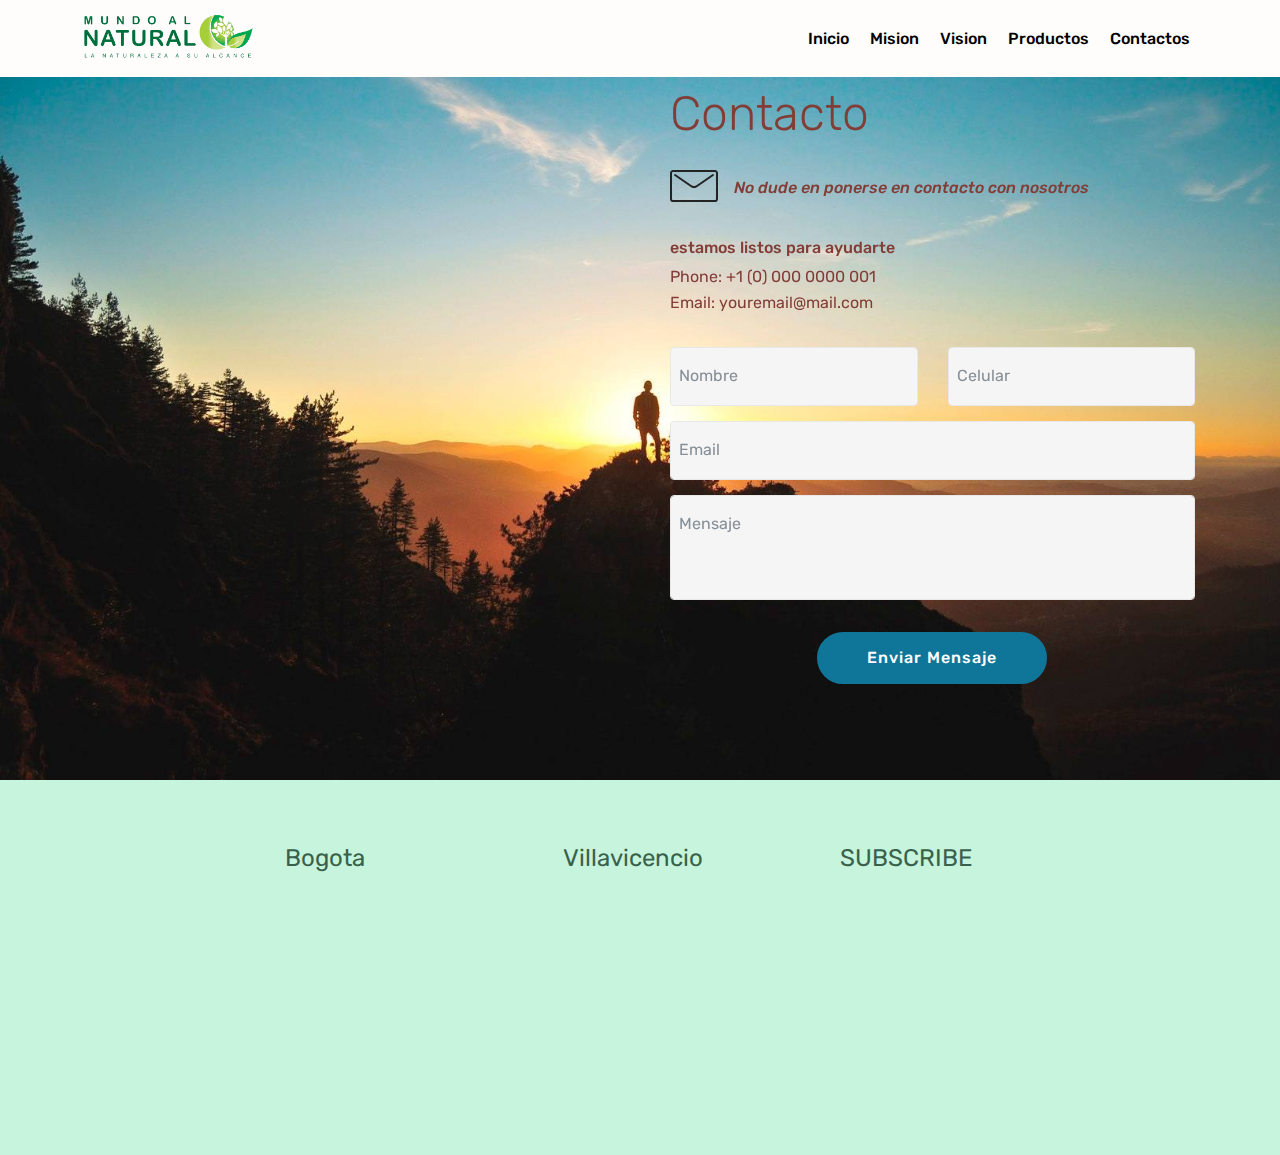
<file: contactos.html>
<!DOCTYPE html>
<html>
<head>
  <!-- Site made with Mobirise Website Builder v4.3.2, https://mobirise.com -->
  <meta charset="UTF-8">
  <meta http-equiv="X-UA-Compatible" content="IE=edge">
  <meta name="generator" content="Mobirise v4.3.2, mobirise.com">
  <meta name="viewport" content="width=device-width, initial-scale=1">
  <link rel="shortcut icon" href="assets/images/logo-mundo-al-natural-2514x868.png" type="image/x-icon">
  <meta name="description" content="pagina para contactos">
  <title>Contactos</title>
  <link rel="stylesheet" href="assets/web/assets/mobirise-icons/mobirise-icons.css">
  <link rel="stylesheet" href="assets/tether/tether.min.css">
  <link rel="stylesheet" href="assets/soundcloud-plugin/style.css">
  <link rel="stylesheet" href="assets/bootstrap/css/bootstrap.min.css">
  <link rel="stylesheet" href="assets/bootstrap/css/bootstrap-grid.min.css">
  <link rel="stylesheet" href="assets/bootstrap/css/bootstrap-reboot.min.css">
  <link rel="stylesheet" href="assets/socicon/css/styles.css">
  <link rel="stylesheet" href="assets/animate.css/animate.min.css">
  <link rel="stylesheet" href="assets/dropdown/css/style.css">
  <link rel="stylesheet" href="assets/theme/css/style.css">
  <link rel="stylesheet" href="assets/mobirise/css/mbr-additional.css" type="text/css">
  
  
  
</head>
<body>
<section class="menu cid-qx5SKqxuxu" once="menu" id="menu2-1d" data-rv-view="128">

    

    <nav class="navbar navbar-expand beta-menu navbar-dropdown align-items-center navbar-fixed-top navbar-toggleable-sm">
        <button class="navbar-toggler navbar-toggler-right" type="button" data-toggle="collapse" data-target="#navbarSupportedContent" aria-controls="navbarSupportedContent" aria-expanded="false" aria-label="Toggle navigation">
            <div class="hamburger">
                <span></span>
                <span></span>
                <span></span>
                <span></span>
            </div>
        </button>
        <div class="menu-logo">
            <div class="navbar-brand">
                <span class="navbar-logo">
                    <a href="index.html">
                        <img src="assets/images/logo-mundo-al-natural-2514x868.png" alt="Mobirise" title="La naturaleza a su alcance" media-simple="true" style="height: 3.8rem;">
                    </a>
                </span>
                <span class="navbar-caption-wrap"><a class="navbar-caption text-black display-4" href="https://mobirise.com"></a></span>
            </div>
        </div>
        <div class="collapse navbar-collapse" id="navbarSupportedContent">
            <ul class="navbar-nav nav-dropdown nav-right" data-app-modern-menu="true"><li class="nav-item">
                    <a class="nav-link link text-black display-4" href="index.html">Inicio</a>
                </li><li class="nav-item"><a class="nav-link link text-black display-4" href="mision.html">Mision</a></li><li class="nav-item"><a class="nav-link link text-black display-4" href="vision.html">Vision</a></li><li class="nav-item"><a class="nav-link link text-black display-4" href="Productos.html">Productos</a></li><li class="nav-item"><a class="nav-link link text-black display-4" href="contactos.html">Contactos</a></li></ul>
            
        </div>
    </nav>
</section>

<section class="engine"><a href="https://mobirise.co/g">create your own website for free</a></section><section class="mbr-section form4 cid-qx6hVfO1RE mbr-parallax-background" id="form4-1u" data-rv-view="122">

    

    
    <div class="container">
        <div class="row">
            <div class="col-md-6">
                <div class="google-map"><iframe frameborder="0" style="border:0" src="https://www.google.com/maps/embed/v1/place?key=AIzaSyA0Dx_boXQiwvdz8sJHoYeZNVTdoWONYkU&amp;q=place_id:ChIJn6wOs6lZwokRLKy1iqRcoKw" allowfullscreen=""></iframe></div>
            </div>
            <div class="col-md-6">
                <h2 class="pb-3 align-left mbr-fonts-style display-2">Contacto</h2>
                <div>
                    <div class="icon-block pb-3">
                        <span class="icon-block__icon">
                            <span class="mbri-letter mbr-iconfont" media-simple="true"></span>
                        </span>
                        <h4 class="icon-block__title align-left mbr-fonts-style display-7">No dude en ponerse en contacto con nosotros &nbsp; &nbsp; &nbsp; &nbsp; &nbsp; &nbsp; &nbsp; &nbsp; &nbsp; &nbsp; &nbsp; &nbsp;&nbsp;</h4>
                    </div>
                    <div class="icon-contacts pb-3">
                        <h5 class="align-left mbr-fonts-style display-7">estamos listos para ayudarte</h5>
                        <p class="mbr-text align-left mbr-fonts-style display-7">
                            Phone: +1 (0) 000 0000 001 <br>
                            Email: youremail@mail.com
                        </p>
                    </div>
                </div>
                <div data-form-type="formoid">
                    <div data-form-alert="" hidden="">Thanks for filling out the form!</div>
                    <form class="block mbr-form" action="https://mobirise.com/" method="post" data-form-title="Mobirise Form"><input type="hidden" data-form-email="true" value="yLA9uk4Hd90/xfPDmb/Kff7qC8gg/5rH+CFDboEG33BGz58zRa3Cr1JdiXtxRDCMD+8KzRH6CpeIhK6MdIbFLPRO/Rtp6F1UW3dqYdvaJ5dbcbCUpRnkQ9+lm46By+HG">
                        <div class="row">
                            <div class="col-md-6 multi-horizontal" data-for="name">
                                <input type="text" class="form-control input" name="name" data-form-field="Name" placeholder="Nombre" required="" id="name-form4-1u">
                            </div>
                            <div class="col-md-6 multi-horizontal" data-for="phone">
                                <input type="text" class="form-control input" name="phone" data-form-field="Phone" placeholder="Celular" required="" id="phone-form4-1u">
                            </div>
                            <div class="col-md-12" data-for="email">
                                <input type="text" class="form-control input" name="email" data-form-field="Email" placeholder="Email" required="" id="email-form4-1u">
                            </div>
                            <div class="col-md-12" data-for="message">
                                <textarea class="form-control input" name="message" rows="3" data-form-field="Message" placeholder="Mensaje" style="resize:none" id="message-form4-1u"></textarea>
                            </div>
                            <div class="input-group-btn col-md-12" style="margin-top: 10px;"><button href="" type="submit" class="btn btn-form btn-secondary display-4">Enviar Mensaje</button></div>
                        </div>
                    </form>
                </div>
            </div>
        </div>
    </div>
</section>

<section class="footer3 cid-qxdv3AOjfs" id="footer3-2g" data-rv-view="125">

    

    

    <div class="container">
        <div class="media-container-row content">
            <div class="col-md-2 col-sm-4">
                <div class="mb-3 img-logo">
                    <a href="https://mobirise.com/">
                         <img src="assets/images/mbr-6-1620x1080.jpg" alt="Mobirise" title="" media-simple="true">
                    </a>
                </div>
                <p class="mbr-fonts-style foot-logo display-7"></p>
            </div>
            <div class="col-md-3 col-sm-4">
                <p class="mb-4 mbr-fonts-style foot-title display-5">Bogota</p>
                <p class="mbr-text mbr-links-column mbr-fonts-style display-7">Fontibon carrera 100 # 18-59 local 073 
<br>Teléfono 4005827 
<br>
<br>Centro comercial fiesta fontibon 
<br>Calle 80 #89A-40 local 133                         
<br>Teléfono 2527313&nbsp;</p>
            </div>
            <div class="col-md-3 col-sm-4">
                <p class="mb-4 mbr-fonts-style foot-title display-5">Villavicencio</p>
                <p class="mbr-text mbr-fonts-style mbr-links-column display-7">Centro comercial primavera plaza 
<br>carrera 33 #40-57 centro 
<br>Teléfono 6628887</p>
            </div>
            <div class="col-md-4 col-sm-12">
                <p class="mb-4 mbr-fonts-style foot-title display-5">
                    SUBSCRIBE
                </p>
                <p class="mbr-text form-text mbr-fonts-style display-7">Escribenos un comentario</p>
                <div class="media-container-column" data-form-type="formoid">
                    <div data-form-alert="" hidden="" class="align-center">
                        Thanks for filling out the form!
                    </div>

                    <form class="form-inline" action="https://mobirise.com/" method="post" data-form-title="Mobirise Form">
                        <input type="hidden" value="FKau3zB/F47jeJ7RjA/UCdhEy2T9H1iAJXvfq0pLBvlRtmdgy+bGzJuFKq1GHKtG4rLnBV+iouuW/jYNtkpMxERNCHbUAAiEzVCGr6enrtMm2WV5AzSu54LvDlNK3wUY" data-form-email="true">
                        <div class="form-group">
                            <input type="email" class="form-control input-sm input-inverse my-2" name="email" required="" data-form-field="Email" placeholder="Email" id="email-footer3-2g">
                        </div>
                        <div class="input-group-btn m-2"><button href="" class="btn btn-secondary display-4" type="submit" role="button">Subscribe</button></div>
                    </form>
                </div>

            </div>
        </div>
        
    </div>
</section>


  <script src="assets/web/assets/jquery/jquery.min.js"></script>
  <script src="assets/popper/popper.min.js"></script>
  <script src="assets/tether/tether.min.js"></script>
  <script src="assets/bootstrap/js/bootstrap.min.js"></script>
  <script src="assets/smooth-scroll/smooth-scroll.js"></script>
  <script src="assets/viewport-checker/jquery.viewportchecker.js"></script>
  <script src="assets/dropdown/js/script.min.js"></script>
  <script src="assets/touch-swipe/jquery.touch-swipe.min.js"></script>
  <script src="assets/jarallax/jarallax.min.js"></script>
  <script src="assets/theme/js/script.js"></script>
  <script src="assets/formoid/formoid.min.js"></script>
  
  
 <div id="scrollToTop" class="scrollToTop mbr-arrow-up"><a style="text-align: center;"><i class="mbri-down mbr-iconfont"></i></a></div>
    <input name="animation" type="hidden">
  </body>
</html>
</file>
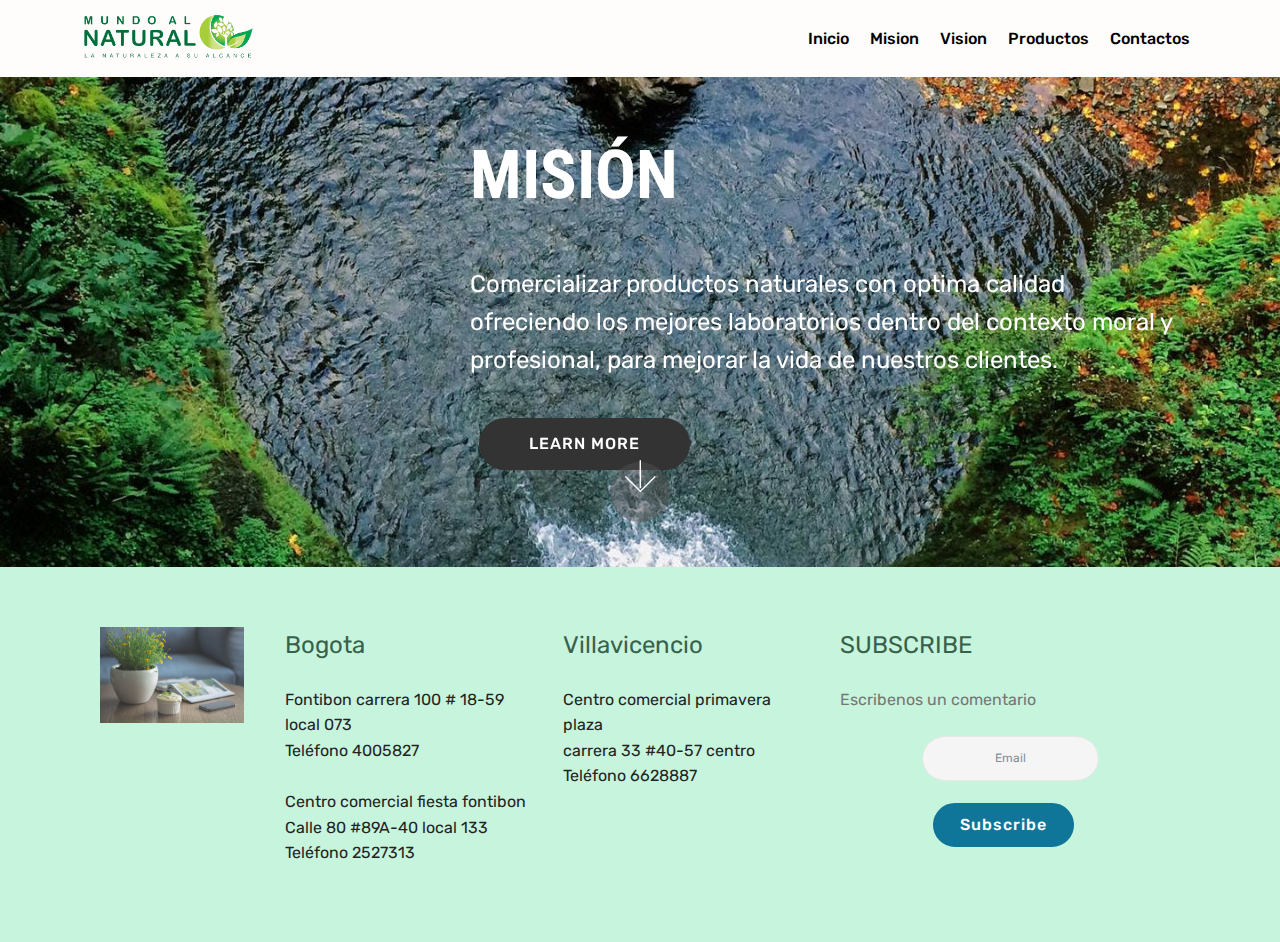
<file: mision.html>
<!DOCTYPE html>
<html>
<head>
  <!-- Site made with Mobirise Website Builder v4.3.2, https://mobirise.com -->
  <meta charset="UTF-8">
  <meta http-equiv="X-UA-Compatible" content="IE=edge">
  <meta name="generator" content="Mobirise v4.3.2, mobirise.com">
  <meta name="viewport" content="width=device-width, initial-scale=1">
  <link rel="shortcut icon" href="assets/images/logo-mundo-al-natural-2514x868.png" type="image/x-icon">
  <meta name="description" content="pagina destinada para  dar la descripcion de la Mision de la empresa">
  <title>Mision</title>
  <link rel="stylesheet" href="assets/web/assets/mobirise-icons/mobirise-icons.css">
  <link rel="stylesheet" href="assets/tether/tether.min.css">
  <link rel="stylesheet" href="assets/soundcloud-plugin/style.css">
  <link rel="stylesheet" href="assets/bootstrap/css/bootstrap.min.css">
  <link rel="stylesheet" href="assets/bootstrap/css/bootstrap-grid.min.css">
  <link rel="stylesheet" href="assets/bootstrap/css/bootstrap-reboot.min.css">
  <link rel="stylesheet" href="assets/socicon/css/styles.css">
  <link rel="stylesheet" href="assets/animate.css/animate.min.css">
  <link rel="stylesheet" href="assets/dropdown/css/style.css">
  <link rel="stylesheet" href="assets/theme/css/style.css">
  <link rel="stylesheet" href="assets/mobirise/css/mbr-additional.css" type="text/css">
  
  
  
</head>
<body>
<section class="menu cid-qx5SKqxuxu" once="menu" id="menu2-18" data-rv-view="106">

    

    <nav class="navbar navbar-expand beta-menu navbar-dropdown align-items-center navbar-fixed-top navbar-toggleable-sm">
        <button class="navbar-toggler navbar-toggler-right" type="button" data-toggle="collapse" data-target="#navbarSupportedContent" aria-controls="navbarSupportedContent" aria-expanded="false" aria-label="Toggle navigation">
            <div class="hamburger">
                <span></span>
                <span></span>
                <span></span>
                <span></span>
            </div>
        </button>
        <div class="menu-logo">
            <div class="navbar-brand">
                <span class="navbar-logo">
                    <a href="index.html">
                        <img src="assets/images/logo-mundo-al-natural-2514x868.png" alt="Mobirise" title="La naturaleza a su alcance" media-simple="true" style="height: 3.8rem;">
                    </a>
                </span>
                <span class="navbar-caption-wrap"><a class="navbar-caption text-black display-4" href="https://mobirise.com"></a></span>
            </div>
        </div>
        <div class="collapse navbar-collapse" id="navbarSupportedContent">
            <ul class="navbar-nav nav-dropdown nav-right" data-app-modern-menu="true"><li class="nav-item">
                    <a class="nav-link link text-black display-4" href="index.html">Inicio</a>
                </li><li class="nav-item"><a class="nav-link link text-black display-4" href="mision.html">Mision</a></li><li class="nav-item"><a class="nav-link link text-black display-4" href="vision.html">Vision</a></li><li class="nav-item"><a class="nav-link link text-black display-4" href="Productos.html">Productos</a></li><li class="nav-item"><a class="nav-link link text-black display-4" href="contactos.html">Contactos</a></li></ul>
            
        </div>
    </nav>
</section>

<section class="engine"><a href="https://mobirise.co/k">bootstrap templates</a></section><section class="header10 cid-qx5WrIjuAo mbr-parallax-background" id="header10-19" data-rv-view="108">

    

    

    <div class="container">
        <div class="media-container-column mbr-white col-lg-8 col-md-10 ml-auto">
            <h1 class="mbr-section-title align-right mbr-bold pb-3 mbr-fonts-style display-1">MISIÓN</h1>
            <h3 class="mbr-section-subtitle align-right mbr-light pb-3 mbr-fonts-style display-2"></h3>
            <p class="mbr-text align-right pb-3 mbr-fonts-style display-5">
               Comercializar productos naturales con optima calidad ofreciendo los mejores laboratorios dentro del contexto moral y profesional, para mejorar la vida de nuestros clientes.
            </p>
            <div class="mbr-section-btn align-right"><a class="btn btn-md btn-black display-4" href="https://mobirise.com">LEARN MORE</a></div>
        </div>
    </div>

    <div class="mbr-arrow hidden-sm-down" aria-hidden="true">
        <a href="#next">
            <i class="mbri-down mbr-iconfont"></i>
        </a>
    </div>
</section>

<section class="footer3 cid-qxdvaK8IqX" id="footer3-2i" data-rv-view="111">

    

    

    <div class="container">
        <div class="media-container-row content">
            <div class="col-md-2 col-sm-4">
                <div class="mb-3 img-logo">
                    <a href="https://mobirise.com/">
                         <img src="assets/images/mbr-6-1620x1080.jpg" alt="Mobirise" title="" media-simple="true">
                    </a>
                </div>
                <p class="mbr-fonts-style foot-logo display-7"></p>
            </div>
            <div class="col-md-3 col-sm-4">
                <p class="mb-4 mbr-fonts-style foot-title display-5">Bogota</p>
                <p class="mbr-text mbr-links-column mbr-fonts-style display-7">Fontibon carrera 100 # 18-59 local 073 
<br>Teléfono 4005827 
<br>
<br>Centro comercial fiesta fontibon 
<br>Calle 80 #89A-40 local 133                         
<br>Teléfono 2527313&nbsp;</p>
            </div>
            <div class="col-md-3 col-sm-4">
                <p class="mb-4 mbr-fonts-style foot-title display-5">Villavicencio</p>
                <p class="mbr-text mbr-fonts-style mbr-links-column display-7">Centro comercial primavera plaza 
<br>carrera 33 #40-57 centro 
<br>Teléfono 6628887</p>
            </div>
            <div class="col-md-4 col-sm-12">
                <p class="mb-4 mbr-fonts-style foot-title display-5">
                    SUBSCRIBE
                </p>
                <p class="mbr-text form-text mbr-fonts-style display-7">Escribenos un comentario</p>
                <div class="media-container-column" data-form-type="formoid">
                    <div data-form-alert="" hidden="" class="align-center">
                        Thanks for filling out the form!
                    </div>

                    <form class="form-inline" action="https://mobirise.com/" method="post" data-form-title="Mobirise Form">
                        <input type="hidden" value="t6aFkzSEYWBpI/+TYgH5ofOdL73AOaYGFL37XS6nN8ZocvJul4vtkFQ8M6aVsbY/ccSoeFwIUxadginKeXvgZnAPrYYBnXQCp42uYXcxXD/IL0HqmxW4ymtSMdRuXnG5" data-form-email="true">
                        <div class="form-group">
                            <input type="email" class="form-control input-sm input-inverse my-2" name="email" required="" data-form-field="Email" placeholder="Email" id="email-footer3-2i">
                        </div>
                        <div class="input-group-btn m-2"><button href="" class="btn btn-secondary display-4" type="submit" role="button">Subscribe</button></div>
                    </form>
                </div>

            </div>
        </div>
        
    </div>
</section>


  <script src="assets/web/assets/jquery/jquery.min.js"></script>
  <script src="assets/popper/popper.min.js"></script>
  <script src="assets/tether/tether.min.js"></script>
  <script src="assets/bootstrap/js/bootstrap.min.js"></script>
  <script src="assets/smooth-scroll/smooth-scroll.js"></script>
  <script src="assets/touch-swipe/jquery.touch-swipe.min.js"></script>
  <script src="assets/viewport-checker/jquery.viewportchecker.js"></script>
  <script src="assets/jarallax/jarallax.min.js"></script>
  <script src="assets/dropdown/js/script.min.js"></script>
  <script src="assets/theme/js/script.js"></script>
  <script src="assets/formoid/formoid.min.js"></script>
  
  
 <div id="scrollToTop" class="scrollToTop mbr-arrow-up"><a style="text-align: center;"><i class="mbri-down mbr-iconfont"></i></a></div>
    <input name="animation" type="hidden">
  </body>
</html>
</file>
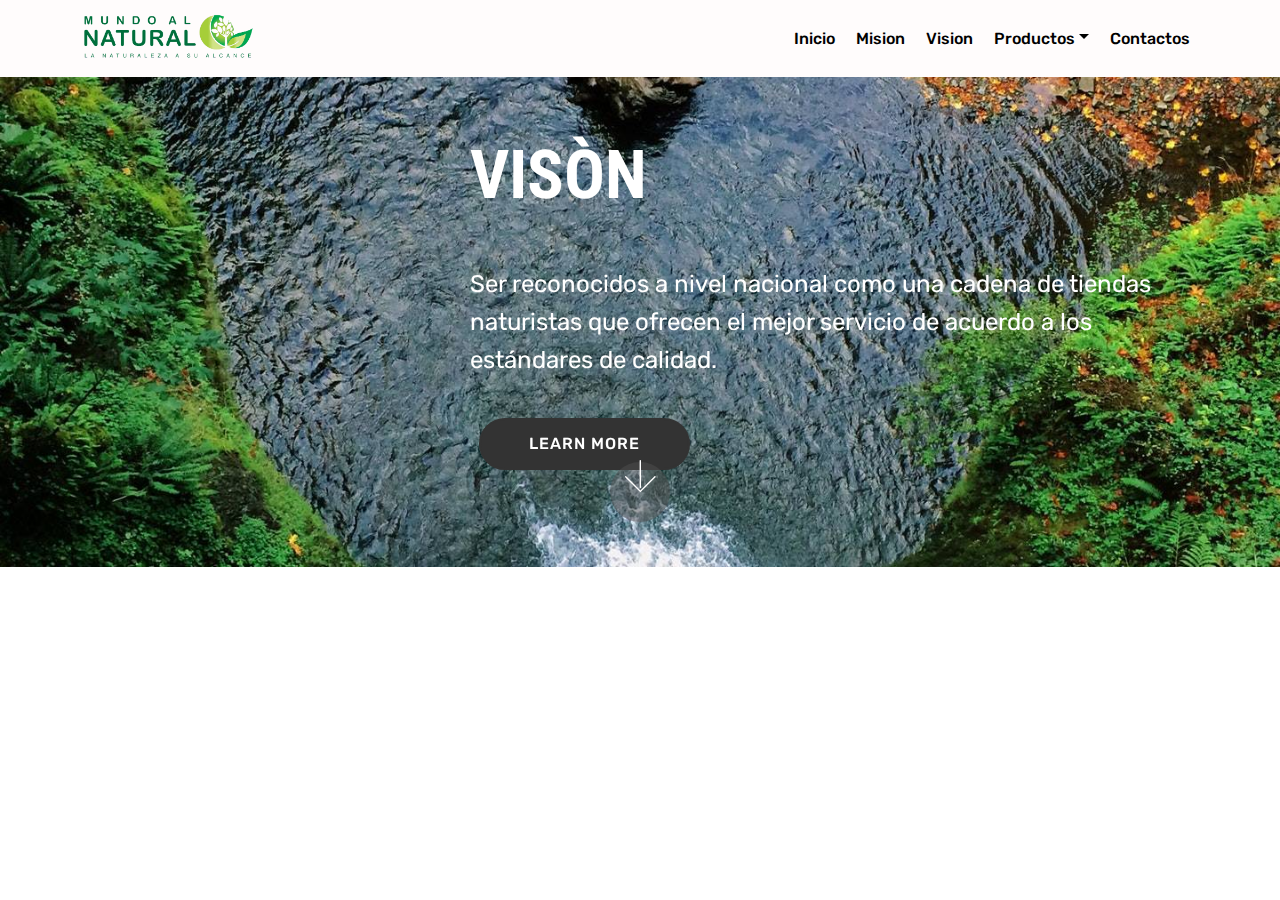
<file: page3.html>
<!DOCTYPE html>
<html>
<head>
  <!-- Site made with Mobirise Website Builder v4.3.2, https://mobirise.com -->
  <meta charset="UTF-8">
  <meta http-equiv="X-UA-Compatible" content="IE=edge">
  <meta name="generator" content="Mobirise v4.3.2, mobirise.com">
  <meta name="viewport" content="width=device-width, initial-scale=1">
  <link rel="shortcut icon" href="assets/images/logo2.png" type="image/x-icon">
  <meta name="description" content="">
  <title>Vision</title>
  <link rel="stylesheet" href="assets/web/assets/mobirise-icons/mobirise-icons.css">
  <link rel="stylesheet" href="assets/tether/tether.min.css">
  <link rel="stylesheet" href="assets/soundcloud-plugin/style.css">
  <link rel="stylesheet" href="assets/bootstrap/css/bootstrap.min.css">
  <link rel="stylesheet" href="assets/bootstrap/css/bootstrap-grid.min.css">
  <link rel="stylesheet" href="assets/bootstrap/css/bootstrap-reboot.min.css">
  <link rel="stylesheet" href="assets/animate.css/animate.min.css">
  <link rel="stylesheet" href="assets/dropdown/css/style.css">
  <link rel="stylesheet" href="assets/theme/css/style.css">
  <link rel="stylesheet" href="assets/mobirise/css/mbr-additional.css" type="text/css">
  
  
  
</head>
<body>
<section class="menu cid-qx5SKqxuxu" once="menu" id="menu2-1a" data-rv-view="64">

    

    <nav class="navbar navbar-expand beta-menu navbar-dropdown align-items-center navbar-fixed-top navbar-toggleable-sm">
        <button class="navbar-toggler navbar-toggler-right" type="button" data-toggle="collapse" data-target="#navbarSupportedContent" aria-controls="navbarSupportedContent" aria-expanded="false" aria-label="Toggle navigation">
            <div class="hamburger">
                <span></span>
                <span></span>
                <span></span>
                <span></span>
            </div>
        </button>
        <div class="menu-logo">
            <div class="navbar-brand">
                <span class="navbar-logo">
                    <a href="index.html">
                        <img src="assets/images/logo-mundo-al-natural-2514x868.png" alt="Mobirise" title="La naturaleza a su alcance" media-simple="true" style="height: 3.8rem;">
                    </a>
                </span>
                <span class="navbar-caption-wrap"><a class="navbar-caption text-black display-4" href="https://mobirise.com"></a></span>
            </div>
        </div>
        <div class="collapse navbar-collapse" id="navbarSupportedContent">
            <ul class="navbar-nav nav-dropdown nav-right" data-app-modern-menu="true"><li class="nav-item">
                    <a class="nav-link link text-black display-4" href="https://mobirise.com">Inicio</a>
                </li><li class="nav-item"><a class="nav-link link text-black display-4" href="https://mobirise.com">Mision</a></li><li class="nav-item"><a class="nav-link link text-black display-4" href="https://mobirise.com">Vision</a></li><li class="nav-item dropdown"><a class="nav-link link text-black dropdown-toggle display-4" href="https://mobirise.com" data-toggle="dropdown-submenu" aria-expanded="false">Productos</a><div class="dropdown-menu"><a class="text-black dropdown-item display-4" href="https://mobirise.com">producto 1</a><a class="text-black dropdown-item display-4" href="https://mobirise.com" aria-expanded="false">producto 2</a></div></li><li class="nav-item"><a class="nav-link link text-black display-4" href="https://mobirise.com">Contactos</a></li></ul>
            
        </div>
    </nav>
</section>

<section class="engine"><a href="https://mobirise.co/m">bootstrap table</a></section><section class="header10 cid-qx5WrIjuAo mbr-parallax-background" id="header10-1b" data-rv-view="66">

    

    

    <div class="container">
        <div class="media-container-column mbr-white col-lg-8 col-md-10 ml-auto">
            <h1 class="mbr-section-title align-right mbr-bold pb-3 mbr-fonts-style display-1">VISÒN</h1>
            <h3 class="mbr-section-subtitle align-right mbr-light pb-3 mbr-fonts-style display-2"></h3>
            <p class="mbr-text align-right pb-3 mbr-fonts-style display-5">
               Ser reconocidos a nivel nacional como una cadena de tiendas naturistas que ofrecen el mejor  servicio de acuerdo a los  estándares de calidad.
            </p>
            <div class="mbr-section-btn align-right"><a class="btn btn-md btn-black display-4" href="https://mobirise.com">LEARN MORE</a></div>
        </div>
    </div>

    <div class="mbr-arrow hidden-sm-down" aria-hidden="true">
        <a href="#next">
            <i class="mbri-down mbr-iconfont"></i>
        </a>
    </div>
</section>


  <script src="assets/web/assets/jquery/jquery.min.js"></script>
  <script src="assets/popper/popper.min.js"></script>
  <script src="assets/tether/tether.min.js"></script>
  <script src="assets/bootstrap/js/bootstrap.min.js"></script>
  <script src="assets/smooth-scroll/smooth-scroll.js"></script>
  <script src="assets/touch-swipe/jquery.touch-swipe.min.js"></script>
  <script src="assets/viewport-checker/jquery.viewportchecker.js"></script>
  <script src="assets/jarallax/jarallax.min.js"></script>
  <script src="assets/dropdown/js/script.min.js"></script>
  <script src="assets/theme/js/script.js"></script>
  
  
 <div id="scrollToTop" class="scrollToTop mbr-arrow-up"><a style="text-align: center;"><i class="mbri-down mbr-iconfont"></i></a></div>
    <input name="animation" type="hidden">
  </body>
</html>
</file>
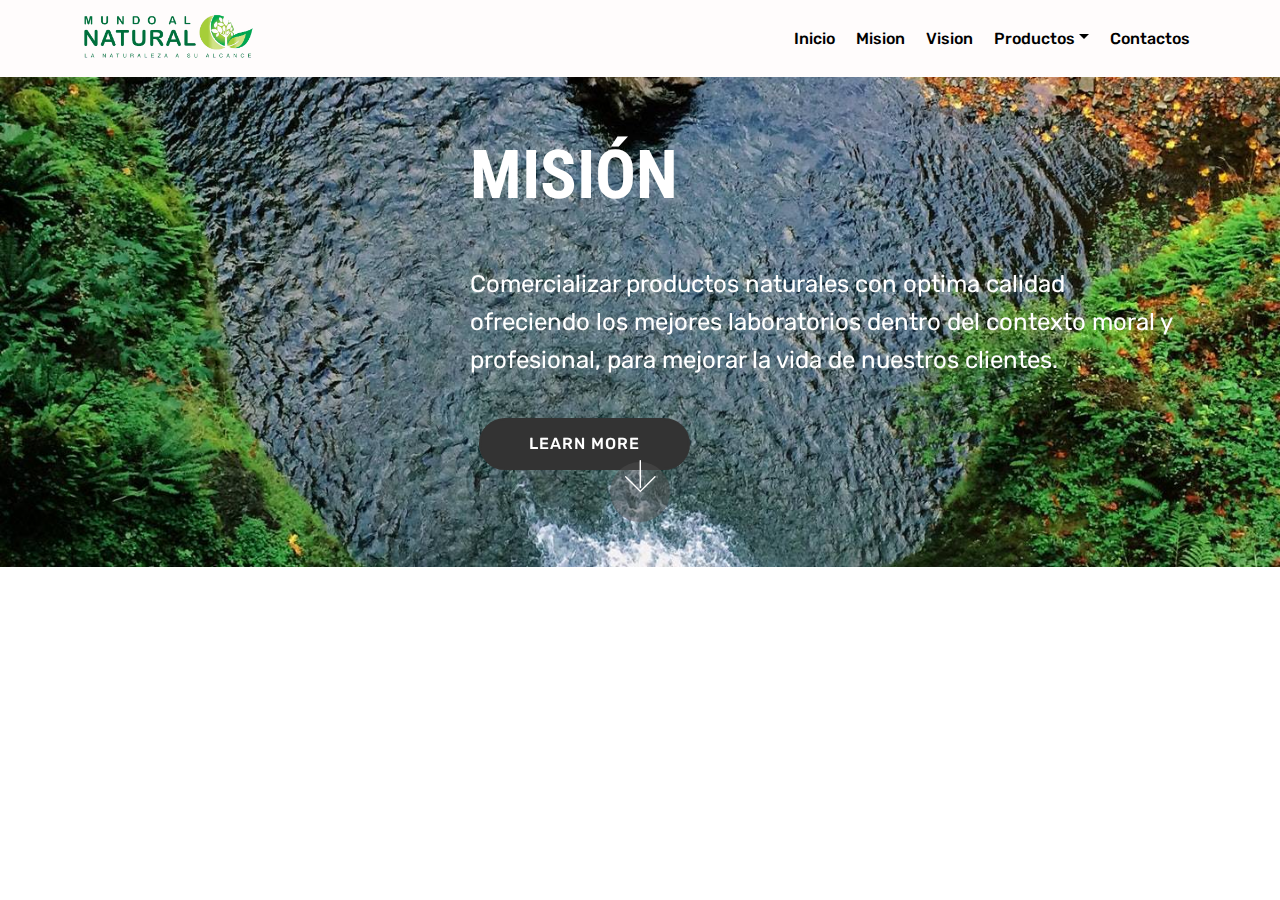
<file: page4.html>
<!DOCTYPE html>
<html>
<head>
  <!-- Site made with Mobirise Website Builder v4.3.2, https://mobirise.com -->
  <meta charset="UTF-8">
  <meta http-equiv="X-UA-Compatible" content="IE=edge">
  <meta name="generator" content="Mobirise v4.3.2, mobirise.com">
  <meta name="viewport" content="width=device-width, initial-scale=1">
  <link rel="shortcut icon" href="assets/images/logo2.png" type="image/x-icon">
  <meta name="description" content="">
  <title>Mision</title>
  <link rel="stylesheet" href="assets/web/assets/mobirise-icons/mobirise-icons.css">
  <link rel="stylesheet" href="assets/tether/tether.min.css">
  <link rel="stylesheet" href="assets/soundcloud-plugin/style.css">
  <link rel="stylesheet" href="assets/bootstrap/css/bootstrap.min.css">
  <link rel="stylesheet" href="assets/bootstrap/css/bootstrap-grid.min.css">
  <link rel="stylesheet" href="assets/bootstrap/css/bootstrap-reboot.min.css">
  <link rel="stylesheet" href="assets/animate.css/animate.min.css">
  <link rel="stylesheet" href="assets/dropdown/css/style.css">
  <link rel="stylesheet" href="assets/theme/css/style.css">
  <link rel="stylesheet" href="assets/mobirise/css/mbr-additional.css" type="text/css">
  
  
  
</head>
<body>
<section class="menu cid-qx5SKqxuxu" once="menu" id="menu2-18" data-rv-view="59">

    

    <nav class="navbar navbar-expand beta-menu navbar-dropdown align-items-center navbar-fixed-top navbar-toggleable-sm">
        <button class="navbar-toggler navbar-toggler-right" type="button" data-toggle="collapse" data-target="#navbarSupportedContent" aria-controls="navbarSupportedContent" aria-expanded="false" aria-label="Toggle navigation">
            <div class="hamburger">
                <span></span>
                <span></span>
                <span></span>
                <span></span>
            </div>
        </button>
        <div class="menu-logo">
            <div class="navbar-brand">
                <span class="navbar-logo">
                    <a href="index.html">
                        <img src="assets/images/logo-mundo-al-natural-2514x868.png" alt="Mobirise" title="La naturaleza a su alcance" media-simple="true" style="height: 3.8rem;">
                    </a>
                </span>
                <span class="navbar-caption-wrap"><a class="navbar-caption text-black display-4" href="https://mobirise.com"></a></span>
            </div>
        </div>
        <div class="collapse navbar-collapse" id="navbarSupportedContent">
            <ul class="navbar-nav nav-dropdown nav-right" data-app-modern-menu="true"><li class="nav-item">
                    <a class="nav-link link text-black display-4" href="https://mobirise.com">Inicio</a>
                </li><li class="nav-item"><a class="nav-link link text-black display-4" href="https://mobirise.com">Mision</a></li><li class="nav-item"><a class="nav-link link text-black display-4" href="https://mobirise.com">Vision</a></li><li class="nav-item dropdown"><a class="nav-link link text-black dropdown-toggle display-4" href="https://mobirise.com" data-toggle="dropdown-submenu" aria-expanded="false">Productos</a><div class="dropdown-menu"><a class="text-black dropdown-item display-4" href="https://mobirise.com">producto 1</a><a class="text-black dropdown-item display-4" href="https://mobirise.com" aria-expanded="false">producto 2</a></div></li><li class="nav-item"><a class="nav-link link text-black display-4" href="https://mobirise.com">Contactos</a></li></ul>
            
        </div>
    </nav>
</section>

<section class="engine"><a href="https://mobirise.co/a">web site builder</a></section><section class="header10 cid-qx5WrIjuAo mbr-parallax-background" id="header10-19" data-rv-view="61">

    

    

    <div class="container">
        <div class="media-container-column mbr-white col-lg-8 col-md-10 ml-auto">
            <h1 class="mbr-section-title align-right mbr-bold pb-3 mbr-fonts-style display-1">MISIÓN</h1>
            <h3 class="mbr-section-subtitle align-right mbr-light pb-3 mbr-fonts-style display-2"></h3>
            <p class="mbr-text align-right pb-3 mbr-fonts-style display-5">
               Comercializar productos naturales con optima calidad ofreciendo los mejores laboratorios dentro del contexto moral y profesional, para mejorar la vida de nuestros clientes.
            </p>
            <div class="mbr-section-btn align-right"><a class="btn btn-md btn-black display-4" href="https://mobirise.com">LEARN MORE</a></div>
        </div>
    </div>

    <div class="mbr-arrow hidden-sm-down" aria-hidden="true">
        <a href="#next">
            <i class="mbri-down mbr-iconfont"></i>
        </a>
    </div>
</section>


  <script src="assets/web/assets/jquery/jquery.min.js"></script>
  <script src="assets/popper/popper.min.js"></script>
  <script src="assets/tether/tether.min.js"></script>
  <script src="assets/bootstrap/js/bootstrap.min.js"></script>
  <script src="assets/smooth-scroll/smooth-scroll.js"></script>
  <script src="assets/touch-swipe/jquery.touch-swipe.min.js"></script>
  <script src="assets/viewport-checker/jquery.viewportchecker.js"></script>
  <script src="assets/jarallax/jarallax.min.js"></script>
  <script src="assets/dropdown/js/script.min.js"></script>
  <script src="assets/theme/js/script.js"></script>
  
  
 <div id="scrollToTop" class="scrollToTop mbr-arrow-up"><a style="text-align: center;"><i class="mbri-down mbr-iconfont"></i></a></div>
    <input name="animation" type="hidden">
  </body>
</html>
</file>
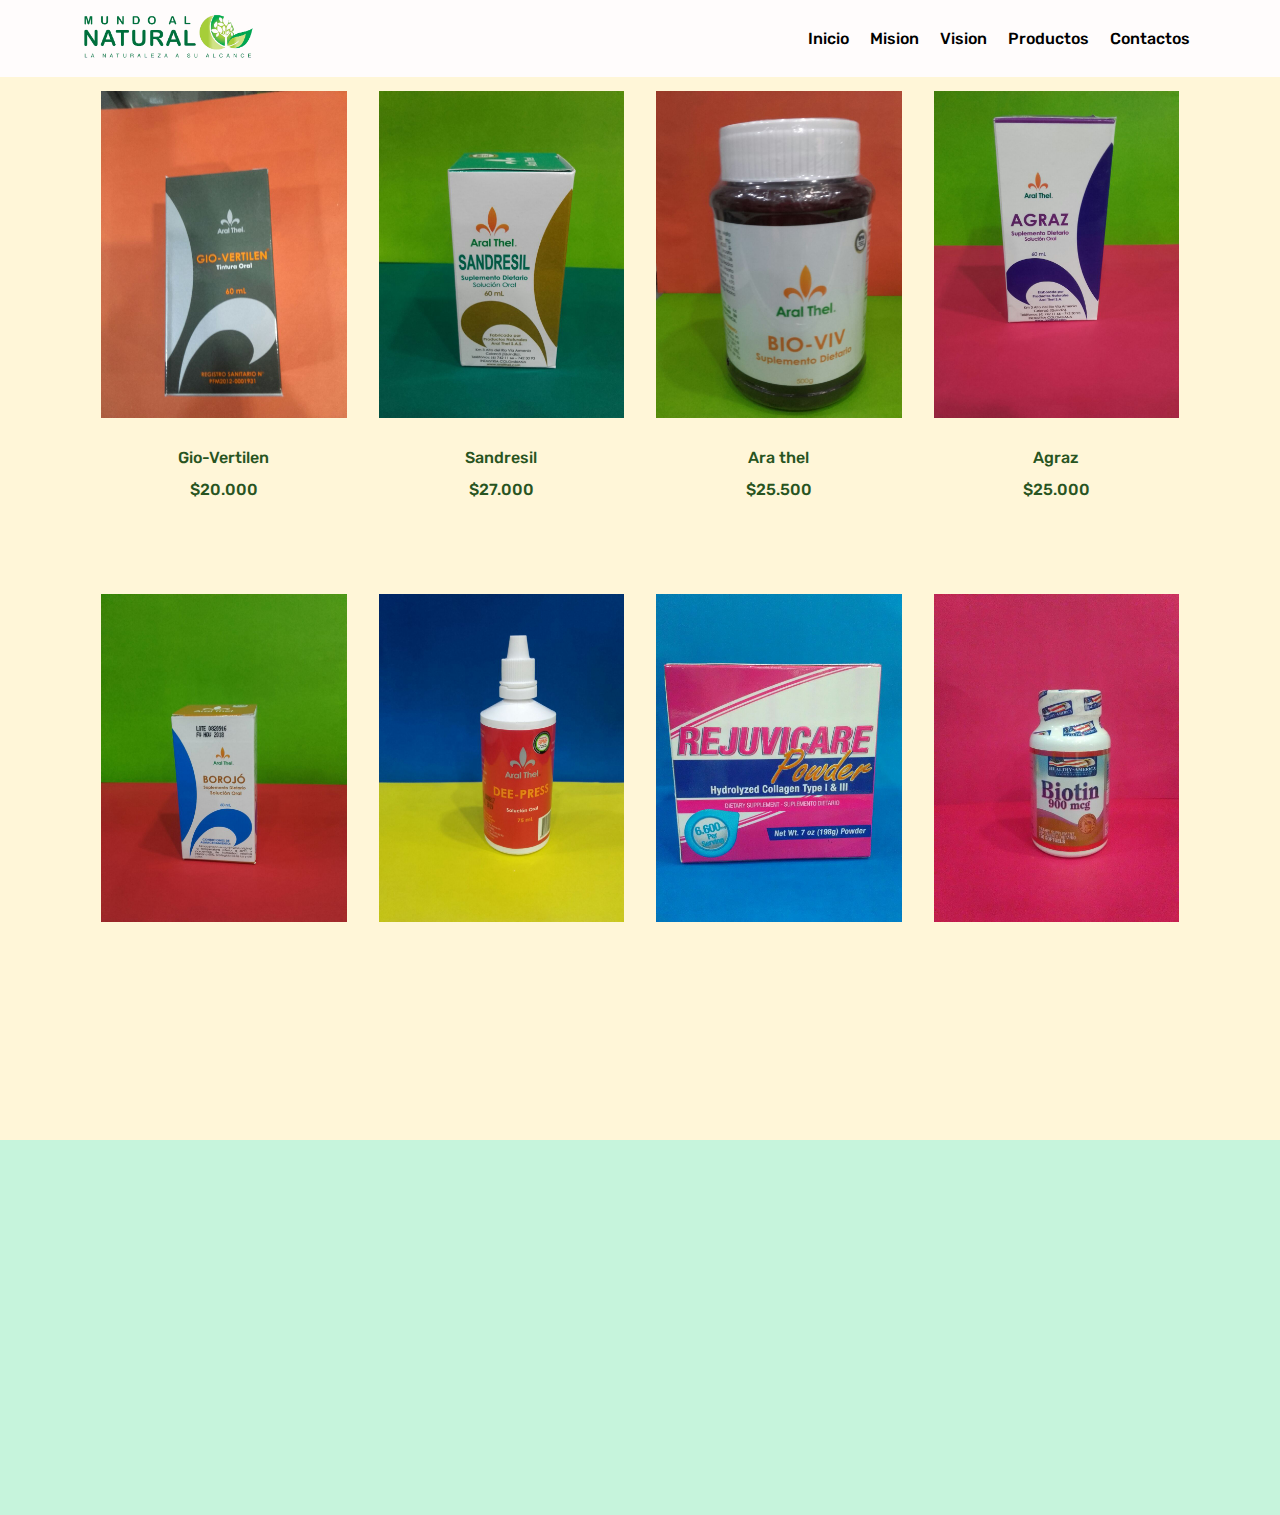
<file: Productos.html>
<!DOCTYPE html>
<html>
<head>
  <!-- Site made with Mobirise Website Builder v4.3.2, https://mobirise.com -->
  <meta charset="UTF-8">
  <meta http-equiv="X-UA-Compatible" content="IE=edge">
  <meta name="generator" content="Mobirise v4.3.2, mobirise.com">
  <meta name="viewport" content="width=device-width, initial-scale=1">
  <link rel="shortcut icon" href="assets/images/logo-mundo-al-natural-2514x868.png" type="image/x-icon">
  <meta name="description" content="pagina para productos">
  <title>Productos</title>
  <link rel="stylesheet" href="assets/web/assets/mobirise-icons/mobirise-icons.css">
  <link rel="stylesheet" href="assets/tether/tether.min.css">
  <link rel="stylesheet" href="assets/soundcloud-plugin/style.css">
  <link rel="stylesheet" href="assets/bootstrap/css/bootstrap.min.css">
  <link rel="stylesheet" href="assets/bootstrap/css/bootstrap-grid.min.css">
  <link rel="stylesheet" href="assets/bootstrap/css/bootstrap-reboot.min.css">
  <link rel="stylesheet" href="assets/socicon/css/styles.css">
  <link rel="stylesheet" href="assets/animate.css/animate.min.css">
  <link rel="stylesheet" href="assets/dropdown/css/style.css">
  <link rel="stylesheet" href="assets/theme/css/style.css">
  <link rel="stylesheet" href="assets/mobirise/css/mbr-additional.css" type="text/css">
  
  
  
</head>
<body>
<section class="menu cid-qx5SKqxuxu" once="menu" id="menu2-20" data-rv-view="130">

    

    <nav class="navbar navbar-expand beta-menu navbar-dropdown align-items-center navbar-fixed-top navbar-toggleable-sm">
        <button class="navbar-toggler navbar-toggler-right" type="button" data-toggle="collapse" data-target="#navbarSupportedContent" aria-controls="navbarSupportedContent" aria-expanded="false" aria-label="Toggle navigation">
            <div class="hamburger">
                <span></span>
                <span></span>
                <span></span>
                <span></span>
            </div>
        </button>
        <div class="menu-logo">
            <div class="navbar-brand">
                <span class="navbar-logo">
                    <a href="index.html">
                        <img src="assets/images/logo-mundo-al-natural-2514x868.png" alt="Mobirise" title="La naturaleza a su alcance" media-simple="true" style="height: 3.8rem;">
                    </a>
                </span>
                <span class="navbar-caption-wrap"><a class="navbar-caption text-black display-4" href="https://mobirise.com"></a></span>
            </div>
        </div>
        <div class="collapse navbar-collapse" id="navbarSupportedContent">
            <ul class="navbar-nav nav-dropdown nav-right" data-app-modern-menu="true"><li class="nav-item">
                    <a class="nav-link link text-black display-4" href="index.html">Inicio</a>
                </li><li class="nav-item"><a class="nav-link link text-black display-4" href="mision.html">Mision</a></li><li class="nav-item"><a class="nav-link link text-black display-4" href="vision.html">Vision</a></li><li class="nav-item"><a class="nav-link link text-black display-4" href="Productos.html">Productos</a></li><li class="nav-item"><a class="nav-link link text-black display-4" href="contactos.html">Contactos</a></li></ul>
            
        </div>
    </nav>
</section>

<section class="engine"><a href="https://mobirise.co/n">bootstrap modal form</a></section><section class="features2 cid-qx6s8mK4QT" id="features2-22" data-rv-view="132">

    

    
    
    <div class="container">
        <div class="media-container-row">
            <div class="card p-3 col-12 col-md-6 col-lg-3">
                <div class="card-wrapper">
                    <div class="card-img">
                        <img src="assets/images/img-20171005-wa0000-960x1280.jpg" alt="Mobirise" title="" media-simple="true">
                    </div>
                    <div class="card-box">
                        <h4 class="card-title pb-3 mbr-fonts-style display-7">Gio-Vertilen<br><br>$20.000<br><br><br></h4>
                        <p class="mbr-text mbr-fonts-style display-7"></p>
                    </div>
                </div>
            </div>

            <div class="card p-3 col-12 col-md-6 col-lg-3">
                <div class="card-wrapper">
                    <div class="card-img">
                        <img src="assets/images/img-20171005-wa0001-960x1280.jpg" alt="Mobirise" title="" media-simple="true">
                    </div>
                    <div class="card-box ">
                        <h4 class="card-title pb-3 mbr-fonts-style display-7">Sandresil<br><br>$27.000</h4>
                        <p class="mbr-text mbr-fonts-style display-7"></p>
                    </div>
                </div>
            </div>

            <div class="card p-3 col-12 col-md-6 col-lg-3">
                <div class="card-wrapper">
                    <div class="card-img">
                        <img src="assets/images/img-20171005-wa0002-960x1280.jpg" alt="Mobirise" title="" media-simple="true">
                    </div>
                    <div class="card-box">
                        <h4 class="card-title pb-3 mbr-fonts-style display-7">Ara thel<br><br>$25.500</h4>
                        <p class="mbr-text mbr-fonts-style display-7"></p>
                    </div>
                </div>
            </div>

            <div class="card p-3 col-12 col-md-6 col-lg-3">
                <div class="card-wrapper">
                    <div class="card-img">
                        <img src="assets/images/img-20171005-wa0003-960x1280.jpg" alt="Mobirise" title="" media-simple="true">
                    </div>
                    <div class="card-box">
                        <h4 class="card-title pb-3 mbr-fonts-style display-7">Agraz<br><br>$25.000</h4>
                        <p class="mbr-text mbr-fonts-style display-7"></p>
                    </div>
                </div>
            </div>
        </div>
    </div>
</section>

<section class="features2 cid-qxhumgfhnK" id="features2-2k" data-rv-view="135">

    

    
    
    <div class="container">
        <div class="media-container-row">
            <div class="card p-3 col-12 col-md-6 col-lg-3">
                <div class="card-wrapper">
                    <div class="card-img">
                        <img src="assets/images/img-20171005-wa0004-960x1280.jpg" alt="Mobirise" title="" media-simple="true">
                    </div>
                    <div class="card-box">
                        <h4 class="card-title pb-3 mbr-fonts-style display-7">Borojo<br><br>$27.000</h4>
                        <p class="mbr-text mbr-fonts-style display-7"></p>
                    </div>
                </div>
            </div>

            <div class="card p-3 col-12 col-md-6 col-lg-3">
                <div class="card-wrapper">
                    <div class="card-img">
                        <img src="assets/images/img-20171005-wa0005-960x1280.jpg" alt="Mobirise" title="" media-simple="true">
                    </div>
                    <div class="card-box ">
                        <h4 class="card-title pb-3 mbr-fonts-style display-7">Dee-press<br><br>$ 26.500<br></h4>
                        <p class="mbr-text mbr-fonts-style display-7"></p>
                    </div>
                </div>
            </div>

            <div class="card p-3 col-12 col-md-6 col-lg-3">
                <div class="card-wrapper">
                    <div class="card-img">
                        <img src="assets/images/img-20171005-wa0007-960x1280.jpg" alt="Mobirise" title="" media-simple="true">
                    </div>
                    <div class="card-box">
                        <h4 class="card-title pb-3 mbr-fonts-style display-7">Rejuvicare<br><br>$47.700</h4>
                        <p class="mbr-text mbr-fonts-style display-7"></p>
                    </div>
                </div>
            </div>

            <div class="card p-3 col-12 col-md-6 col-lg-3">
                <div class="card-wrapper">
                    <div class="card-img">
                        <img src="assets/images/img-20171005-wa0008-960x1280.jpg" alt="Mobirise" title="" media-simple="true">
                    </div>
                    <div class="card-box">
                        <h4 class="card-title pb-3 mbr-fonts-style display-7">Biotil<br><br>$25.700</h4>
                        <p class="mbr-text mbr-fonts-style display-7"></p>
                    </div>
                </div>
            </div>
        </div>
    </div>
</section>

<section class="footer3 cid-qxdv6SaGMR" id="footer3-2h" data-rv-view="138">

    

    

    <div class="container">
        <div class="media-container-row content">
            <div class="col-md-2 col-sm-4">
                <div class="mb-3 img-logo">
                    <a href="https://mobirise.com/">
                         <img src="assets/images/mbr-6-1620x1080.jpg" alt="Mobirise" title="" media-simple="true">
                    </a>
                </div>
                <p class="mbr-fonts-style foot-logo display-7"></p>
            </div>
            <div class="col-md-3 col-sm-4">
                <p class="mb-4 mbr-fonts-style foot-title display-5">Bogota</p>
                <p class="mbr-text mbr-links-column mbr-fonts-style display-7">Fontibon carrera 100 # 18-59 local 073 
<br>Teléfono 4005827 
<br>
<br>Centro comercial fiesta fontibon 
<br>Calle 80 #89A-40 local 133                         
<br>Teléfono 2527313&nbsp;</p>
            </div>
            <div class="col-md-3 col-sm-4">
                <p class="mb-4 mbr-fonts-style foot-title display-5">Villavicencio</p>
                <p class="mbr-text mbr-fonts-style mbr-links-column display-7">Centro comercial primavera plaza 
<br>carrera 33 #40-57 centro 
<br>Teléfono 6628887</p>
            </div>
            <div class="col-md-4 col-sm-12">
                <p class="mb-4 mbr-fonts-style foot-title display-5">
                    SUBSCRIBE
                </p>
                <p class="mbr-text form-text mbr-fonts-style display-7">Escribenos un comentario</p>
                <div class="media-container-column" data-form-type="formoid">
                    <div data-form-alert="" hidden="" class="align-center">
                        Thanks for filling out the form!
                    </div>

                    <form class="form-inline" action="https://mobirise.com/" method="post" data-form-title="Mobirise Form">
                        <input type="hidden" value="OyTt6K37jQc5zBjM/M/Qc1oXVqCa03tNel5AODqQik5qHMz48qB5LB68tus+hzRjudNQQHV47IO6GzTGbAYFIrx0uP8ReR7vY7hCprC0sen6fRkM1sTrCAqzQUKMPBib" data-form-email="true">
                        <div class="form-group">
                            <input type="email" class="form-control input-sm input-inverse my-2" name="email" required="" data-form-field="Email" placeholder="Email" id="email-footer3-2h">
                        </div>
                        <div class="input-group-btn m-2"><button href="" class="btn btn-secondary display-4" type="submit" role="button">Subscribe</button></div>
                    </form>
                </div>

            </div>
        </div>
        
    </div>
</section>


  <script src="assets/web/assets/jquery/jquery.min.js"></script>
  <script src="assets/popper/popper.min.js"></script>
  <script src="assets/tether/tether.min.js"></script>
  <script src="assets/bootstrap/js/bootstrap.min.js"></script>
  <script src="assets/smooth-scroll/smooth-scroll.js"></script>
  <script src="assets/touch-swipe/jquery.touch-swipe.min.js"></script>
  <script src="assets/viewport-checker/jquery.viewportchecker.js"></script>
  <script src="assets/dropdown/js/script.min.js"></script>
  <script src="assets/theme/js/script.js"></script>
  <script src="assets/formoid/formoid.min.js"></script>
  
  
 <div id="scrollToTop" class="scrollToTop mbr-arrow-up"><a style="text-align: center;"><i class="mbri-down mbr-iconfont"></i></a></div>
    <input name="animation" type="hidden">
  </body>
</html>
</file>
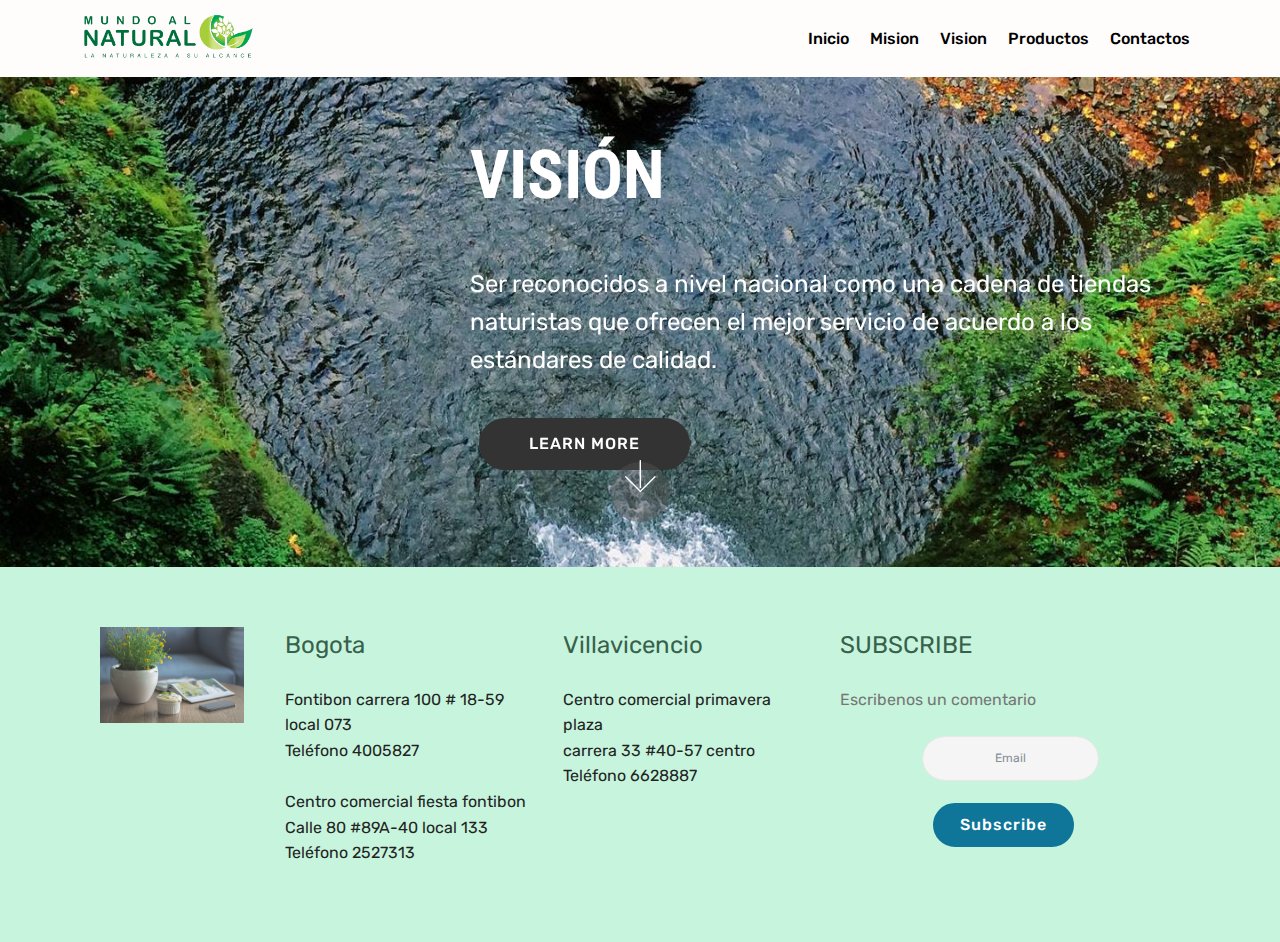
<file: vision.html>
<!DOCTYPE html>
<html>
<head>
  <!-- Site made with Mobirise Website Builder v4.3.2, https://mobirise.com -->
  <meta charset="UTF-8">
  <meta http-equiv="X-UA-Compatible" content="IE=edge">
  <meta name="generator" content="Mobirise v4.3.2, mobirise.com">
  <meta name="viewport" content="width=device-width, initial-scale=1">
  <link rel="shortcut icon" href="assets/images/logo-mundo-al-natural-2514x868.png" type="image/x-icon">
  <meta name="description" content="pagiana para dar una descripcion de la Vision de la empresa">
  <title>Vision</title>
  <link rel="stylesheet" href="assets/web/assets/mobirise-icons/mobirise-icons.css">
  <link rel="stylesheet" href="assets/tether/tether.min.css">
  <link rel="stylesheet" href="assets/soundcloud-plugin/style.css">
  <link rel="stylesheet" href="assets/bootstrap/css/bootstrap.min.css">
  <link rel="stylesheet" href="assets/bootstrap/css/bootstrap-grid.min.css">
  <link rel="stylesheet" href="assets/bootstrap/css/bootstrap-reboot.min.css">
  <link rel="stylesheet" href="assets/socicon/css/styles.css">
  <link rel="stylesheet" href="assets/animate.css/animate.min.css">
  <link rel="stylesheet" href="assets/dropdown/css/style.css">
  <link rel="stylesheet" href="assets/theme/css/style.css">
  <link rel="stylesheet" href="assets/mobirise/css/mbr-additional.css" type="text/css">
  
  
  
</head>
<body>
<section class="menu cid-qx5SKqxuxu" once="menu" id="menu2-1a" data-rv-view="114">

    

    <nav class="navbar navbar-expand beta-menu navbar-dropdown align-items-center navbar-fixed-top navbar-toggleable-sm">
        <button class="navbar-toggler navbar-toggler-right" type="button" data-toggle="collapse" data-target="#navbarSupportedContent" aria-controls="navbarSupportedContent" aria-expanded="false" aria-label="Toggle navigation">
            <div class="hamburger">
                <span></span>
                <span></span>
                <span></span>
                <span></span>
            </div>
        </button>
        <div class="menu-logo">
            <div class="navbar-brand">
                <span class="navbar-logo">
                    <a href="index.html">
                        <img src="assets/images/logo-mundo-al-natural-2514x868.png" alt="Mobirise" title="La naturaleza a su alcance" media-simple="true" style="height: 3.8rem;">
                    </a>
                </span>
                <span class="navbar-caption-wrap"><a class="navbar-caption text-black display-4" href="https://mobirise.com"></a></span>
            </div>
        </div>
        <div class="collapse navbar-collapse" id="navbarSupportedContent">
            <ul class="navbar-nav nav-dropdown nav-right" data-app-modern-menu="true"><li class="nav-item">
                    <a class="nav-link link text-black display-4" href="index.html">Inicio</a>
                </li><li class="nav-item"><a class="nav-link link text-black display-4" href="mision.html">Mision</a></li><li class="nav-item"><a class="nav-link link text-black display-4" href="vision.html">Vision</a></li><li class="nav-item"><a class="nav-link link text-black display-4" href="Productos.html">Productos</a></li><li class="nav-item"><a class="nav-link link text-black display-4" href="contactos.html">Contactos</a></li></ul>
            
        </div>
    </nav>
</section>

<section class="engine"><a href="https://mobirise.co/k">bootstrap template</a></section><section class="header10 cid-qx5WrIjuAo mbr-parallax-background" id="header10-1b" data-rv-view="116">

    

    

    <div class="container">
        <div class="media-container-column mbr-white col-lg-8 col-md-10 ml-auto">
            <h1 class="mbr-section-title align-right mbr-bold pb-3 mbr-fonts-style display-1">VISIÓN</h1>
            <h3 class="mbr-section-subtitle align-right mbr-light pb-3 mbr-fonts-style display-2"></h3>
            <p class="mbr-text align-right pb-3 mbr-fonts-style display-5">
               Ser reconocidos a nivel nacional como una cadena de tiendas naturistas que ofrecen el mejor  servicio de acuerdo a los  estándares de calidad.
            </p>
            <div class="mbr-section-btn align-right"><a class="btn btn-md btn-black display-4" href="https://mobirise.com">LEARN MORE</a></div>
        </div>
    </div>

    <div class="mbr-arrow hidden-sm-down" aria-hidden="true">
        <a href="#next">
            <i class="mbri-down mbr-iconfont"></i>
        </a>
    </div>
</section>

<section class="footer3 cid-qxdveag8HL" id="footer3-2j" data-rv-view="119">

    

    

    <div class="container">
        <div class="media-container-row content">
            <div class="col-md-2 col-sm-4">
                <div class="mb-3 img-logo">
                    <a href="https://mobirise.com/">
                         <img src="assets/images/mbr-6-1620x1080.jpg" alt="Mobirise" title="" media-simple="true">
                    </a>
                </div>
                <p class="mbr-fonts-style foot-logo display-7"></p>
            </div>
            <div class="col-md-3 col-sm-4">
                <p class="mb-4 mbr-fonts-style foot-title display-5">Bogota</p>
                <p class="mbr-text mbr-links-column mbr-fonts-style display-7">Fontibon carrera 100 # 18-59 local 073 
<br>Teléfono 4005827 
<br>
<br>Centro comercial fiesta fontibon 
<br>Calle 80 #89A-40 local 133                         
<br>Teléfono 2527313&nbsp;</p>
            </div>
            <div class="col-md-3 col-sm-4">
                <p class="mb-4 mbr-fonts-style foot-title display-5">Villavicencio</p>
                <p class="mbr-text mbr-fonts-style mbr-links-column display-7">Centro comercial primavera plaza 
<br>carrera 33 #40-57 centro 
<br>Teléfono 6628887</p>
            </div>
            <div class="col-md-4 col-sm-12">
                <p class="mb-4 mbr-fonts-style foot-title display-5">
                    SUBSCRIBE
                </p>
                <p class="mbr-text form-text mbr-fonts-style display-7">Escribenos un comentario</p>
                <div class="media-container-column" data-form-type="formoid">
                    <div data-form-alert="" hidden="" class="align-center">
                        Thanks for filling out the form!
                    </div>

                    <form class="form-inline" action="https://mobirise.com/" method="post" data-form-title="Mobirise Form">
                        <input type="hidden" value="zWfar92Ib7Fauho2YnpNtZHBUH51mZ1fv4n39lBrosqlvyW1aQ3LoPrvD5ny0oCu1AL/8/fwBjzopYQ7IGLfAcE35y7fHcZX40nzi4eK28zrY7D+f1NowNepJpGTGQT3" data-form-email="true">
                        <div class="form-group">
                            <input type="email" class="form-control input-sm input-inverse my-2" name="email" required="" data-form-field="Email" placeholder="Email" id="email-footer3-2j">
                        </div>
                        <div class="input-group-btn m-2"><button href="" class="btn btn-secondary display-4" type="submit" role="button">Subscribe</button></div>
                    </form>
                </div>

            </div>
        </div>
        
    </div>
</section>


  <script src="assets/web/assets/jquery/jquery.min.js"></script>
  <script src="assets/popper/popper.min.js"></script>
  <script src="assets/tether/tether.min.js"></script>
  <script src="assets/bootstrap/js/bootstrap.min.js"></script>
  <script src="assets/smooth-scroll/smooth-scroll.js"></script>
  <script src="assets/touch-swipe/jquery.touch-swipe.min.js"></script>
  <script src="assets/viewport-checker/jquery.viewportchecker.js"></script>
  <script src="assets/jarallax/jarallax.min.js"></script>
  <script src="assets/dropdown/js/script.min.js"></script>
  <script src="assets/theme/js/script.js"></script>
  <script src="assets/formoid/formoid.min.js"></script>
  
  
 <div id="scrollToTop" class="scrollToTop mbr-arrow-up"><a style="text-align: center;"><i class="mbri-down mbr-iconfont"></i></a></div>
    <input name="animation" type="hidden">
  </body>
</html>
</file>
<file: assets/web/assets/mobirise-icons/mobirise-icons.css>
@font-face {
  font-family: 'MobiriseIcons';
  src:  url('mobirise-icons.eot?spat4u');
  src:  url('mobirise-icons.eot?spat4u#iefix') format('embedded-opentype'),
    url('mobirise-icons.ttf?spat4u') format('truetype'),
    url('mobirise-icons.woff?spat4u') format('woff'),
    url('mobirise-icons.svg?spat4u#MobiriseIcons') format('svg');
  font-weight: normal;
  font-style: normal;
}

[class^="mbri-"], [class*=" mbri-"] {
  /* use !important to prevent issues with browser extensions that change fonts */
  font-family: MobiriseIcons !important;
  speak: none;
  font-style: normal;
  font-weight: normal;
  font-variant: normal;
  text-transform: none;
  line-height: 1;

  /* Better Font Rendering =========== */
  -webkit-font-smoothing: antialiased;
  -moz-osx-font-smoothing: grayscale;
}

.mbri-add-submenu:before {
  content: "\e900";
}
.mbri-alert:before {
  content: "\e901";
}
.mbri-align-center:before {
  content: "\e902";
}
.mbri-align-justify:before {
  content: "\e903";
}
.mbri-align-left:before {
  content: "\e904";
}
.mbri-align-right:before {
  content: "\e905";
}
.mbri-android:before {
  content: "\e906";
}
.mbri-apple:before {
  content: "\e907";
}
.mbri-arrow-down:before {
  content: "\e908";
}
.mbri-arrow-next:before {
  content: "\e909";
}
.mbri-arrow-prev:before {
  content: "\e90a";
}
.mbri-arrow-up:before {
  content: "\e90b";
}
.mbri-bold:before {
  content: "\e90c";
}
.mbri-bookmark:before {
  content: "\e90d";
}
.mbri-bootstrap:before {
  content: "\e90e";
}
.mbri-briefcase:before {
  content: "\e90f";
}
.mbri-browse:before {
  content: "\e910";
}
.mbri-bulleted-list:before {
  content: "\e911";
}
.mbri-calendar:before {
  content: "\e912";
}
.mbri-camera:before {
  content: "\e913";
}
.mbri-cart-add:before {
  content: "\e914";
}
.mbri-cart-full:before {
  content: "\e915";
}
.mbri-cash:before {
  content: "\e916";
}
.mbri-change-style:before {
  content: "\e917";
}
.mbri-chat:before {
  content: "\e918";
}
.mbri-clock:before {
  content: "\e919";
}
.mbri-close:before {
  content: "\e91a";
}
.mbri-cloud:before {
  content: "\e91b";
}
.mbri-code:before {
  content: "\e91c";
}
.mbri-contact-form:before {
  content: "\e91d";
}
.mbri-credit-card:before {
  content: "\e91e";
}
.mbri-cursor-click:before {
  content: "\e91f";
}
.mbri-cust-feedback:before {
  content: "\e920";
}
.mbri-database:before {
  content: "\e921";
}
.mbri-delivery:before {
  content: "\e922";
}
.mbri-desktop:before {
  content: "\e923";
}
.mbri-devices:before {
  content: "\e924";
}
.mbri-down:before {
  content: "\e925";
}
.mbri-download:before {
  content: "\e989";
}
.mbri-drag-n-drop:before {
  content: "\e927";
}
.mbri-drag-n-drop2:before {
  content: "\e928";
}
.mbri-edit:before {
  content: "\e929";
}
.mbri-edit2:before {
  content: "\e92a";
}
.mbri-error:before {
  content: "\e92b";
}
.mbri-extension:before {
  content: "\e92c";
}
.mbri-features:before {
  content: "\e92d";
}
.mbri-file:before {
  content: "\e92e";
}
.mbri-flag:before {
  content: "\e92f";
}
.mbri-folder:before {
  content: "\e930";
}
.mbri-gift:before {
  content: "\e931";
}
.mbri-github:before {
  content: "\e932";
}
.mbri-globe:before {
  content: "\e933";
}
.mbri-globe-2:before {
  content: "\e934";
}
.mbri-growing-chart:before {
  content: "\e935";
}
.mbri-hearth:before {
  content: "\e936";
}
.mbri-help:before {
  content: "\e937";
}
.mbri-home:before {
  content: "\e938";
}
.mbri-hot-cup:before {
  content: "\e939";
}
.mbri-idea:before {
  content: "\e93a";
}
.mbri-image-gallery:before {
  content: "\e93b";
}
.mbri-image-slider:before {
  content: "\e93c";
}
.mbri-info:before {
  content: "\e93d";
}
.mbri-italic:before {
  content: "\e93e";
}
.mbri-key:before {
  content: "\e93f";
}
.mbri-laptop:before {
  content: "\e940";
}
.mbri-layers:before {
  content: "\e941";
}
.mbri-left-right:before {
  content: "\e942";
}
.mbri-left:before {
  content: "\e943";
}
.mbri-letter:before {
  content: "\e944";
}
.mbri-like:before {
  content: "\e945";
}
.mbri-link:before {
  content: "\e946";
}
.mbri-lock:before {
  content: "\e947";
}
.mbri-login:before {
  content: "\e948";
}
.mbri-logout:before {
  content: "\e949";
}
.mbri-magic-stick:before {
  content: "\e94a";
}
.mbri-map-pin:before {
  content: "\e94b";
}
.mbri-menu:before {
  content: "\e94c";
}
.mbri-mobile:before {
  content: "\e94d";
}
.mbri-mobile2:before {
  content: "\e94e";
}
.mbri-mobirise:before {
  content: "\e94f";
}
.mbri-more-horizontal:before {
  content: "\e950";
}
.mbri-more-vertical:before {
  content: "\e951";
}
.mbri-music:before {
  content: "\e952";
}
.mbri-new-file:before {
  content: "\e953";
}
.mbri-numbered-list:before {
  content: "\e954";
}
.mbri-opened-folder:before {
  content: "\e955";
}
.mbri-pages:before {
  content: "\e956";
}
.mbri-paper-plane:before {
  content: "\e957";
}
.mbri-paperclip:before {
  content: "\e958";
}
.mbri-photo:before {
  content: "\e959";
}
.mbri-photos:before {
  content: "\e95a";
}
.mbri-pin:before {
  content: "\e95b";
}
.mbri-play:before {
  content: "\e95c";
}
.mbri-plus:before {
  content: "\e95d";
}
.mbri-preview:before {
  content: "\e95e";
}
.mbri-print:before {
  content: "\e95f";
}
.mbri-protect:before {
  content: "\e960";
}
.mbri-question:before {
  content: "\e961";
}
.mbri-quote-left:before {
  content: "\e962";
}
.mbri-quote-right:before {
  content: "\e963";
}
.mbri-refresh:before {
  content: "\e964";
}
.mbri-responsive:before {
  content: "\e965";
}
.mbri-right:before {
  content: "\e966";
}
.mbri-rocket:before {
  content: "\e967";
}
.mbri-sad-face:before {
  content: "\e968";
}
.mbri-sale:before {
  content: "\e969";
}
.mbri-save:before {
  content: "\e96a";
}
.mbri-search:before {
  content: "\e96b";
}
.mbri-setting:before {
  content: "\e96c";
}
.mbri-setting2:before {
  content: "\e96d";
}
.mbri-setting3:before {
  content: "\e96e";
}
.mbri-share:before {
  content: "\e96f";
}
.mbri-shopping-bag:before {
  content: "\e970";
}
.mbri-shopping-basket:before {
  content: "\e971";
}
.mbri-shopping-cart:before {
  content: "\e972";
}
.mbri-sites:before {
  content: "\e973";
}
.mbri-smile-face:before {
  content: "\e974";
}
.mbri-speed:before {
  content: "\e975";
}
.mbri-star:before {
  content: "\e976";
}
.mbri-success:before {
  content: "\e977";
}
.mbri-sun:before {
  content: "\e978";
}
.mbri-sun2:before {
  content: "\e979";
}
.mbri-tablet:before {
  content: "\e97a";
}
.mbri-tablet-vertical:before {
  content: "\e97b";
}
.mbri-target:before {
  content: "\e97c";
}
.mbri-timer:before {
  content: "\e97d";
}
.mbri-to-ftp:before {
  content: "\e97e";
}
.mbri-to-local-drive:before {
  content: "\e97f";
}
.mbri-touch-swipe:before {
  content: "\e980";
}
.mbri-touch:before {
  content: "\e981";
}
.mbri-trash:before {
  content: "\e982";
}
.mbri-underline:before {
  content: "\e983";
}
.mbri-unlink:before {
  content: "\e984";
}
.mbri-unlock:before {
  content: "\e985";
}
.mbri-up-down:before {
  content: "\e986";
}
.mbri-up:before {
  content: "\e987";
}
.mbri-update:before {
  content: "\e988";
}
.mbri-upload:before {
 content: "\e926"; 
}
.mbri-user:before {
  content: "\e98a";
}
.mbri-user2:before {
  content: "\e98b";
}
.mbri-users:before {
  content: "\e98c";
}
.mbri-video:before {
  content: "\e98d";
}
.mbri-video-play:before {
  content: "\e98e";
}
.mbri-watch:before {
  content: "\e98f";
}
.mbri-website-theme:before {
  content: "\e990";
}
.mbri-wifi:before {
  content: "\e991";
}
.mbri-windows:before {
  content: "\e992";
}
.mbri-zoom-out:before {
  content: "\e993";
}
.mbri-redo:before {
  content: "\e994";
}
.mbri-undo:before {
  content: "\e995";
}
</file>
<file: assets/soundcloud-plugin/style.css>
.addons-container {
  position: relative;
  margin-left: auto;
  margin-right: auto;
  padding-right: 15px;
  padding-left: 15px; }
  @media (min-width: 576px) {
    .addons-container {
      padding-right: 15px;
      padding-left: 15px; } }
  @media (min-width: 768px) {
    .addons-container {
      padding-right: 15px;
      padding-left: 15px; } }
  @media (min-width: 992px) {
    .addons-container {
      padding-right: 15px;
      padding-left: 15px; } }
  @media (min-width: 1200px) {
    .addons-container {
      padding-right: 15px;
      padding-left: 15px; } }
  @media (min-width: 576px) {
    .addons-container {
      width: 540px;
      max-width: 100%; } }
  @media (min-width: 768px) {
    .addons-container {
      width: 720px;
      max-width: 100%; } }
  @media (min-width: 992px) {
    .addons-container {
      width: 960px;
      max-width: 100%; } }
  @media (min-width: 1200px) {
    .addons-container {
      width: 1140px;
      max-width: 100%; } }

.addons-container-inner{
    position: relative;
    width: 100%;
    min-height: 1px;
    padding-right: 15px;
    padding-left: 15px;
}
@media (min-width: 567px) {
    .addons-container-inner{
        -ms-flex: 0 0 66.666667%;
        flex: 0 0 66.666667%;
        max-width: 66.666667%;
    }
}
.addons-row{
    display: flex;
    justify-content:center;
}
</file>
<file: assets/socicon/css/styles.css>
@charset "UTF-8";

@font-face {
  font-family: "socicon";
  src:url("../fonts/socicon.eot");
  src:url("../fonts/socicon.eot?#iefix") format("embedded-opentype"),
    url("../fonts/socicon.woff") format("woff"),
    url("../fonts/socicon.ttf") format("truetype"),
    url("../fonts/socicon.svg#socicon") format("svg");
  font-weight: normal;
  font-style: normal;

}

[data-icon]:before {
  font-family: "socicon" !important;
  content: attr(data-icon);
  font-style: normal !important;
  font-weight: normal !important;
  font-variant: normal !important;
  text-transform: none !important;
  speak: none;
  line-height: 1;
  -webkit-font-smoothing: antialiased;
  -moz-osx-font-smoothing: grayscale;
}

[class^="socicon-"]:before,
[class*=" socicon-"]:before {
  font-family: "socicon" !important;
  font-style: normal !important;
  font-weight: normal !important;
  font-variant: normal !important;
  text-transform: none !important;
  speak: none;
  line-height: 1;
  -webkit-font-smoothing: antialiased;
  -moz-osx-font-smoothing: grayscale;
}

.socicon-modelmayhem:before {
  content: "\e000";
}
.socicon-mixcloud:before {
  content: "\e001";
}
.socicon-drupal:before {
  content: "\e002";
}
.socicon-swarm:before {
  content: "\e003";
}
.socicon-istock:before {
  content: "\e004";
}
.socicon-yammer:before {
  content: "\e005";
}
.socicon-ello:before {
  content: "\e006";
}
.socicon-stackoverflow:before {
  content: "\e007";
}
.socicon-persona:before {
  content: "\e008";
}
.socicon-triplej:before {
  content: "\e009";
}
.socicon-houzz:before {
  content: "\e00a";
}
.socicon-rss:before {
  content: "\e00b";
}
.socicon-paypal:before {
  content: "\e00c";
}
.socicon-odnoklassniki:before {
  content: "\e00d";
}
.socicon-airbnb:before {
  content: "\e00e";
}
.socicon-periscope:before {
  content: "\e00f";
}
.socicon-outlook:before {
  content: "\e010";
}
.socicon-coderwall:before {
  content: "\e011";
}
.socicon-tripadvisor:before {
  content: "\e012";
}
.socicon-appnet:before {
  content: "\e013";
}
.socicon-goodreads:before {
  content: "\e014";
}
.socicon-tripit:before {
  content: "\e015";
}
.socicon-lanyrd:before {
  content: "\e016";
}
.socicon-slideshare:before {
  content: "\e017";
}
.socicon-buffer:before {
  content: "\e018";
}
.socicon-disqus:before {
  content: "\e019";
}
.socicon-vkontakte:before {
  content: "\e01a";
}
.socicon-whatsapp:before {
  content: "\e01b";
}
.socicon-patreon:before {
  content: "\e01c";
}
.socicon-storehouse:before {
  content: "\e01d";
}
.socicon-pocket:before {
  content: "\e01e";
}
.socicon-mail:before {
  content: "\e01f";
}
.socicon-blogger:before {
  content: "\e020";
}
.socicon-technorati:before {
  content: "\e021";
}
.socicon-reddit:before {
  content: "\e022";
}
.socicon-dribbble:before {
  content: "\e023";
}
.socicon-stumbleupon:before {
  content: "\e024";
}
.socicon-digg:before {
  content: "\e025";
}
.socicon-envato:before {
  content: "\e026";
}
.socicon-behance:before {
  content: "\e027";
}
.socicon-delicious:before {
  content: "\e028";
}
.socicon-deviantart:before {
  content: "\e029";
}
.socicon-forrst:before {
  content: "\e02a";
}
.socicon-play:before {
  content: "\e02b";
}
.socicon-zerply:before {
  content: "\e02c";
}
.socicon-wikipedia:before {
  content: "\e02d";
}
.socicon-apple:before {
  content: "\e02e";
}
.socicon-flattr:before {
  content: "\e02f";
}
.socicon-github:before {
  content: "\e030";
}
.socicon-renren:before {
  content: "\e031";
}
.socicon-friendfeed:before {
  content: "\e032";
}
.socicon-newsvine:before {
  content: "\e033";
}
.socicon-identica:before {
  content: "\e034";
}
.socicon-bebo:before {
  content: "\e035";
}
.socicon-zynga:before {
  content: "\e036";
}
.socicon-steam:before {
  content: "\e037";
}
.socicon-xbox:before {
  content: "\e038";
}
.socicon-windows:before {
  content: "\e039";
}
.socicon-qq:before {
  content: "\e03a";
}
.socicon-douban:before {
  content: "\e03b";
}
.socicon-meetup:before {
  content: "\e03c";
}
.socicon-playstation:before {
  content: "\e03d";
}
.socicon-android:before {
  content: "\e03e";
}
.socicon-snapchat:before {
  content: "\e03f";
}
.socicon-twitter:before {
  content: "\e040";
}
.socicon-facebook:before {
  content: "\e041";
}
.socicon-googleplus:before {
  content: "\e042";
}
.socicon-pinterest:before {
  content: "\e043";
}
.socicon-foursquare:before {
  content: "\e044";
}
.socicon-yahoo:before {
  content: "\e045";
}
.socicon-skype:before {
  content: "\e046";
}
.socicon-yelp:before {
  content: "\e047";
}
.socicon-feedburner:before {
  content: "\e048";
}
.socicon-linkedin:before {
  content: "\e049";
}
.socicon-viadeo:before {
  content: "\e04a";
}
.socicon-xing:before {
  content: "\e04b";
}
.socicon-myspace:before {
  content: "\e04c";
}
.socicon-soundcloud:before {
  content: "\e04d";
}
.socicon-spotify:before {
  content: "\e04e";
}
.socicon-grooveshark:before {
  content: "\e04f";
}
.socicon-lastfm:before {
  content: "\e050";
}
.socicon-youtube:before {
  content: "\e051";
}
.socicon-vimeo:before {
  content: "\e052";
}
.socicon-dailymotion:before {
  content: "\e053";
}
.socicon-vine:before {
  content: "\e054";
}
.socicon-flickr:before {
  content: "\e055";
}
.socicon-500px:before {
  content: "\e056";
}
.socicon-wordpress:before {
  content: "\e058";
}
.socicon-tumblr:before {
  content: "\e059";
}
.socicon-twitch:before {
  content: "\e05a";
}
.socicon-8tracks:before {
  content: "\e05b";
}
.socicon-amazon:before {
  content: "\e05c";
}
.socicon-icq:before {
  content: "\e05d";
}
.socicon-smugmug:before {
  content: "\e05e";
}
.socicon-ravelry:before {
  content: "\e05f";
}
.socicon-weibo:before {
  content: "\e060";
}
.socicon-baidu:before {
  content: "\e061";
}
.socicon-angellist:before {
  content: "\e062";
}
.socicon-ebay:before {
  content: "\e063";
}
.socicon-imdb:before {
  content: "\e064";
}
.socicon-stayfriends:before {
  content: "\e065";
}
.socicon-residentadvisor:before {
  content: "\e066";
}
.socicon-google:before {
  content: "\e067";
}
.socicon-yandex:before {
  content: "\e068";
}
.socicon-sharethis:before {
  content: "\e069";
}
.socicon-bandcamp:before {
  content: "\e06a";
}
.socicon-itunes:before {
  content: "\e06b";
}
.socicon-deezer:before {
  content: "\e06c";
}
.socicon-telegram:before {
  content: "\e06e";
}
.socicon-openid:before {
  content: "\e06f";
}
.socicon-amplement:before {
  content: "\e070";
}
.socicon-viber:before {
  content: "\e071";
}
.socicon-zomato:before {
  content: "\e072";
}
.socicon-draugiem:before {
  content: "\e074";
}
.socicon-endomodo:before {
  content: "\e075";
}
.socicon-filmweb:before {
  content: "\e076";
}
.socicon-stackexchange:before {
  content: "\e077";
}
.socicon-wykop:before {
  content: "\e078";
}
.socicon-teamspeak:before {
  content: "\e079";
}
.socicon-teamviewer:before {
  content: "\e07a";
}
.socicon-ventrilo:before {
  content: "\e07b";
}
.socicon-younow:before {
  content: "\e07c";
}
.socicon-raidcall:before {
  content: "\e07d";
}
.socicon-mumble:before {
  content: "\e07e";
}
.socicon-medium:before {
  content: "\e06d";
}
.socicon-bebee:before {
  content: "\e07f";
}
.socicon-hitbox:before {
  content: "\e080";
}
.socicon-reverbnation:before {
  content: "\e081";
}
.socicon-formulr:before {
  content: "\e082";
}
.socicon-instagram:before {
  content: "\e057";
}
.socicon-battlenet:before {
  content: "\e083";
}
.socicon-chrome:before {
  content: "\e084";
}
.socicon-discord:before {
  content: "\e086";
}
.socicon-issuu:before {
  content: "\e087";
}
.socicon-macos:before {
  content: "\e088";
}
.socicon-firefox:before {
  content: "\e089";
}
.socicon-opera:before {
  content: "\e08d";
}
.socicon-keybase:before {
  content: "\e090";
}
.socicon-alliance:before {
  content: "\e091";
}
.socicon-livejournal:before {
  content: "\e092";
}
.socicon-googlephotos:before {
  content: "\e093";
}
.socicon-horde:before {
  content: "\e094";
}
.socicon-etsy:before {
  content: "\e095";
}
.socicon-zapier:before {
  content: "\e096";
}
.socicon-google-scholar:before {
  content: "\e097";
}
.socicon-researchgate:before {
  content: "\e098";
}
.socicon-wechat:before {
  content: "\e099";
}
.socicon-strava:before {
  content: "\e09a";
}
.socicon-line:before {
  content: "\e09b";
}
.socicon-lyft:before {
  content: "\e09c";
}
.socicon-uber:before {
  content: "\e09d";
}
.socicon-songkick:before {
  content: "\e09e";
}
.socicon-viewbug:before {
  content: "\e09f";
}
.socicon-googlegroups:before {
  content: "\e0a0";
}
.socicon-quora:before {
  content: "\e073";
}
.socicon-diablo:before {
  content: "\e085";
}
.socicon-blizzard:before {
  content: "\e0a1";
}
.socicon-hearthstone:before {
  content: "\e08b";
}
.socicon-heroes:before {
  content: "\e08a";
}
.socicon-overwatch:before {
  content: "\e08c";
}
.socicon-warcraft:before {
  content: "\e08e";
}
.socicon-starcraft:before {
  content: "\e08f";
}
.socicon-beam:before {
  content: "\e0a2";
}
.socicon-curse:before {
  content: "\e0a3";
}
.socicon-player:before {
  content: "\e0a4";
}
.socicon-streamjar:before {
  content: "\e0a5";
}
.socicon-nintendo:before {
  content: "\e0a6";
}
.socicon-hellocoton:before {
  content: "\e0a7";
}
</file>
<file: assets/dropdown/css/style.css>
.navbar-dropdown {
  left: 0;
  padding: 0;
  position: absolute;
  right: 0;
  top: 0;
  transition: all 0.45s ease;
  z-index: 1030;
  background: #282828; }
  .navbar-dropdown .navbar-logo {
    margin-right: 0.8rem;
    transition: margin 0.3s ease-in-out;
    vertical-align: middle; }
    .navbar-dropdown .navbar-logo img {
      height: 3.125rem;
      transition: all 0.3s ease-in-out; }
    .navbar-dropdown .navbar-logo.mbr-iconfont {
      font-size: 3.125rem;
      line-height: 3.125rem; }
  .navbar-dropdown .navbar-caption {
    font-weight: 700;
    white-space: normal;
    vertical-align: -4px;
    line-height: 3.125rem !important; }
    .navbar-dropdown .navbar-caption, .navbar-dropdown .navbar-caption:hover {
      color: inherit;
      text-decoration: none; }
  .navbar-dropdown .mbr-iconfont + .navbar-caption {
    vertical-align: -1px; }
  .navbar-dropdown.navbar-fixed-top {
    position: fixed; }
  .navbar-dropdown .navbar-brand span {
    vertical-align: -4px; }
  .navbar-dropdown.bg-color.transparent {
    background: none; }
  .navbar-dropdown.navbar-short .navbar-brand {
    padding: 0.625rem 0; }
    .navbar-dropdown.navbar-short .navbar-brand span {
      vertical-align: -1px; }
  .navbar-dropdown.navbar-short .navbar-caption {
    line-height: 2.375rem !important;
    vertical-align: -2px; }
  .navbar-dropdown.navbar-short .navbar-logo {
    margin-right: 0.5rem; }
    .navbar-dropdown.navbar-short .navbar-logo img {
      height: 2.375rem; }
    .navbar-dropdown.navbar-short .navbar-logo.mbr-iconfont {
      font-size: 2.375rem;
      line-height: 2.375rem; }
  .navbar-dropdown.navbar-short .mbr-table-cell {
    height: 3.625rem; }
  .navbar-dropdown .navbar-close {
    left: 0.6875rem;
    position: fixed;
    top: 0.75rem;
    z-index: 1000; }
  .navbar-dropdown .hamburger-icon {
    content: "";
    display: inline-block;
    vertical-align: middle;
    width: 16px;
    -webkit-box-shadow: 0 -6px 0 1px #282828,0 0 0 1px #282828,0 6px 0 1px #282828;
    -moz-box-shadow: 0 -6px 0 1px #282828,0 0 0 1px #282828,0 6px 0 1px #282828;
    box-shadow: 0 -6px 0 1px #282828,0 0 0 1px #282828,0 6px 0 1px #282828; }

.dropdown-menu .dropdown-toggle[data-toggle="dropdown-submenu"]::after {
  border-bottom: 0.35em solid transparent;
  border-left: 0.35em solid;
  border-right: 0;
  border-top: 0.35em solid transparent;
  margin-left: 0.3rem; }

.dropdown-menu .dropdown-item:focus {
  outline: 0; }

.nav-dropdown {
  font-size: 0.75rem;
  font-weight: 500;
  height: auto !important; }
  .nav-dropdown .nav-btn {
    padding-left: 1rem; }
  .nav-dropdown .link {
    margin: .667em 1.667em;
    font-weight: 500;
    padding: 0;
    transition: color .2s ease-in-out; }
    .nav-dropdown .link.dropdown-toggle {
      margin-right: 2.583em; }
      .nav-dropdown .link.dropdown-toggle::after {
        margin-left: .25rem;
        border-top: 0.35em solid;
        border-right: 0.35em solid transparent;
        border-left: 0.35em solid transparent;
        border-bottom: 0; }
      .nav-dropdown .link.dropdown-toggle[aria-expanded="true"] {
        margin: 0;
        padding: 0.667em 3.263em  0.667em 1.667em; }
  .nav-dropdown .link::after,
  .nav-dropdown .dropdown-item::after {
    color: inherit; }
  .nav-dropdown .btn {
    font-size: 0.75rem;
    font-weight: 700;
    letter-spacing: 0;
    margin-bottom: 0;
    padding-left: 1.25rem;
    padding-right: 1.25rem; }
  .nav-dropdown .dropdown-menu {
    border-radius: 0;
    border: 0;
    left: 0;
    margin: 0;
    padding-bottom: 1.25rem;
    padding-top: 1.25rem;
    position: relative; }
  .nav-dropdown .dropdown-submenu {
    margin-left: 0.125rem;
    top: 0; }
  .nav-dropdown .dropdown-item {
    font-weight: 500;
    line-height: 2;
    padding: 0.3846em 4.615em 0.3846em 1.5385em;
    position: relative;
    transition: color .2s ease-in-out, background-color .2s ease-in-out; }
    .nav-dropdown .dropdown-item::after {
      margin-top: -0.3077em;
      position: absolute;
      right: 1.1538em;
      top: 50%; }
    .nav-dropdown .dropdown-item:focus, .nav-dropdown .dropdown-item:hover {
      background: none; }

@media (max-width: 767px) {
  .nav-dropdown.navbar-toggleable-sm {
    bottom: 0;
    display: none;
    left: 0;
    overflow-x: hidden;
    position: fixed;
    top: 0;
    transform: translateX(-100%);
    -ms-transform: translateX(-100%);
    -webkit-transform: translateX(-100%);
    width: 18.75rem;
    z-index: 999; } }
.nav-dropdown.navbar-toggleable-xl {
  bottom: 0;
  display: none;
  left: 0;
  overflow-x: hidden;
  position: fixed;
  top: 0;
  transform: translateX(-100%);
  -ms-transform: translateX(-100%);
  -webkit-transform: translateX(-100%);
  width: 18.75rem;
  z-index: 999; }

.nav-dropdown-sm {
  display: block !important;
  overflow-x: hidden;
  overflow: auto;
  padding-top: 3.875rem; }
  .nav-dropdown-sm::after {
    content: "";
    display: block;
    height: 3rem;
    width: 100%; }
  .nav-dropdown-sm.collapse.in ~ .navbar-close {
    display: block !important; }
  .nav-dropdown-sm.collapsing, .nav-dropdown-sm.collapse.in {
    transform: translateX(0);
    -ms-transform: translateX(0);
    -webkit-transform: translateX(0);
    transition: all 0.25s ease-out;
    -webkit-transition: all 0.25s ease-out;
    background: #282828; }
  .nav-dropdown-sm.collapsing[aria-expanded="false"] {
    transform: translateX(-100%);
    -ms-transform: translateX(-100%);
    -webkit-transform: translateX(-100%); }
  .nav-dropdown-sm .nav-item {
    display: block;
    margin-left: 0 !important;
    padding-left: 0; }
  .nav-dropdown-sm .link,
  .nav-dropdown-sm .dropdown-item {
    border-top: 1px dotted rgba(255, 255, 255, 0.1);
    font-size: 0.8125rem;
    line-height: 1.6;
    margin: 0 !important;
    padding: 0.875rem 2.4rem 0.875rem 1.5625rem !important;
    position: relative;
    white-space: normal; }
    .nav-dropdown-sm .link:focus, .nav-dropdown-sm .link:hover,
    .nav-dropdown-sm .dropdown-item:focus,
    .nav-dropdown-sm .dropdown-item:hover {
      background: rgba(0, 0, 0, 0.2) !important;
      color: #c0a375; }
  .nav-dropdown-sm .nav-btn {
    position: relative;
    padding: 1.5625rem 1.5625rem 0 1.5625rem; }
    .nav-dropdown-sm .nav-btn::before {
      border-top: 1px dotted rgba(255, 255, 255, 0.1);
      content: "";
      left: 0;
      position: absolute;
      top: 0;
      width: 100%; }
    .nav-dropdown-sm .nav-btn + .nav-btn {
      padding-top: 0.625rem; }
      .nav-dropdown-sm .nav-btn + .nav-btn::before {
        display: none; }
  .nav-dropdown-sm .btn {
    padding: 0.625rem 0; }
  .nav-dropdown-sm .dropdown-toggle[data-toggle="dropdown-submenu"]::after {
    margin-left: .25rem;
    border-top: 0.35em solid;
    border-right: 0.35em solid transparent;
    border-left: 0.35em solid transparent;
    border-bottom: 0; }
  .nav-dropdown-sm .dropdown-toggle[data-toggle="dropdown-submenu"][aria-expanded="true"]::after {
    border-top: 0;
    border-right: 0.35em solid transparent;
    border-left: 0.35em solid transparent;
    border-bottom: 0.35em solid; }
  .nav-dropdown-sm .dropdown-menu {
    margin: 0;
    padding: 0;
    position: relative;
    top: 0;
    left: 0;
    width: 100%;
    border: 0;
    float: none;
    border-radius: 0;
    background: none; }
  .nav-dropdown-sm .dropdown-submenu {
    left: 100%;
    margin-left: 0.125rem;
    margin-top: -1.25rem;
    top: 0; }

.navbar-toggleable-sm .nav-dropdown .dropdown-menu {
  position: absolute; }

.navbar-toggleable-sm .nav-dropdown .dropdown-submenu {
  left: 100%;
  margin-left: 0.125rem;
  margin-top: -1.25rem;
  top: 0; }

.navbar-toggleable-sm.opened .nav-dropdown .dropdown-menu {
  position: relative; }

.navbar-toggleable-sm.opened .nav-dropdown .dropdown-submenu {
  left: 0;
  margin-left: 00rem;
  margin-top: 0rem;
  top: 0; }

.is-builder .nav-dropdown.collapsing {
  transition: none !important; }

/*# sourceMappingURL=style.css.map */
</file>
<file: assets/theme/css/style.css>
/*!
 * Mobirise v4 theme (https://mobirise.com/)
 * Copyright 2017 Mobirise
 */
section {
  background-color: #eeeeee; }

section,
.container,
.container-fluid {
  position: relative;
  word-wrap: break-word; }

a.mbr-iconfont:hover {
  text-decoration: none; }

.article .lead p, .article .lead ul, .article .lead ol, .article .lead pre, .article .lead blockquote {
  margin-bottom: 0; }

a {
  font-style: normal;
  font-weight: 400;
  cursor: pointer; }
  a, a:hover {
    text-decoration: none; }

figure {
  margin-bottom: 0; }

body {
  color: #232323; }

h1, h2, h3, h4, h5, h6,
.h1, .h2, .h3, .h4, .h5, .h6,
.display-1, .display-2, .display-3, .display-4 {
  line-height: 1;
  word-break: break-word;
  word-wrap: break-word; }

b, strong {
  font-weight: bold; }

blockquote {
  padding: 10px 0 10px 20px;
  position: relative;
  border-left: 2px solid;
  border-color: #ff3366; }

input:-webkit-autofill, input:-webkit-autofill:hover, input:-webkit-autofill:focus, input:-webkit-autofill:active {
  transition-delay: 9999s;
  transition-property: background-color, color; }

textarea[type="hidden"] {
  display: none; }

body {
  position: relative; }

section {
  background-position: 50% 50%;
  background-repeat: no-repeat;
  background-size: cover; }
  section .mbr-background-video,
  section .mbr-background-video-preview {
    position: absolute;
    bottom: 0;
    left: 0;
    right: 0;
    top: 0; }

.hidden {
  visibility: hidden; }

.mbr-z-index20 {
  z-index: 20; }

/*! Base colors */
.mbr-white {
  color: #ffffff; }

.mbr-black {
  color: #000000; }

.mbr-bg-white {
  background-color: #ffffff; }

.mbr-bg-black {
  background-color: #000000; }

/*! Text-aligns */
.align-left {
  text-align: left; }

.align-center {
  text-align: center; }

.align-right {
  text-align: right; }

@media (max-width: 767px) {
  .align-left, .align-center, .align-right, .mbr-section-btn, .mbr-section-title {
    text-align: center; } }
/*! Font-weight  */
.mbr-light {
  font-weight: 300; }

.mbr-regular {
  font-weight: 400; }

.mbr-semibold {
  font-weight: 500; }

.mbr-bold {
  font-weight: 700; }

/*! Media  */
.media-size-item {
  -webkit-flex: 1 1 auto;
  -moz-flex: 1 1 auto;
  -ms-flex: 1 1 auto;
  -o-flex: 1 1 auto;
  flex: 1 1 auto; }

.media-content {
  -webkit-flex-basis: 100%;
  flex-basis: 100%; }

.media-container-row {
  display: -ms-flexbox;
  display: -webkit-flex;
  display: flex;
  -webkit-flex-direction: row;
  -ms-flex-direction: row;
  flex-direction: row;
  -webkit-flex-wrap: wrap;
  -ms-flex-wrap: wrap;
  flex-wrap: wrap;
  -webkit-justify-content: center;
  -ms-flex-pack: center;
  justify-content: center;
  -webkit-align-content: center;
  -ms-flex-line-pack: center;
  align-content: center;
  -webkit-align-items: start;
  -ms-flex-align: start;
  align-items: start; }
  .media-container-row .media-size-item {
    width: 400px; }

.media-container-column {
  display: -ms-flexbox;
  display: -webkit-flex;
  display: flex;
  -webkit-flex-direction: column;
  -ms-flex-direction: column;
  flex-direction: column;
  -webkit-flex-wrap: wrap;
  -ms-flex-wrap: wrap;
  flex-wrap: wrap;
  -webkit-justify-content: center;
  -ms-flex-pack: center;
  justify-content: center;
  -webkit-align-content: center;
  -ms-flex-line-pack: center;
  align-content: center;
  -webkit-align-items: stretch;
  -ms-flex-align: stretch;
  align-items: stretch; }
  .media-container-column > * {
    width: 100%; }

@media (min-width: 992px) {
  .media-container-row {
    -webkit-flex-wrap: nowrap;
    -ms-flex-wrap: nowrap;
    flex-wrap: nowrap; } }
figure {
  overflow: hidden; }

figure[mbr-media-size] {
  transition: width 0.1s; }

.mbr-figure img, .mbr-figure iframe {
  display: block;
  width: 100%; }

.card {
  background-color: transparent;
  border: none; }

.card-img {
  text-align: center;
  flex-shrink: 0; }

.media {
  max-width: 100%;
  margin: 0 auto; }

.mbr-figure {
  -ms-flex-item-align: center;
  -ms-grid-row-align: center;
  -webkit-align-self: center;
  align-self: center; }

.media-container > div {
  max-width: 100%; }

.mbr-figure img, .card-img img {
  width: 100%; }

@media (max-width: 991px) {
  .media-size-item {
    width: auto !important; }

  .media {
    width: auto; }

  .mbr-figure {
    width: 100% !important; } }
/*! Buttons */
.mbr-section-btn {
  margin-left: -.25rem;
  margin-right: -.25rem;
  font-size: 0; }

nav .mbr-section-btn {
  margin-left: 0rem;
  margin-right: 0rem; }

/*! Btn icon margin */
.btn .mbr-iconfont, .btn.btn-sm .mbr-iconfont {
  cursor: pointer;
  margin-right: 0.5rem; }

.btn.btn-md .mbr-iconfont, .btn.btn-md .mbr-iconfont {
  margin-right: 0.8rem; }

.mbr-regular {
  font-weight: 400; }

.mbr-semibold {
  font-weight: 500; }

.mbr-bold {
  font-weight: 700; }

[type="submit"] {
  -webkit-appearance: none; }

/*! Full-screen */
.mbr-fullscreen .mbr-overlay {
  min-height: 100vh; }

.mbr-fullscreen {
  display: flex;
  display: -webkit-flex;
  display: -moz-flex;
  display: -ms-flex;
  display: -o-flex;
  align-items: center;
  -webkit-align-items: center;
  min-height: 100vh;
  padding-top: 3rem;
  padding-bottom: 3rem; }

/*! Map */
.map {
  height: 25rem;
  position: relative; }
  .map iframe {
    width: 100%;
    height: 100%; }

/* Form */
.form-asterisk {
  font-family: initial;
  position: absolute;
  top: -2px;
  font-weight: normal; }

/*! Scroll to top arrow */
.mbr-arrow-up {
  bottom: 25px;
  right: 90px;
  position: fixed;
  text-align: right;
  z-index: 5000;
  color: #ffffff;
  font-size: 32px;
  transform: rotate(180deg);
  -webkit-transform: rotate(180deg); }

.mbr-arrow-up a {
  background: rgba(0, 0, 0, 0.2);
  border-radius: 3px;
  color: #fff;
  display: inline-block;
  height: 60px;
  width: 60px;
  outline-style: none !important;
  position: relative;
  text-decoration: none;
  transition: all .3s ease-in-out;
  cursor: pointer;
  text-align: center; }
  .mbr-arrow-up a:hover {
    background-color: rgba(0, 0, 0, 0.4); }
  .mbr-arrow-up a i {
    line-height: 60px; }

.mbr-arrow-up-icon {
  display: block;
  color: #fff; }

.mbr-arrow-up-icon::before {
  content: "\203a";
  display: inline-block;
  font-family: serif;
  font-size: 32px;
  line-height: 1;
  font-style: normal;
  position: relative;
  top: 6px;
  left: -4px;
  -webkit-transform: rotate(-90deg);
  transform: rotate(-90deg); }

/*! Arrow Down */
.mbr-arrow {
  position: absolute;
  bottom: 45px;
  left: 50%;
  width: 60px;
  height: 60px;
  cursor: pointer;
  background-color: rgba(80, 80, 80, 0.5);
  border-radius: 50%;
  -webkit-transform: translateX(-50%);
  transform: translateX(-50%); }
  .mbr-arrow > a {
    display: inline-block;
    text-decoration: none;
    outline-style: none;
    -webkit-animation: arrowdown 1.7s ease-in-out infinite;
    animation: arrowdown 1.7s ease-in-out infinite; }
    .mbr-arrow > a > i {
      position: absolute;
      top: -2px;
      left: 15px;
      font-size: 2rem; }

@keyframes arrowdown {
  0% {
    transform: translateY(0px);
    -webkit-transform: translateY(0px); }
  50% {
    transform: translateY(-5px);
    -webkit-transform: translateY(-5px); }
  100% {
    transform: translateY(0px);
    -webkit-transform: translateY(0px); } }
@-webkit-keyframes arrowdown {
  0% {
    transform: translateY(0px);
    -webkit-transform: translateY(0px); }
  50% {
    transform: translateY(-5px);
    -webkit-transform: translateY(-5px); }
  100% {
    transform: translateY(0px);
    -webkit-transform: translateY(0px); } }
@media (max-width: 500px) {
  .mbr-arrow-up {
    left: 50%;
    right: auto;
    transform: translateX(-50%) rotate(180deg);
    -webkit-transform: translateX(-50%) rotate(180deg); } }
/*Gradients animation*/
@keyframes gradient-animation {
  from {
    background-position: 0% 100%;
    animation-timing-function: ease-in-out; }
  to {
    background-position: 100% 0%;
    animation-timing-function: ease-in-out; } }
@-webkit-keyframes gradient-animation {
  from {
    background-position: 0% 100%;
    animation-timing-function: ease-in-out; }
  to {
    background-position: 100% 0%;
    animation-timing-function: ease-in-out; } }
.bg-gradient {
  background-size: 200% 200%;
  animation: gradient-animation 5s infinite alternate;
  -webkit-animation: gradient-animation 5s infinite alternate; }

.menu .navbar-brand {
  display: -webkit-flex; }
  .menu .navbar-brand span {
    display: flex;
    display: -webkit-flex; }
  .menu .navbar-brand .navbar-caption-wrap {
    display: -webkit-flex; }
  .menu .navbar-brand .navbar-logo img {
    display: -webkit-flex; }
@media (min-width: 768px) and (max-width: 991px) {
  .menu .navbar-toggleable-sm .navbar-nav {
    display: -webkit-box;
    display: -webkit-flex;
    display: -ms-flexbox; } }
@media (min-width: 992px) {
  .menu .navbar-nav.nav-dropdown {
    display: -webkit-flex; }
  .menu .navbar-toggleable-sm .navbar-collapse {
    display: -webkit-flex !important; } }

/*# sourceMappingURL=style.css.map */
.engine {
	position: absolute;
	text-indent: -2400px;
	text-align: center;
	padding: 0;
	top: 0;
	left: -2400px;
}
</file>
<file: assets/mobirise/css/mbr-additional.css>
@import url(https://fonts.googleapis.com/css?family=Roboto+Condensed:300,300i,400,400i,700,700i);
@import url(https://fonts.googleapis.com/css?family=Rubik:300,300i,400,400i,500,500i,700,700i,900,900i);





body {
  font-style: normal;
  line-height: 1.5;
}
.mbr-section-title {
  font-style: normal;
  line-height: 1.2;
}
.mbr-section-subtitle {
  line-height: 1.3;
}
.mbr-text {
  font-style: normal;
  line-height: 1.6;
}
.display-1 {
  font-family: 'Roboto Condensed', sans-serif;
  font-size: 4.25rem;
}
.display-1 > .mbr-iconfont {
  font-size: 6.8rem;
}
.display-2 {
  font-family: 'Rubik', sans-serif;
  font-size: 3rem;
}
.display-2 > .mbr-iconfont {
  font-size: 4.8rem;
}
.display-4 {
  font-family: 'Rubik', sans-serif;
  font-size: 1rem;
}
.display-4 > .mbr-iconfont {
  font-size: 1.6rem;
}
.display-5 {
  font-family: 'Rubik', sans-serif;
  font-size: 1.5rem;
}
.display-5 > .mbr-iconfont {
  font-size: 2.4rem;
}
.display-7 {
  font-family: 'Rubik', sans-serif;
  font-size: 1rem;
}
.display-7 > .mbr-iconfont {
  font-size: 1.6rem;
}
/* ---- Fluid typography for mobile devices ---- */
/* 1.4 - font scale ratio ( bootstrap == 1.42857 ) */
/* 100vw - current viewport width */
/* (48 - 20)  48 == 48rem == 768px, 20 == 20rem == 320px(minimal supported viewport) */
/* 0.65 - min scale variable, may vary */
@media (max-width: 768px) {
  .display-1 {
    font-size: 3.4rem;
    font-size: calc( 2.1374999999999997rem + (4.25 - 2.1374999999999997) * ((100vw - 20rem) / (48 - 20)));
    line-height: calc( 1.4 * (2.1374999999999997rem + (4.25 - 2.1374999999999997) * ((100vw - 20rem) / (48 - 20))));
  }
  .display-2 {
    font-size: 2.4rem;
    font-size: calc( 1.7rem + (3 - 1.7) * ((100vw - 20rem) / (48 - 20)));
    line-height: calc( 1.4 * (1.7rem + (3 - 1.7) * ((100vw - 20rem) / (48 - 20))));
  }
  .display-4 {
    font-size: 0.8rem;
    font-size: calc( 1rem + (1 - 1) * ((100vw - 20rem) / (48 - 20)));
    line-height: calc( 1.4 * (1rem + (1 - 1) * ((100vw - 20rem) / (48 - 20))));
  }
  .display-5 {
    font-size: 1.2rem;
    font-size: calc( 1.175rem + (1.5 - 1.175) * ((100vw - 20rem) / (48 - 20)));
    line-height: calc( 1.4 * (1.175rem + (1.5 - 1.175) * ((100vw - 20rem) / (48 - 20))));
  }
}
/* Buttons */
.btn {
  font-weight: 500;
  border-width: 2px;
  font-style: normal;
  letter-spacing: 1px;
  margin: .4rem .8rem;
  white-space: normal;
  -webkit-transition: all 0.3s ease-in-out;
  -moz-transition: all 0.3s ease-in-out;
  transition: all 0.3s ease-in-out;
  padding: 1rem 3rem;
  border-radius: 3px;
  display: inline-flex;
  align-items: center;
  justify-content: center;
  word-break: break-word;
}
.btn-sm {
  font-weight: 500;
  letter-spacing: 1px;
  -webkit-transition: all 0.3s ease-in-out;
  -moz-transition: all 0.3s ease-in-out;
  transition: all 0.3s ease-in-out;
  padding: 0.6rem 1.5rem;
  border-radius: 3px;
}
.btn-md {
  font-weight: 500;
  letter-spacing: 1px;
  margin: .4rem .8rem !important;
  -webkit-transition: all 0.3s ease-in-out;
  -moz-transition: all 0.3s ease-in-out;
  transition: all 0.3s ease-in-out;
  padding: 1rem 3rem;
  border-radius: 3px;
}
.btn-lg {
  font-weight: 500;
  letter-spacing: 1px;
  margin: .4rem .8rem !important;
  -webkit-transition: all 0.3s ease-in-out;
  -moz-transition: all 0.3s ease-in-out;
  transition: all 0.3s ease-in-out;
  padding: 1.2rem 3.2rem;
  border-radius: 3px;
}
.bg-primary {
  background-color: #f7ed4a !important;
}
.bg-success {
  background-color: #f7ed4a !important;
}
.bg-info {
  background-color: #f4ede5 !important;
}
.bg-warning {
  background-color: #879a9f !important;
}
.bg-danger {
  background-color: #ddfde7 !important;
}
.btn-primary,
.btn-primary:active {
  background-color: #f7ed4a;
  border-color: #f7ed4a;
  color: #ffffff;
}
.btn-primary:hover,
.btn-primary:focus,
.btn-primary.focus,
.btn-primary.active {
  color: #ffffff;
  background-color: #eadd0a;
  border-color: #eadd0a;
}
.btn-primary.disabled,
.btn-primary:disabled {
  color: #ffffff !important;
  background-color: #eadd0a !important;
  border-color: #eadd0a !important;
}
.btn-secondary,
.btn-secondary:active {
  background-color: #0f7699;
  border-color: #0f7699;
  color: #ffffff;
}
.btn-secondary:hover,
.btn-secondary:focus,
.btn-secondary.focus,
.btn-secondary.active {
  color: #ffffff;
  background-color: #084053;
  border-color: #084053;
}
.btn-secondary.disabled,
.btn-secondary:disabled {
  color: #ffffff !important;
  background-color: #084053 !important;
  border-color: #084053 !important;
}
.btn-info,
.btn-info:active {
  background-color: #f4ede5;
  border-color: #f4ede5;
  color: #ffffff;
}
.btn-info:hover,
.btn-info:focus,
.btn-info.focus,
.btn-info.active {
  color: #ffffff;
  background-color: #ddc8af;
  border-color: #ddc8af;
}
.btn-info.disabled,
.btn-info:disabled {
  color: #ffffff !important;
  background-color: #ddc8af !important;
  border-color: #ddc8af !important;
}
.btn-success,
.btn-success:active {
  background-color: #f7ed4a;
  border-color: #f7ed4a;
  color: #ffffff;
}
.btn-success:hover,
.btn-success:focus,
.btn-success.focus,
.btn-success.active {
  color: #ffffff;
  background-color: #eadd0a;
  border-color: #eadd0a;
}
.btn-success.disabled,
.btn-success:disabled {
  color: #ffffff !important;
  background-color: #eadd0a !important;
  border-color: #eadd0a !important;
}
.btn-warning,
.btn-warning:active {
  background-color: #879a9f;
  border-color: #879a9f;
  color: #ffffff;
}
.btn-warning:hover,
.btn-warning:focus,
.btn-warning.focus,
.btn-warning.active {
  color: #ffffff;
  background-color: #617479;
  border-color: #617479;
}
.btn-warning.disabled,
.btn-warning:disabled {
  color: #ffffff !important;
  background-color: #617479 !important;
  border-color: #617479 !important;
}
.btn-danger,
.btn-danger:active {
  background-color: #ddfde7;
  border-color: #ddfde7;
  color: #ffffff;
}
.btn-danger:hover,
.btn-danger:focus,
.btn-danger.focus,
.btn-danger.active {
  color: #ffffff;
  background-color: #95f9b4;
  border-color: #95f9b4;
}
.btn-danger.disabled,
.btn-danger:disabled {
  color: #ffffff !important;
  background-color: #95f9b4 !important;
  border-color: #95f9b4 !important;
}
.btn-white {
  color: #333333 !important;
}
.btn-white,
.btn-white:active {
  background-color: #ffffff;
  border-color: #ffffff;
  color: #ffffff;
}
.btn-white:hover,
.btn-white:focus,
.btn-white.focus,
.btn-white.active {
  color: #ffffff;
  background-color: #d4d4d4;
  border-color: #d4d4d4;
}
.btn-white.disabled,
.btn-white:disabled {
  color: #ffffff !important;
  background-color: #d4d4d4 !important;
  border-color: #d4d4d4 !important;
}
.btn-black,
.btn-black:active {
  background-color: #333333;
  border-color: #333333;
  color: #ffffff;
}
.btn-black:hover,
.btn-black:focus,
.btn-black.focus,
.btn-black.active {
  color: #ffffff;
  background-color: #0d0d0d;
  border-color: #0d0d0d;
}
.btn-black.disabled,
.btn-black:disabled {
  color: #ffffff !important;
  background-color: #0d0d0d !important;
  border-color: #0d0d0d !important;
}
.btn-primary-outline,
.btn-primary-outline:active {
  background: none;
  border-color: #d2c609;
  color: #d2c609;
}
.btn-primary-outline:hover,
.btn-primary-outline:focus,
.btn-primary-outline.focus,
.btn-primary-outline.active {
  color: #ffffff;
  background-color: #f7ed4a;
  border-color: #f7ed4a;
}
.btn-primary-outline.disabled,
.btn-primary-outline:disabled {
  color: #ffffff !important;
  background-color: #f7ed4a !important;
  border-color: #f7ed4a !important;
}
.btn-secondary-outline,
.btn-secondary-outline:active {
  background: none;
  border-color: #062e3c;
  color: #062e3c;
}
.btn-secondary-outline:hover,
.btn-secondary-outline:focus,
.btn-secondary-outline.focus,
.btn-secondary-outline.active {
  color: #ffffff;
  background-color: #0f7699;
  border-color: #0f7699;
}
.btn-secondary-outline.disabled,
.btn-secondary-outline:disabled {
  color: #ffffff !important;
  background-color: #0f7699 !important;
  border-color: #0f7699 !important;
}
.btn-info-outline,
.btn-info-outline:active {
  background: none;
  border-color: #d6bb9d;
  color: #d6bb9d;
}
.btn-info-outline:hover,
.btn-info-outline:focus,
.btn-info-outline.focus,
.btn-info-outline.active {
  color: #ffffff;
  background-color: #f4ede5;
  border-color: #f4ede5;
}
.btn-info-outline.disabled,
.btn-info-outline:disabled {
  color: #ffffff !important;
  background-color: #f4ede5 !important;
  border-color: #f4ede5 !important;
}
.btn-success-outline,
.btn-success-outline:active {
  background: none;
  border-color: #d2c609;
  color: #d2c609;
}
.btn-success-outline:hover,
.btn-success-outline:focus,
.btn-success-outline.focus,
.btn-success-outline.active {
  color: #ffffff;
  background-color: #f7ed4a;
  border-color: #f7ed4a;
}
.btn-success-outline.disabled,
.btn-success-outline:disabled {
  color: #ffffff !important;
  background-color: #f7ed4a !important;
  border-color: #f7ed4a !important;
}
.btn-warning-outline,
.btn-warning-outline:active {
  background: none;
  border-color: #55666b;
  color: #55666b;
}
.btn-warning-outline:hover,
.btn-warning-outline:focus,
.btn-warning-outline.focus,
.btn-warning-outline.active {
  color: #ffffff;
  background-color: #879a9f;
  border-color: #879a9f;
}
.btn-warning-outline.disabled,
.btn-warning-outline:disabled {
  color: #ffffff !important;
  background-color: #879a9f !important;
  border-color: #879a9f !important;
}
.btn-danger-outline,
.btn-danger-outline:active {
  background: none;
  border-color: #7df7a3;
  color: #7df7a3;
}
.btn-danger-outline:hover,
.btn-danger-outline:focus,
.btn-danger-outline.focus,
.btn-danger-outline.active {
  color: #ffffff;
  background-color: #ddfde7;
  border-color: #ddfde7;
}
.btn-danger-outline.disabled,
.btn-danger-outline:disabled {
  color: #ffffff !important;
  background-color: #ddfde7 !important;
  border-color: #ddfde7 !important;
}
.btn-black-outline,
.btn-black-outline:active {
  background: none;
  border-color: #000000;
  color: #000000;
}
.btn-black-outline:hover,
.btn-black-outline:focus,
.btn-black-outline.focus,
.btn-black-outline.active {
  color: #ffffff;
  background-color: #333333;
  border-color: #333333;
}
.btn-black-outline.disabled,
.btn-black-outline:disabled {
  color: #ffffff !important;
  background-color: #333333 !important;
  border-color: #333333 !important;
}
.btn-white-outline,
.btn-white-outline:active,
.btn-white-outline.active {
  background: none;
  border-color: #ffffff;
  color: #ffffff;
}
.btn-white-outline:hover,
.btn-white-outline:focus,
.btn-white-outline.focus {
  color: #333333;
  background-color: #ffffff;
  border-color: #ffffff;
}
.text-primary {
  color: #f7ed4a !important;
}
.text-secondary {
  color: #0f7699 !important;
}
.text-success {
  color: #f7ed4a !important;
}
.text-info {
  color: #f4ede5 !important;
}
.text-warning {
  color: #879a9f !important;
}
.text-danger {
  color: #ddfde7 !important;
}
.text-white {
  color: #ffffff !important;
}
.text-black {
  color: #000000 !important;
}
a.text-primary:hover,
a.text-primary:focus {
  color: #d2c609 !important;
}
a.text-secondary:hover,
a.text-secondary:focus {
  color: #062e3c !important;
}
a.text-success:hover,
a.text-success:focus {
  color: #d2c609 !important;
}
a.text-info:hover,
a.text-info:focus {
  color: #d6bb9d !important;
}
a.text-warning:hover,
a.text-warning:focus {
  color: #55666b !important;
}
a.text-danger:hover,
a.text-danger:focus {
  color: #7df7a3 !important;
}
a.text-white:hover,
a.text-white:focus {
  color: #b3b3b3 !important;
}
a.text-black:hover,
a.text-black:focus {
  color: #4d4d4d !important;
}
.alert-success {
  background-color: #70c770;
}
.alert-info {
  background-color: #f4ede5;
}
.alert-warning {
  background-color: #879a9f;
}
.alert-danger {
  background-color: #ddfde7;
}
.mbr-section-btn a.btn:not(.btn-form) {
  border-radius: 100px;
}
.mbr-section-btn a.btn:not(.btn-form):hover {
  box-shadow: 0 10px 40px 0 rgba(0, 0, 0, 0.2);
}
.mbr-gallery-filter li a {
  border-radius: 100px !important;
}
.mbr-gallery-filter li.active .btn {
  background-color: #f7ed4a;
  border-color: #f7ed4a;
  color: #585304;
}
.mbr-gallery-filter li.active .btn:focus {
  box-shadow: none;
}
.nav-tabs .nav-link {
  border-radius: 100px !important;
}
.btn-form {
  border-radius: 0;
}
.btn-form:hover {
  cursor: pointer;
}
a,
a:hover {
  color: #f7ed4a;
}
.mbr-plan-header.bg-primary .mbr-plan-subtitle,
.mbr-plan-header.bg-primary .mbr-plan-price-desc {
  color: #ffffff;
}
.mbr-plan-header.bg-success .mbr-plan-subtitle,
.mbr-plan-header.bg-success .mbr-plan-price-desc {
  color: #ffffff;
}
.mbr-plan-header.bg-info .mbr-plan-subtitle,
.mbr-plan-header.bg-info .mbr-plan-price-desc {
  color: #ffffff;
}
.mbr-plan-header.bg-warning .mbr-plan-subtitle,
.mbr-plan-header.bg-warning .mbr-plan-price-desc {
  color: #ced6d8;
}
.mbr-plan-header.bg-danger .mbr-plan-subtitle,
.mbr-plan-header.bg-danger .mbr-plan-price-desc {
  color: #ffffff;
}
/* Scroll to top button*/
#scrollToTop a {
  border-radius: 100px;
}
/* Others*/
.note-check a[data-value=Rubik] {
  font-style: normal;
}
.mbr-arrow a {
  color: #ffffff;
}
.form-control-label {
  position: relative;
  cursor: pointer;
  margin-bottom: .357em;
  padding: 0;
}
.alert {
  color: #ffffff;
  border-radius: 0;
  border: 0;
  font-size: .875rem;
  line-height: 1.5;
  margin-bottom: 1.875rem;
  padding: 1.25rem;
  position: relative;
}
.alert.alert-form::after {
  background-color: inherit;
  bottom: -7px;
  content: "";
  display: block;
  height: 14px;
  left: 50%;
  margin-left: -7px;
  position: absolute;
  transform: rotate(45deg);
  width: 14px;
}
.form-control {
  background-color: #f5f5f5;
  box-shadow: none;
  color: #565656;
  font-family: 'Rubik', sans-serif;
  font-size: 1rem;
  line-height: 1.43;
  min-height: 3.5em;
  padding: 1.07em .5em;
}
.form-control > .mbr-iconfont {
  font-size: 1.6rem;
}
.form-control,
.form-control:focus {
  border: 1px solid #e8e8e8;
}
.form-active .form-control:invalid {
  border-color: red;
}
.mbr-overlay {
  background-color: #000;
  bottom: 0;
  left: 0;
  opacity: .5;
  position: absolute;
  right: 0;
  top: 0;
  z-index: 0;
}
blockquote {
  font-style: italic;
  padding: 10px 0 10px 20px;
  font-size: 1.09rem;
  position: relative;
  border-color: #f7ed4a;
  border-width: 3px;
}
ul,
ol,
pre,
blockquote {
  margin-bottom: 2.3125rem;
}
pre {
  background: #f4f4f4;
  padding: 10px 24px;
  white-space: pre-wrap;
}
.inactive {
  -webkit-user-select: none;
  -moz-user-select: none;
  -ms-user-select: none;
  user-select: none;
  pointer-events: none;
  -webkit-user-drag: none;
  user-drag: none;
}
.mbr-section__comments .row {
  justify-content: center;
}
/* Forms */
.mbr-form .btn {
  margin: .4rem 0;
}
.mbr-form .input-group-btn a.btn {
  border-radius: 100px !important;
}
.mbr-form .input-group-btn a.btn:hover {
  box-shadow: 0 10px 40px 0 rgba(0, 0, 0, 0.2);
}
.mbr-form .input-group-btn button[type="submit"] {
  border-radius: 100px !important;
  padding: 1rem 3rem;
}
.mbr-form .input-group-btn button[type="submit"]:hover {
  box-shadow: 0 10px 40px 0 rgba(0, 0, 0, 0.2);
}
.form2 .form-control {
  border-top-left-radius: 100px;
  border-bottom-left-radius: 100px;
}
.form2 .input-group-btn a.btn {
  border-top-left-radius: 0 !important;
  border-bottom-left-radius: 0 !important;
}
.form2 .input-group-btn button[type="submit"] {
  border-top-left-radius: 0 !important;
  border-bottom-left-radius: 0 !important;
}
.form3 input[type="email"] {
  border-radius: 100px !important;
}
@media (max-width: 349px) {
  .form2 input[type="email"] {
    border-radius: 100px !important;
  }
  .form2 .input-group-btn a.btn {
    border-radius: 100px !important;
  }
  .form2 .input-group-btn button[type="submit"] {
    border-radius: 100px !important;
  }
}
@media (max-width: 767px) {
  .btn {
    font-size: .75rem !important;
  }
  .btn .mbr-iconfont {
    font-size: 1rem !important;
  }
}
/* Social block */
.btn-social {
  font-size: 20px;
  border-radius: 50%;
  padding: 0;
  width: 44px;
  height: 44px;
  line-height: 44px;
  text-align: center;
  position: relative;
  border: 2px solid #c0a375;
  border-color: #f7ed4a;
  color: #232323;
  cursor: pointer;
}
.btn-social i {
  top: 0;
  line-height: 44px;
  width: 44px;
}
.btn-social:hover {
  color: #fff;
  background: #f7ed4a;
}
.btn-social + .btn {
  margin-left: .1rem;
}
/* Footer */
.mbr-footer-content li::before,
.mbr-footer .mbr-contacts li::before {
  background: #f7ed4a;
}
.mbr-footer-content li a:hover,
.mbr-footer .mbr-contacts li a:hover {
  color: #f7ed4a;
}
.footer3 input[type="email"],
.footer4 input[type="email"] {
  border-radius: 100px !important;
}
.footer3 .input-group-btn a.btn,
.footer4 .input-group-btn a.btn {
  border-radius: 100px !important;
}
.footer3 .input-group-btn button[type="submit"],
.footer4 .input-group-btn button[type="submit"] {
  border-radius: 100px !important;
}
/* Headers*/
.header13 .form-inline input[type="email"],
.header14 .form-inline input[type="email"] {
  border-radius: 100px;
}
.header13 .form-inline input[type="text"],
.header14 .form-inline input[type="text"] {
  border-radius: 100px;
}
.header13 .form-inline input[type="tel"],
.header14 .form-inline input[type="tel"] {
  border-radius: 100px;
}
.header13 .form-inline a.btn,
.header14 .form-inline a.btn {
  border-radius: 100px;
}
.header13 .form-inline button,
.header14 .form-inline button {
  border-radius: 100px !important;
}
.offset-1 {
  margin-left: 8.33333%;
}
.offset-2 {
  margin-left: 16.66667%;
}
.offset-3 {
  margin-left: 25%;
}
.offset-4 {
  margin-left: 33.33333%;
}
.offset-5 {
  margin-left: 41.66667%;
}
.offset-6 {
  margin-left: 50%;
}
.offset-7 {
  margin-left: 58.33333%;
}
.offset-8 {
  margin-left: 66.66667%;
}
.offset-9 {
  margin-left: 75%;
}
.offset-10 {
  margin-left: 83.33333%;
}
.offset-11 {
  margin-left: 91.66667%;
}
@media (min-width: 576px) {
  .offset-sm-0 {
    margin-left: 0%;
  }
  .offset-sm-1 {
    margin-left: 8.33333%;
  }
  .offset-sm-2 {
    margin-left: 16.66667%;
  }
  .offset-sm-3 {
    margin-left: 25%;
  }
  .offset-sm-4 {
    margin-left: 33.33333%;
  }
  .offset-sm-5 {
    margin-left: 41.66667%;
  }
  .offset-sm-6 {
    margin-left: 50%;
  }
  .offset-sm-7 {
    margin-left: 58.33333%;
  }
  .offset-sm-8 {
    margin-left: 66.66667%;
  }
  .offset-sm-9 {
    margin-left: 75%;
  }
  .offset-sm-10 {
    margin-left: 83.33333%;
  }
  .offset-sm-11 {
    margin-left: 91.66667%;
  }
}
@media (min-width: 768px) {
  .offset-md-0 {
    margin-left: 0%;
  }
  .offset-md-1 {
    margin-left: 8.33333%;
  }
  .offset-md-2 {
    margin-left: 16.66667%;
  }
  .offset-md-3 {
    margin-left: 25%;
  }
  .offset-md-4 {
    margin-left: 33.33333%;
  }
  .offset-md-5 {
    margin-left: 41.66667%;
  }
  .offset-md-6 {
    margin-left: 50%;
  }
  .offset-md-7 {
    margin-left: 58.33333%;
  }
  .offset-md-8 {
    margin-left: 66.66667%;
  }
  .offset-md-9 {
    margin-left: 75%;
  }
  .offset-md-10 {
    margin-left: 83.33333%;
  }
  .offset-md-11 {
    margin-left: 91.66667%;
  }
}
@media (min-width: 992px) {
  .offset-lg-0 {
    margin-left: 0%;
  }
  .offset-lg-1 {
    margin-left: 8.33333%;
  }
  .offset-lg-2 {
    margin-left: 16.66667%;
  }
  .offset-lg-3 {
    margin-left: 25%;
  }
  .offset-lg-4 {
    margin-left: 33.33333%;
  }
  .offset-lg-5 {
    margin-left: 41.66667%;
  }
  .offset-lg-6 {
    margin-left: 50%;
  }
  .offset-lg-7 {
    margin-left: 58.33333%;
  }
  .offset-lg-8 {
    margin-left: 66.66667%;
  }
  .offset-lg-9 {
    margin-left: 75%;
  }
  .offset-lg-10 {
    margin-left: 83.33333%;
  }
  .offset-lg-11 {
    margin-left: 91.66667%;
  }
}
@media (min-width: 1200px) {
  .offset-xl-0 {
    margin-left: 0%;
  }
  .offset-xl-1 {
    margin-left: 8.33333%;
  }
  .offset-xl-2 {
    margin-left: 16.66667%;
  }
  .offset-xl-3 {
    margin-left: 25%;
  }
  .offset-xl-4 {
    margin-left: 33.33333%;
  }
  .offset-xl-5 {
    margin-left: 41.66667%;
  }
  .offset-xl-6 {
    margin-left: 50%;
  }
  .offset-xl-7 {
    margin-left: 58.33333%;
  }
  .offset-xl-8 {
    margin-left: 66.66667%;
  }
  .offset-xl-9 {
    margin-left: 75%;
  }
  .offset-xl-10 {
    margin-left: 83.33333%;
  }
  .offset-xl-11 {
    margin-left: 91.66667%;
  }
}
.navbar-toggler {
  -webkit-align-self: flex-start;
  -ms-flex-item-align: start;
  align-self: flex-start;
  padding: 0.25rem 0.75rem;
  font-size: 1.25rem;
  line-height: 1;
  background: transparent;
  border: 1px solid transparent;
  -webkit-border-radius: 0.25rem;
  border-radius: 0.25rem;
}
.navbar-toggler:focus,
.navbar-toggler:hover {
  text-decoration: none;
}
.navbar-toggler-icon {
  display: inline-block;
  width: 1.5em;
  height: 1.5em;
  vertical-align: middle;
  content: "";
  background: no-repeat center center;
  -webkit-background-size: 100% 100%;
  -o-background-size: 100% 100%;
  background-size: 100% 100%;
}
.navbar-toggler-left {
  position: absolute;
  left: 1rem;
}
.navbar-toggler-right {
  position: absolute;
  right: 1rem;
}
@media (max-width: 575px) {
  .navbar-toggleable .navbar-nav .dropdown-menu {
    position: static;
    float: none;
  }
  .navbar-toggleable > .container {
    padding-right: 0;
    padding-left: 0;
  }
}
@media (min-width: 576px) {
  .navbar-toggleable {
    -webkit-box-orient: horizontal;
    -webkit-box-direction: normal;
    -webkit-flex-direction: row;
    -ms-flex-direction: row;
    flex-direction: row;
    -webkit-flex-wrap: nowrap;
    -ms-flex-wrap: nowrap;
    flex-wrap: nowrap;
    -webkit-box-align: center;
    -webkit-align-items: center;
    -ms-flex-align: center;
    align-items: center;
  }
  .navbar-toggleable .navbar-nav {
    -webkit-box-orient: horizontal;
    -webkit-box-direction: normal;
    -webkit-flex-direction: row;
    -ms-flex-direction: row;
    flex-direction: row;
  }
  .navbar-toggleable .navbar-nav .nav-link {
    padding-right: .5rem;
    padding-left: .5rem;
  }
  .navbar-toggleable > .container {
    display: -webkit-box;
    display: -webkit-flex;
    display: -ms-flexbox;
    display: flex;
    -webkit-flex-wrap: nowrap;
    -ms-flex-wrap: nowrap;
    flex-wrap: nowrap;
    -webkit-box-align: center;
    -webkit-align-items: center;
    -ms-flex-align: center;
    align-items: center;
  }
  .navbar-toggleable .navbar-collapse {
    display: -webkit-box !important;
    display: -webkit-flex !important;
    display: -ms-flexbox !important;
    display: flex !important;
    width: 100%;
  }
  .navbar-toggleable .navbar-toggler {
    display: none;
  }
}
@media (max-width: 767px) {
  .navbar-toggleable-sm .navbar-nav .dropdown-menu {
    position: static;
    float: none;
  }
  .navbar-toggleable-sm > .container {
    padding-right: 0;
    padding-left: 0;
  }
}
@media (min-width: 768px) {
  .navbar-toggleable-sm {
    -webkit-box-orient: horizontal;
    -webkit-box-direction: normal;
    -webkit-flex-direction: row;
    -ms-flex-direction: row;
    flex-direction: row;
    -webkit-flex-wrap: nowrap;
    -ms-flex-wrap: nowrap;
    flex-wrap: nowrap;
    -webkit-box-align: center;
    -webkit-align-items: center;
    -ms-flex-align: center;
    align-items: center;
  }
  .navbar-toggleable-sm .navbar-nav {
    -webkit-box-orient: horizontal;
    -webkit-box-direction: normal;
    -webkit-flex-direction: row;
    -ms-flex-direction: row;
    flex-direction: row;
  }
  .navbar-toggleable-sm .navbar-nav .nav-link {
    padding-right: .5rem;
    padding-left: .5rem;
  }
  .navbar-toggleable-sm > .container {
    display: -webkit-box;
    display: -webkit-flex;
    display: -ms-flexbox;
    display: flex;
    -webkit-flex-wrap: nowrap;
    -ms-flex-wrap: nowrap;
    flex-wrap: nowrap;
    -webkit-box-align: center;
    -webkit-align-items: center;
    -ms-flex-align: center;
    align-items: center;
  }
  .navbar-toggleable-sm .navbar-collapse {
    display: -webkit-box !important;
    display: -webkit-flex !important;
    display: -ms-flexbox !important;
    display: flex !important;
    width: 100%;
  }
  .navbar-toggleable-sm .navbar-toggler {
    display: none;
  }
}
@media (max-width: 991px) {
  .navbar-toggleable-md .navbar-nav .dropdown-menu {
    position: static;
    float: none;
  }
  .navbar-toggleable-md > .container {
    padding-right: 0;
    padding-left: 0;
  }
}
@media (min-width: 992px) {
  .navbar-toggleable-md {
    -webkit-box-orient: horizontal;
    -webkit-box-direction: normal;
    -webkit-flex-direction: row;
    -ms-flex-direction: row;
    flex-direction: row;
    -webkit-flex-wrap: nowrap;
    -ms-flex-wrap: nowrap;
    flex-wrap: nowrap;
    -webkit-box-align: center;
    -webkit-align-items: center;
    -ms-flex-align: center;
    align-items: center;
  }
  .navbar-toggleable-md .navbar-nav {
    -webkit-box-orient: horizontal;
    -webkit-box-direction: normal;
    -webkit-flex-direction: row;
    -ms-flex-direction: row;
    flex-direction: row;
  }
  .navbar-toggleable-md .navbar-nav .nav-link {
    padding-right: .5rem;
    padding-left: .5rem;
  }
  .navbar-toggleable-md > .container {
    display: -webkit-box;
    display: -webkit-flex;
    display: -ms-flexbox;
    display: flex;
    -webkit-flex-wrap: nowrap;
    -ms-flex-wrap: nowrap;
    flex-wrap: nowrap;
    -webkit-box-align: center;
    -webkit-align-items: center;
    -ms-flex-align: center;
    align-items: center;
  }
  .navbar-toggleable-md .navbar-collapse {
    display: -webkit-box !important;
    display: -webkit-flex !important;
    display: -ms-flexbox !important;
    display: flex !important;
    width: 100%;
  }
  .navbar-toggleable-md .navbar-toggler {
    display: none;
  }
}
@media (max-width: 1199px) {
  .navbar-toggleable-lg .navbar-nav .dropdown-menu {
    position: static;
    float: none;
  }
  .navbar-toggleable-lg > .container {
    padding-right: 0;
    padding-left: 0;
  }
}
@media (min-width: 1200px) {
  .navbar-toggleable-lg {
    -webkit-box-orient: horizontal;
    -webkit-box-direction: normal;
    -webkit-flex-direction: row;
    -ms-flex-direction: row;
    flex-direction: row;
    -webkit-flex-wrap: nowrap;
    -ms-flex-wrap: nowrap;
    flex-wrap: nowrap;
    -webkit-box-align: center;
    -webkit-align-items: center;
    -ms-flex-align: center;
    align-items: center;
  }
  .navbar-toggleable-lg .navbar-nav {
    -webkit-box-orient: horizontal;
    -webkit-box-direction: normal;
    -webkit-flex-direction: row;
    -ms-flex-direction: row;
    flex-direction: row;
  }
  .navbar-toggleable-lg .navbar-nav .nav-link {
    padding-right: .5rem;
    padding-left: .5rem;
  }
  .navbar-toggleable-lg > .container {
    display: -webkit-box;
    display: -webkit-flex;
    display: -ms-flexbox;
    display: flex;
    -webkit-flex-wrap: nowrap;
    -ms-flex-wrap: nowrap;
    flex-wrap: nowrap;
    -webkit-box-align: center;
    -webkit-align-items: center;
    -ms-flex-align: center;
    align-items: center;
  }
  .navbar-toggleable-lg .navbar-collapse {
    display: -webkit-box !important;
    display: -webkit-flex !important;
    display: -ms-flexbox !important;
    display: flex !important;
    width: 100%;
  }
  .navbar-toggleable-lg .navbar-toggler {
    display: none;
  }
}
.navbar-toggleable-xl {
  -webkit-box-orient: horizontal;
  -webkit-box-direction: normal;
  -webkit-flex-direction: row;
  -ms-flex-direction: row;
  flex-direction: row;
  -webkit-flex-wrap: nowrap;
  -ms-flex-wrap: nowrap;
  flex-wrap: nowrap;
  -webkit-box-align: center;
  -webkit-align-items: center;
  -ms-flex-align: center;
  align-items: center;
}
.navbar-toggleable-xl .navbar-nav .dropdown-menu {
  position: static;
  float: none;
}
.navbar-toggleable-xl > .container {
  padding-right: 0;
  padding-left: 0;
}
.navbar-toggleable-xl .navbar-nav {
  -webkit-box-orient: horizontal;
  -webkit-box-direction: normal;
  -webkit-flex-direction: row;
  -ms-flex-direction: row;
  flex-direction: row;
}
.navbar-toggleable-xl .navbar-nav .nav-link {
  padding-right: .5rem;
  padding-left: .5rem;
}
.navbar-toggleable-xl > .container {
  display: -webkit-box;
  display: -webkit-flex;
  display: -ms-flexbox;
  display: flex;
  -webkit-flex-wrap: nowrap;
  -ms-flex-wrap: nowrap;
  flex-wrap: nowrap;
  -webkit-box-align: center;
  -webkit-align-items: center;
  -ms-flex-align: center;
  align-items: center;
}
.navbar-toggleable-xl .navbar-collapse {
  display: -webkit-box !important;
  display: -webkit-flex !important;
  display: -ms-flexbox !important;
  display: flex !important;
  width: 100%;
}
.navbar-toggleable-xl .navbar-toggler {
  display: none;
}
.card-img {
  width: auto;
}
.menu .navbar.collapsed:not(.beta-menu) {
  flex-direction: column;
}
.carousel-item.active,
.carousel-item-next,
.carousel-item-prev {
  display: -webkit-box;
  display: -webkit-flex;
  display: -ms-flexbox;
  display: flex;
}
.note-air-layout .dropup .dropdown-menu,
.note-air-layout .navbar-fixed-bottom .dropdown .dropdown-menu {
  bottom: initial !important;
}
html,
body {
  height: auto;
  min-height: 100vh;
}
.cid-qx5SKqxuxu .navbar {
  background: #fffcfc;
  transition: none;
  min-height: 77px;
  padding: .5rem 0;
}
.cid-qx5SKqxuxu .navbar-dropdown.bg-color.transparent.opened {
  background: #fffcfc;
}
.cid-qx5SKqxuxu a {
  font-style: normal;
}
.cid-qx5SKqxuxu .nav-item span {
  padding-right: 0.4em;
  line-height: 0.5em;
  vertical-align: text-bottom;
  position: relative;
  top: -0.2em;
  text-decoration: none;
}
.cid-qx5SKqxuxu .nav-item a {
  padding: 0.7rem 0 !important;
  margin: 0rem .65rem !important;
}
.cid-qx5SKqxuxu .btn {
  padding: 0.4rem 1.5rem;
  display: inline-flex;
  align-items: center;
}
.cid-qx5SKqxuxu .btn .mbr-iconfont {
  font-size: 1.6rem;
}
.cid-qx5SKqxuxu .menu-logo {
  margin-right: auto;
}
.cid-qx5SKqxuxu .menu-logo .navbar-brand {
  display: flex;
  margin-left: 5rem;
  padding: 0;
  transition: padding .2s;
  min-height: 3.8rem;
  align-items: center;
}
.cid-qx5SKqxuxu .menu-logo .navbar-brand .navbar-caption-wrap {
  display: flex;
  -webkit-align-items: center;
  align-items: center;
  word-break: break-word;
  min-width: 7rem;
  margin: .3rem 0;
}
.cid-qx5SKqxuxu .menu-logo .navbar-brand .navbar-caption-wrap .navbar-caption {
  line-height: 1.2rem !important;
  padding-right: 2rem;
}
.cid-qx5SKqxuxu .menu-logo .navbar-brand .navbar-logo {
  font-size: 4rem;
  transition: font-size 0.25s;
}
.cid-qx5SKqxuxu .menu-logo .navbar-brand .navbar-logo img {
  display: flex;
}
.cid-qx5SKqxuxu .menu-logo .navbar-brand .navbar-logo .mbr-iconfont {
  transition: font-size 0.25s;
}
.cid-qx5SKqxuxu .navbar-toggleable-sm .navbar-collapse {
  justify-content: flex-end;
  -webkit-justify-content: flex-end;
  padding-right: 5rem;
  width: auto;
}
.cid-qx5SKqxuxu .navbar-toggleable-sm .navbar-collapse .navbar-nav {
  flex-wrap: wrap;
  -webkit-flex-wrap: wrap;
  padding-left: 0;
}
.cid-qx5SKqxuxu .navbar-toggleable-sm .navbar-collapse .navbar-nav .nav-item {
  -webkit-align-self: center;
  align-self: center;
}
.cid-qx5SKqxuxu .navbar-toggleable-sm .navbar-collapse .navbar-buttons {
  padding-left: 0;
  padding-bottom: 0;
}
.cid-qx5SKqxuxu .dropdown .dropdown-menu {
  background: #fffcfc;
  display: none;
  position: absolute;
  min-width: 5rem;
  padding-top: 1.4rem;
  padding-bottom: 1.4rem;
  text-align: left;
}
.cid-qx5SKqxuxu .dropdown .dropdown-menu .dropdown-item {
  width: auto;
  padding: 0.235em 1.5385em 0.235em 1.5385em !important;
}
.cid-qx5SKqxuxu .dropdown .dropdown-menu .dropdown-item::after {
  right: 0.5rem;
}
.cid-qx5SKqxuxu .dropdown .dropdown-menu .dropdown-submenu {
  margin: 0;
}
.cid-qx5SKqxuxu .dropdown.open > .dropdown-menu {
  display: block;
}
.cid-qx5SKqxuxu .navbar-toggleable-sm.opened:after {
  position: absolute;
  width: 100vw;
  height: 100vh;
  content: '';
  background-color: rgba(0, 0, 0, 0.1);
  left: 0;
  bottom: 0;
  transform: translateY(100%);
  -webkit-transform: translateY(100%);
  z-index: 1000;
}
.cid-qx5SKqxuxu .navbar.navbar-short {
  min-height: 60px;
  transition: all .2s;
}
.cid-qx5SKqxuxu .navbar.navbar-short .navbar-toggler-right {
  top: 20px;
}
.cid-qx5SKqxuxu .navbar.navbar-short .navbar-logo a {
  font-size: 2.5rem !important;
  line-height: 2.5rem;
  transition: font-size 0.25s;
}
.cid-qx5SKqxuxu .navbar.navbar-short .navbar-logo a .mbr-iconfont {
  font-size: 2.5rem !important;
}
.cid-qx5SKqxuxu .navbar.navbar-short .navbar-logo a img {
  height: 3rem !important;
}
.cid-qx5SKqxuxu .navbar.navbar-short .navbar-brand {
  min-height: 3rem;
}
.cid-qx5SKqxuxu button.navbar-toggler {
  width: 31px;
  height: 18px;
  cursor: pointer;
  transition: all .2s;
  top: 1.5rem;
  right: 1rem;
}
.cid-qx5SKqxuxu button.navbar-toggler:focus {
  outline: none;
}
.cid-qx5SKqxuxu button.navbar-toggler .hamburger span {
  position: absolute;
  right: 0;
  width: 30px;
  height: 2px;
  border-right: 5px;
  background-color: #232323;
}
.cid-qx5SKqxuxu button.navbar-toggler .hamburger span:nth-child(1) {
  top: 0;
  transition: all .2s;
}
.cid-qx5SKqxuxu button.navbar-toggler .hamburger span:nth-child(2) {
  top: 8px;
  transition: all .15s;
}
.cid-qx5SKqxuxu button.navbar-toggler .hamburger span:nth-child(3) {
  top: 8px;
  transition: all .15s;
}
.cid-qx5SKqxuxu button.navbar-toggler .hamburger span:nth-child(4) {
  top: 16px;
  transition: all .2s;
}
.cid-qx5SKqxuxu nav.opened .hamburger span:nth-child(1) {
  top: 8px;
  width: 0;
  opacity: 0;
  right: 50%;
  transition: all .2s;
}
.cid-qx5SKqxuxu nav.opened .hamburger span:nth-child(2) {
  -webkit-transform: rotate(45deg);
  transform: rotate(45deg);
  transition: all .25s;
}
.cid-qx5SKqxuxu nav.opened .hamburger span:nth-child(3) {
  -webkit-transform: rotate(-45deg);
  transform: rotate(-45deg);
  transition: all .25s;
}
.cid-qx5SKqxuxu nav.opened .hamburger span:nth-child(4) {
  top: 8px;
  width: 0;
  opacity: 0;
  right: 50%;
  transition: all .2s;
}
.cid-qx5SKqxuxu .collapsed.navbar-expand {
  flex-direction: column;
}
.cid-qx5SKqxuxu .collapsed .btn {
  display: flex;
}
.cid-qx5SKqxuxu .collapsed .navbar-collapse {
  display: none !important;
  padding-right: 0 !important;
}
.cid-qx5SKqxuxu .collapsed .navbar-collapse.collapsing,
.cid-qx5SKqxuxu .collapsed .navbar-collapse.show {
  display: block !important;
}
.cid-qx5SKqxuxu .collapsed .navbar-collapse.collapsing .navbar-nav,
.cid-qx5SKqxuxu .collapsed .navbar-collapse.show .navbar-nav {
  display: block;
  text-align: center;
}
.cid-qx5SKqxuxu .collapsed .navbar-collapse.collapsing .navbar-nav .nav-item,
.cid-qx5SKqxuxu .collapsed .navbar-collapse.show .navbar-nav .nav-item {
  clear: both;
}
.cid-qx5SKqxuxu .collapsed .navbar-collapse.collapsing .navbar-nav .nav-item:last-child,
.cid-qx5SKqxuxu .collapsed .navbar-collapse.show .navbar-nav .nav-item:last-child {
  margin-bottom: 1rem;
}
.cid-qx5SKqxuxu .collapsed .navbar-collapse.collapsing .navbar-buttons,
.cid-qx5SKqxuxu .collapsed .navbar-collapse.show .navbar-buttons {
  text-align: center;
}
.cid-qx5SKqxuxu .collapsed .navbar-collapse.collapsing .navbar-buttons:last-child,
.cid-qx5SKqxuxu .collapsed .navbar-collapse.show .navbar-buttons:last-child {
  margin-bottom: 1rem;
}
.cid-qx5SKqxuxu .collapsed button.navbar-toggler {
  display: block;
}
.cid-qx5SKqxuxu .collapsed .navbar-brand {
  margin-left: 1rem !important;
}
.cid-qx5SKqxuxu .collapsed .navbar-toggleable-sm {
  flex-direction: column;
  -webkit-flex-direction: column;
}
.cid-qx5SKqxuxu .collapsed .dropdown .dropdown-menu {
  width: 100%;
  text-align: center;
  position: relative;
  opacity: 0;
  display: block;
  height: 0;
  visibility: hidden;
  padding: 0;
  transition-duration: .5s;
  transition-property: opacity,padding,height;
}
.cid-qx5SKqxuxu .collapsed .dropdown.open > .dropdown-menu {
  position: relative;
  opacity: 1;
  height: auto;
  padding: 1.4rem 0;
  visibility: visible;
}
.cid-qx5SKqxuxu .collapsed .dropdown .dropdown-submenu {
  left: 0;
  text-align: center;
  width: 100%;
}
.cid-qx5SKqxuxu .collapsed .dropdown .dropdown-toggle[data-toggle="dropdown-submenu"]::after {
  margin-top: 0;
  position: inherit;
  right: 0;
  top: 50%;
  display: inline-block;
  width: 0;
  height: 0;
  margin-left: .3em;
  vertical-align: middle;
  content: "";
  border-top: .30em solid;
  border-right: .30em solid transparent;
  border-left: .30em solid transparent;
}
@media (max-width: 991px) {
  .cid-qx5SKqxuxu.navbar-expand {
    flex-direction: column;
  }
  .cid-qx5SKqxuxu img {
    height: 3.8rem !important;
  }
  .cid-qx5SKqxuxu .btn {
    display: flex;
  }
  .cid-qx5SKqxuxu button.navbar-toggler {
    display: block;
  }
  .cid-qx5SKqxuxu .navbar-brand {
    margin-left: 1rem !important;
  }
  .cid-qx5SKqxuxu .navbar-toggleable-sm {
    flex-direction: column;
    -webkit-flex-direction: column;
  }
  .cid-qx5SKqxuxu .navbar-collapse {
    display: none !important;
    padding-right: 0 !important;
  }
  .cid-qx5SKqxuxu .navbar-collapse.collapsing,
  .cid-qx5SKqxuxu .navbar-collapse.show {
    display: block !important;
  }
  .cid-qx5SKqxuxu .navbar-collapse.collapsing .navbar-nav,
  .cid-qx5SKqxuxu .navbar-collapse.show .navbar-nav {
    display: block;
    text-align: center;
  }
  .cid-qx5SKqxuxu .navbar-collapse.collapsing .navbar-nav .nav-item,
  .cid-qx5SKqxuxu .navbar-collapse.show .navbar-nav .nav-item {
    clear: both;
  }
  .cid-qx5SKqxuxu .navbar-collapse.collapsing .navbar-nav .nav-item:last-child,
  .cid-qx5SKqxuxu .navbar-collapse.show .navbar-nav .nav-item:last-child {
    margin-bottom: 1rem;
  }
  .cid-qx5SKqxuxu .navbar-collapse.collapsing .navbar-buttons,
  .cid-qx5SKqxuxu .navbar-collapse.show .navbar-buttons {
    text-align: center;
  }
  .cid-qx5SKqxuxu .navbar-collapse.collapsing .navbar-buttons:last-child,
  .cid-qx5SKqxuxu .navbar-collapse.show .navbar-buttons:last-child {
    margin-bottom: 1rem;
  }
  .cid-qx5SKqxuxu .dropdown .dropdown-menu {
    width: 100%;
    text-align: center;
    position: relative;
    opacity: 0;
    display: block;
    height: 0;
    visibility: hidden;
    padding: 0;
    transition-duration: .5s;
    transition-property: opacity,padding,height;
  }
  .cid-qx5SKqxuxu .dropdown.open > .dropdown-menu {
    position: relative;
    opacity: 1;
    height: auto;
    padding: 1.4rem 0;
    visibility: visible;
  }
  .cid-qx5SKqxuxu .dropdown .dropdown-submenu {
    left: 0;
    text-align: center;
    width: 100%;
  }
  .cid-qx5SKqxuxu .dropdown .dropdown-toggle[data-toggle="dropdown-submenu"]::after {
    margin-top: 0;
    position: inherit;
    right: 0;
    top: 50%;
    display: inline-block;
    width: 0;
    height: 0;
    margin-left: .3em;
    vertical-align: middle;
    content: "";
    border-top: .30em solid;
    border-right: .30em solid transparent;
    border-left: .30em solid transparent;
  }
}
@media (min-width: 767px) {
  .cid-qx5SKqxuxu .menu-logo {
    flex-shrink: 0;
  }
}
.cid-qx7oHi2eH7 {
  background-image: url("../../../assets/images/mbr-1613x1080.jpg");
}
.cid-qx7oHi2eH7 .mbr-text,
.cid-qx7oHi2eH7 .mbr-section-btn {
  color: #ffffff;
  text-align: left;
}
.cid-qx7oHi2eH7 H1 {
  color: #ffffff;
}
.cid-qx6pPTzuDX {
  padding-top: 45px;
  padding-bottom: 45px;
  background-color: #ffffff;
}
.cid-qx6pPTzuDX .content-slider {
  display: flex;
  justify-content: center;
}
.cid-qx6pPTzuDX .modal-body .close {
  background: #1b1b1b;
}
.cid-qx6pPTzuDX .modal-body .close span {
  font-style: normal;
}
.cid-qx6pPTzuDX .carousel-inner > .active,
.cid-qx6pPTzuDX .carousel-inner > .next,
.cid-qx6pPTzuDX .carousel-inner > .prev {
  display: flex;
}
.cid-qx6pPTzuDX .carousel-control .icon-next,
.cid-qx6pPTzuDX .carousel-control .icon-prev {
  margin-top: -18px;
  font-size: 40px;
  line-height: 27px;
}
.cid-qx6pPTzuDX .carousel-control:hover {
  background: #1b1b1b;
  color: #fff;
  opacity: 1;
}
@media (max-width: 767px) {
  .cid-qx6pPTzuDX .container .carousel-control {
    margin-bottom: 0;
  }
  .cid-qx6pPTzuDX .content-slider-wrap {
    width: 100%!important;
  }
}
.cid-qx6pPTzuDX .boxed-slider {
  position: relative;
  padding: 93px 0;
}
.cid-qx6pPTzuDX .boxed-slider > div {
  position: relative;
}
.cid-qx6pPTzuDX .container img {
  width: 100%;
}
.cid-qx6pPTzuDX .container img + .row {
  position: absolute;
  top: 50%;
  left: 0;
  right: 0;
  -webkit-transform: translateY(-50%);
  -moz-transform: translateY(-50%);
  transform: translateY(-50%);
  z-index: 2;
}
.cid-qx6pPTzuDX .mbr-section {
  padding: 0;
  background-attachment: scroll;
}
.cid-qx6pPTzuDX .mbr-table-cell {
  padding: 0;
}
.cid-qx6pPTzuDX .container .carousel-indicators {
  margin-bottom: 3px;
}
.cid-qx6pPTzuDX .carousel-caption {
  top: 50%;
  right: 0;
  bottom: auto;
  left: 0;
  display: flex;
  align-items: center;
  -webkit-transform: translateY(-50%);
  transform: translateY(-50%);
}
.cid-qx6pPTzuDX .mbr-overlay {
  z-index: 1;
}
.cid-qx6pPTzuDX .container-slide.container {
  width: 100%;
  min-height: 100vh;
  padding: 0;
}
.cid-qx6pPTzuDX .carousel-item {
  background-position: 50% 50%;
  background-repeat: no-repeat;
  background-size: cover;
  -o-transition: -o-transform 0.6s ease-in-out;
  -webkit-transition: -webkit-transform 0.6s ease-in-out;
  transition: transform 0.6s ease-in-out, -webkit-transform 0.6s ease-in-out, -o-transform 0.6s ease-in-out;
  -webkit-backface-visibility: hidden;
  backface-visibility: hidden;
  -webkit-perspective: 1000px;
  perspective: 1000px;
}
@media (max-width: 576px) {
  .cid-qx6pPTzuDX .carousel-item .container {
    width: 100%;
  }
}
.cid-qx6pPTzuDX .carousel-item-next.carousel-item-left,
.cid-qx6pPTzuDX .carousel-item-prev.carousel-item-right {
  -webkit-transform: translate3d(0, 0, 0);
  transform: translate3d(0, 0, 0);
}
.cid-qx6pPTzuDX .active.carousel-item-right,
.cid-qx6pPTzuDX .carousel-item-next {
  -webkit-transform: translate3d(100%, 0, 0);
  transform: translate3d(100%, 0, 0);
}
.cid-qx6pPTzuDX .active.carousel-item-left,
.cid-qx6pPTzuDX .carousel-item-prev {
  -webkit-transform: translate3d(-100%, 0, 0);
  transform: translate3d(-100%, 0, 0);
}
.cid-qx6pPTzuDX .mbr-slider .carousel-control {
  top: 50%;
  width: 50px;
  height: 50px;
  margin-top: -1.5rem;
  font-size: 35px;
  background-color: rgba(0, 0, 0, 0.5);
  border: 2px solid #fff;
  border-radius: 50%;
  transition: all .3s;
}
.cid-qx6pPTzuDX .mbr-slider .carousel-control.carousel-control-prev {
  left: 0;
  margin-left: 2.5rem;
}
.cid-qx6pPTzuDX .mbr-slider .carousel-control.carousel-control-next {
  right: 0;
  margin-right: 2.5rem;
}
.cid-qx6pPTzuDX .mbr-slider .carousel-control .mbr-iconfont {
  font-size: 1.5rem;
}
@media (max-width: 767px) {
  .cid-qx6pPTzuDX .mbr-slider .carousel-control {
    top: auto;
    bottom: 1rem;
  }
}
.cid-qx6pPTzuDX .mbr-slider .carousel-indicators {
  position: absolute;
  bottom: 0;
  margin-bottom: 1.5rem !important;
}
.cid-qx6pPTzuDX .mbr-slider .carousel-indicators li {
  max-width: 15px;
  height: 15px;
  max-height: 15px;
  margin: 3px;
  background-color: rgba(0, 0, 0, 0.5);
  border: 2px solid #fff;
  border-radius: 50%;
  opacity: .5;
  transition: all .3s;
}
.cid-qx6pPTzuDX .mbr-slider .carousel-indicators li.active,
.cid-qx6pPTzuDX .mbr-slider .carousel-indicators li:hover {
  opacity: .9;
}
.cid-qx6pPTzuDX .mbr-slider .carousel-indicators li::after,
.cid-qx6pPTzuDX .mbr-slider .carousel-indicators li::before {
  content: none;
}
.cid-qx6pPTzuDX .mbr-slider .carousel-indicators.ie-fix {
  left: 50%;
  display: block;
  width: 60%;
  margin-left: -30%;
  text-align: center;
}
@media (max-width: 576px) {
  .cid-qx6pPTzuDX .mbr-slider .carousel-indicators {
    display: none !important;
  }
}
.cid-qx6pPTzuDX .mbr-slider > .container img {
  width: 100%;
}
.cid-qx6pPTzuDX .mbr-slider > .container img + .row {
  position: absolute;
  top: 50%;
  right: 0;
  left: 0;
  z-index: 2;
  -moz-transform: translateY(-50%);
  -webkit-transform: translateY(-50%);
  transform: translateY(-50%);
}
.cid-qx6pPTzuDX .mbr-slider > .container .carousel-indicators {
  margin-bottom: 3px;
}
@media (max-width: 576px) {
  .cid-qx6pPTzuDX .mbr-slider > .container .carousel-control {
    margin-bottom: 0;
  }
}
.cid-qx6pPTzuDX .mbr-slider .mbr-section {
  padding: 0;
  background-attachment: scroll;
}
.cid-qx6pPTzuDX .mbr-slider .mbr-table-cell {
  padding: 0;
}
.cid-qx6pPTzuDX .carousel-item .container.container-slide {
  position: initial;
  width: auto;
  min-height: 0;
}
.cid-qx6pPTzuDX .full-screen .slider-fullscreen-image {
  min-height: 100vh;
  background-repeat: no-repeat;
  background-position: 50% 50%;
  background-size: cover;
}
.cid-qx6pPTzuDX .full-screen .slider-fullscreen-image.active {
  display: -o-flex;
}
.cid-qx6pPTzuDX .full-screen .container {
  width: auto;
  padding-right: 0;
  padding-left: 0;
}
.cid-qx6pPTzuDX .full-screen .carousel-item .container.container-slide {
  width: 100%;
  min-height: 100vh;
  padding: 0;
}
.cid-qx6pPTzuDX .full-screen .carousel-item .container.container-slide img {
  display: none;
}
.cid-qx6pPTzuDX .mbr-background-video-preview {
  position: absolute;
  top: 0;
  right: 0;
  bottom: 0;
  left: 0;
}
.cid-qx6pPTzuDX .mbr-overlay ~ .container-slide {
  z-index: auto;
}
.cid-qx6pPTzuDX .mbr-slider.slide .container {
  overflow: hidden;
  padding: 0;
}
.cid-qx6pPTzuDX .carousel-inner {
  height: 100%;
}
.cid-qx6pPTzuDX .slider-fullscreen-image {
  height: 100%;
  background: transparent !important;
}
.cid-qx6pPTzuDX .image_wrapper {
  height: 550px;
  width: 100%;
  position: relative;
  display: inline-block;
}
.cid-qx6pPTzuDX .image_wrapper img {
  width: auto !important;
  height: 100%;
}
.cid-qx6pPTzuDX .carousel-item .container-slide {
  text-align: center;
}
.cid-qx6pPTzuDX .content-slider-wrap {
  width: 100%;
}
.cid-qxdt7fZEwx {
  padding-top: 60px;
  padding-bottom: 60px;
  background-color: #c6f4dc;
}
.cid-qxdt7fZEwx .form-text {
  color: #767676;
}
@media (max-width: 767px) {
  .cid-qxdt7fZEwx .content {
    text-align: center;
  }
  .cid-qxdt7fZEwx .content > div:not(:last-child) {
    margin-bottom: 2rem;
  }
}
.cid-qxdt7fZEwx .input-group {
  flex-wrap: wrap;
  -webkit-flex-wrap: wrap;
  justify-content: center;
}
.cid-qxdt7fZEwx .input-group-btn {
  display: inline-block;
}
.cid-qxdt7fZEwx .input-group-btn a.btn {
  margin: 0 !important;
  color: #fff;
}
.cid-qxdt7fZEwx .img-logo img {
  height: 6rem;
}
.cid-qxdt7fZEwx [type="email"] {
  font-size: .75rem;
  text-align: center;
  min-width: 150px;
}
.cid-qxdt7fZEwx [type="submit"] {
  padding: .75rem 1.5625rem !important;
  margin-left: .625rem;
  text-transform: none;
  text-align: center;
}
.cid-qxdt7fZEwx .copyright .mbr-text {
  color: #767676;
}
@media (max-width: 767px) {
  .cid-qxdt7fZEwx .footer-lower .copyright {
    margin-bottom: 1rem;
    text-align: center;
  }
}
.cid-qxdt7fZEwx .footer-lower hr {
  margin: 1rem 0;
  border-color: #000;
  opacity: .05;
}
.cid-qxdt7fZEwx .footer-lower .social-list {
  padding-left: 0;
  margin-bottom: 0;
  list-style: none;
  display: flex;
  flex-wrap: wrap;
  justify-content: flex-end;
  -webkit-justify-content: flex-end;
}
.cid-qxdt7fZEwx .footer-lower .social-list .mbr-iconfont-social {
  font-size: 1.3rem;
  color: #232323;
}
.cid-qxdt7fZEwx .footer-lower .social-list .soc-item {
  margin: 0 .5rem;
}
.cid-qxdt7fZEwx .footer-lower .social-list a {
  margin: 0;
  opacity: .5;
  -webkit-transition: .2s linear;
  transition: .2s linear;
}
.cid-qxdt7fZEwx .footer-lower .social-list a:hover {
  opacity: 1;
}
@media (max-width: 767px) {
  .cid-qxdt7fZEwx .footer-lower .social-list {
    justify-content: center;
    -webkit-justify-content: center;
  }
}
.cid-qxdt7fZEwx form .input-group input.form-control,
.cid-qxdt7fZEwx form .input-group-btn .btn {
  border-top-right-radius: 3px;
  border-bottom-right-radius: 3px;
  border-top-left-radius: 3px;
  border-bottom-left-radius: 3px;
}
.cid-qxdt7fZEwx .form-inline {
  justify-content: center;
}
.cid-qxdt7fZEwx .form-group {
  margin: 0;
}
@media (max-width: 767px) {
  .cid-qxdt7fZEwx .foot-logo {
    text-align: center !important;
  }
  .cid-qxdt7fZEwx .foot-title {
    text-align: center !important;
  }
  .cid-qxdt7fZEwx .mbr-text {
    text-align: center !important;
  }
}
.cid-qxdt7fZEwx .foot-title {
  color: #38614c;
}
.cid-qx5SKqxuxu .navbar {
  background: #fffcfc;
  transition: none;
  min-height: 77px;
  padding: .5rem 0;
}
.cid-qx5SKqxuxu .navbar-dropdown.bg-color.transparent.opened {
  background: #fffcfc;
}
.cid-qx5SKqxuxu a {
  font-style: normal;
}
.cid-qx5SKqxuxu .nav-item span {
  padding-right: 0.4em;
  line-height: 0.5em;
  vertical-align: text-bottom;
  position: relative;
  top: -0.2em;
  text-decoration: none;
}
.cid-qx5SKqxuxu .nav-item a {
  padding: 0.7rem 0 !important;
  margin: 0rem .65rem !important;
}
.cid-qx5SKqxuxu .btn {
  padding: 0.4rem 1.5rem;
  display: inline-flex;
  align-items: center;
}
.cid-qx5SKqxuxu .btn .mbr-iconfont {
  font-size: 1.6rem;
}
.cid-qx5SKqxuxu .menu-logo {
  margin-right: auto;
}
.cid-qx5SKqxuxu .menu-logo .navbar-brand {
  display: flex;
  margin-left: 5rem;
  padding: 0;
  transition: padding .2s;
  min-height: 3.8rem;
  align-items: center;
}
.cid-qx5SKqxuxu .menu-logo .navbar-brand .navbar-caption-wrap {
  display: flex;
  -webkit-align-items: center;
  align-items: center;
  word-break: break-word;
  min-width: 7rem;
  margin: .3rem 0;
}
.cid-qx5SKqxuxu .menu-logo .navbar-brand .navbar-caption-wrap .navbar-caption {
  line-height: 1.2rem !important;
  padding-right: 2rem;
}
.cid-qx5SKqxuxu .menu-logo .navbar-brand .navbar-logo {
  font-size: 4rem;
  transition: font-size 0.25s;
}
.cid-qx5SKqxuxu .menu-logo .navbar-brand .navbar-logo img {
  display: flex;
}
.cid-qx5SKqxuxu .menu-logo .navbar-brand .navbar-logo .mbr-iconfont {
  transition: font-size 0.25s;
}
.cid-qx5SKqxuxu .navbar-toggleable-sm .navbar-collapse {
  justify-content: flex-end;
  -webkit-justify-content: flex-end;
  padding-right: 5rem;
  width: auto;
}
.cid-qx5SKqxuxu .navbar-toggleable-sm .navbar-collapse .navbar-nav {
  flex-wrap: wrap;
  -webkit-flex-wrap: wrap;
  padding-left: 0;
}
.cid-qx5SKqxuxu .navbar-toggleable-sm .navbar-collapse .navbar-nav .nav-item {
  -webkit-align-self: center;
  align-self: center;
}
.cid-qx5SKqxuxu .navbar-toggleable-sm .navbar-collapse .navbar-buttons {
  padding-left: 0;
  padding-bottom: 0;
}
.cid-qx5SKqxuxu .dropdown .dropdown-menu {
  background: #fffcfc;
  display: none;
  position: absolute;
  min-width: 5rem;
  padding-top: 1.4rem;
  padding-bottom: 1.4rem;
  text-align: left;
}
.cid-qx5SKqxuxu .dropdown .dropdown-menu .dropdown-item {
  width: auto;
  padding: 0.235em 1.5385em 0.235em 1.5385em !important;
}
.cid-qx5SKqxuxu .dropdown .dropdown-menu .dropdown-item::after {
  right: 0.5rem;
}
.cid-qx5SKqxuxu .dropdown .dropdown-menu .dropdown-submenu {
  margin: 0;
}
.cid-qx5SKqxuxu .dropdown.open > .dropdown-menu {
  display: block;
}
.cid-qx5SKqxuxu .navbar-toggleable-sm.opened:after {
  position: absolute;
  width: 100vw;
  height: 100vh;
  content: '';
  background-color: rgba(0, 0, 0, 0.1);
  left: 0;
  bottom: 0;
  transform: translateY(100%);
  -webkit-transform: translateY(100%);
  z-index: 1000;
}
.cid-qx5SKqxuxu .navbar.navbar-short {
  min-height: 60px;
  transition: all .2s;
}
.cid-qx5SKqxuxu .navbar.navbar-short .navbar-toggler-right {
  top: 20px;
}
.cid-qx5SKqxuxu .navbar.navbar-short .navbar-logo a {
  font-size: 2.5rem !important;
  line-height: 2.5rem;
  transition: font-size 0.25s;
}
.cid-qx5SKqxuxu .navbar.navbar-short .navbar-logo a .mbr-iconfont {
  font-size: 2.5rem !important;
}
.cid-qx5SKqxuxu .navbar.navbar-short .navbar-logo a img {
  height: 3rem !important;
}
.cid-qx5SKqxuxu .navbar.navbar-short .navbar-brand {
  min-height: 3rem;
}
.cid-qx5SKqxuxu button.navbar-toggler {
  width: 31px;
  height: 18px;
  cursor: pointer;
  transition: all .2s;
  top: 1.5rem;
  right: 1rem;
}
.cid-qx5SKqxuxu button.navbar-toggler:focus {
  outline: none;
}
.cid-qx5SKqxuxu button.navbar-toggler .hamburger span {
  position: absolute;
  right: 0;
  width: 30px;
  height: 2px;
  border-right: 5px;
  background-color: #232323;
}
.cid-qx5SKqxuxu button.navbar-toggler .hamburger span:nth-child(1) {
  top: 0;
  transition: all .2s;
}
.cid-qx5SKqxuxu button.navbar-toggler .hamburger span:nth-child(2) {
  top: 8px;
  transition: all .15s;
}
.cid-qx5SKqxuxu button.navbar-toggler .hamburger span:nth-child(3) {
  top: 8px;
  transition: all .15s;
}
.cid-qx5SKqxuxu button.navbar-toggler .hamburger span:nth-child(4) {
  top: 16px;
  transition: all .2s;
}
.cid-qx5SKqxuxu nav.opened .hamburger span:nth-child(1) {
  top: 8px;
  width: 0;
  opacity: 0;
  right: 50%;
  transition: all .2s;
}
.cid-qx5SKqxuxu nav.opened .hamburger span:nth-child(2) {
  -webkit-transform: rotate(45deg);
  transform: rotate(45deg);
  transition: all .25s;
}
.cid-qx5SKqxuxu nav.opened .hamburger span:nth-child(3) {
  -webkit-transform: rotate(-45deg);
  transform: rotate(-45deg);
  transition: all .25s;
}
.cid-qx5SKqxuxu nav.opened .hamburger span:nth-child(4) {
  top: 8px;
  width: 0;
  opacity: 0;
  right: 50%;
  transition: all .2s;
}
.cid-qx5SKqxuxu .collapsed.navbar-expand {
  flex-direction: column;
}
.cid-qx5SKqxuxu .collapsed .btn {
  display: flex;
}
.cid-qx5SKqxuxu .collapsed .navbar-collapse {
  display: none !important;
  padding-right: 0 !important;
}
.cid-qx5SKqxuxu .collapsed .navbar-collapse.collapsing,
.cid-qx5SKqxuxu .collapsed .navbar-collapse.show {
  display: block !important;
}
.cid-qx5SKqxuxu .collapsed .navbar-collapse.collapsing .navbar-nav,
.cid-qx5SKqxuxu .collapsed .navbar-collapse.show .navbar-nav {
  display: block;
  text-align: center;
}
.cid-qx5SKqxuxu .collapsed .navbar-collapse.collapsing .navbar-nav .nav-item,
.cid-qx5SKqxuxu .collapsed .navbar-collapse.show .navbar-nav .nav-item {
  clear: both;
}
.cid-qx5SKqxuxu .collapsed .navbar-collapse.collapsing .navbar-nav .nav-item:last-child,
.cid-qx5SKqxuxu .collapsed .navbar-collapse.show .navbar-nav .nav-item:last-child {
  margin-bottom: 1rem;
}
.cid-qx5SKqxuxu .collapsed .navbar-collapse.collapsing .navbar-buttons,
.cid-qx5SKqxuxu .collapsed .navbar-collapse.show .navbar-buttons {
  text-align: center;
}
.cid-qx5SKqxuxu .collapsed .navbar-collapse.collapsing .navbar-buttons:last-child,
.cid-qx5SKqxuxu .collapsed .navbar-collapse.show .navbar-buttons:last-child {
  margin-bottom: 1rem;
}
.cid-qx5SKqxuxu .collapsed button.navbar-toggler {
  display: block;
}
.cid-qx5SKqxuxu .collapsed .navbar-brand {
  margin-left: 1rem !important;
}
.cid-qx5SKqxuxu .collapsed .navbar-toggleable-sm {
  flex-direction: column;
  -webkit-flex-direction: column;
}
.cid-qx5SKqxuxu .collapsed .dropdown .dropdown-menu {
  width: 100%;
  text-align: center;
  position: relative;
  opacity: 0;
  display: block;
  height: 0;
  visibility: hidden;
  padding: 0;
  transition-duration: .5s;
  transition-property: opacity,padding,height;
}
.cid-qx5SKqxuxu .collapsed .dropdown.open > .dropdown-menu {
  position: relative;
  opacity: 1;
  height: auto;
  padding: 1.4rem 0;
  visibility: visible;
}
.cid-qx5SKqxuxu .collapsed .dropdown .dropdown-submenu {
  left: 0;
  text-align: center;
  width: 100%;
}
.cid-qx5SKqxuxu .collapsed .dropdown .dropdown-toggle[data-toggle="dropdown-submenu"]::after {
  margin-top: 0;
  position: inherit;
  right: 0;
  top: 50%;
  display: inline-block;
  width: 0;
  height: 0;
  margin-left: .3em;
  vertical-align: middle;
  content: "";
  border-top: .30em solid;
  border-right: .30em solid transparent;
  border-left: .30em solid transparent;
}
@media (max-width: 991px) {
  .cid-qx5SKqxuxu.navbar-expand {
    flex-direction: column;
  }
  .cid-qx5SKqxuxu img {
    height: 3.8rem !important;
  }
  .cid-qx5SKqxuxu .btn {
    display: flex;
  }
  .cid-qx5SKqxuxu button.navbar-toggler {
    display: block;
  }
  .cid-qx5SKqxuxu .navbar-brand {
    margin-left: 1rem !important;
  }
  .cid-qx5SKqxuxu .navbar-toggleable-sm {
    flex-direction: column;
    -webkit-flex-direction: column;
  }
  .cid-qx5SKqxuxu .navbar-collapse {
    display: none !important;
    padding-right: 0 !important;
  }
  .cid-qx5SKqxuxu .navbar-collapse.collapsing,
  .cid-qx5SKqxuxu .navbar-collapse.show {
    display: block !important;
  }
  .cid-qx5SKqxuxu .navbar-collapse.collapsing .navbar-nav,
  .cid-qx5SKqxuxu .navbar-collapse.show .navbar-nav {
    display: block;
    text-align: center;
  }
  .cid-qx5SKqxuxu .navbar-collapse.collapsing .navbar-nav .nav-item,
  .cid-qx5SKqxuxu .navbar-collapse.show .navbar-nav .nav-item {
    clear: both;
  }
  .cid-qx5SKqxuxu .navbar-collapse.collapsing .navbar-nav .nav-item:last-child,
  .cid-qx5SKqxuxu .navbar-collapse.show .navbar-nav .nav-item:last-child {
    margin-bottom: 1rem;
  }
  .cid-qx5SKqxuxu .navbar-collapse.collapsing .navbar-buttons,
  .cid-qx5SKqxuxu .navbar-collapse.show .navbar-buttons {
    text-align: center;
  }
  .cid-qx5SKqxuxu .navbar-collapse.collapsing .navbar-buttons:last-child,
  .cid-qx5SKqxuxu .navbar-collapse.show .navbar-buttons:last-child {
    margin-bottom: 1rem;
  }
  .cid-qx5SKqxuxu .dropdown .dropdown-menu {
    width: 100%;
    text-align: center;
    position: relative;
    opacity: 0;
    display: block;
    height: 0;
    visibility: hidden;
    padding: 0;
    transition-duration: .5s;
    transition-property: opacity,padding,height;
  }
  .cid-qx5SKqxuxu .dropdown.open > .dropdown-menu {
    position: relative;
    opacity: 1;
    height: auto;
    padding: 1.4rem 0;
    visibility: visible;
  }
  .cid-qx5SKqxuxu .dropdown .dropdown-submenu {
    left: 0;
    text-align: center;
    width: 100%;
  }
  .cid-qx5SKqxuxu .dropdown .dropdown-toggle[data-toggle="dropdown-submenu"]::after {
    margin-top: 0;
    position: inherit;
    right: 0;
    top: 50%;
    display: inline-block;
    width: 0;
    height: 0;
    margin-left: .3em;
    vertical-align: middle;
    content: "";
    border-top: .30em solid;
    border-right: .30em solid transparent;
    border-left: .30em solid transparent;
  }
}
@media (min-width: 767px) {
  .cid-qx5SKqxuxu .menu-logo {
    flex-shrink: 0;
  }
}
.cid-qx5WrIjuAo {
  padding-top: 135px;
  padding-bottom: 90px;
  background-image: url("../../../assets/images/mbr-1440x1080.jpg");
}
.cid-qx5WrIjuAo .mbr-section-subtitle {
  letter-spacing: .2rem;
}
.cid-qx5WrIjuAo H1 {
  color: #ffffff;
  text-align: left;
}
.cid-qx5WrIjuAo H3 {
  color: #ffffff;
}
.cid-qx5WrIjuAo .mbr-text,
.cid-qx5WrIjuAo .mbr-section-btn {
  text-align: left;
}
.cid-qxdvaK8IqX {
  padding-top: 60px;
  padding-bottom: 60px;
  background-color: #c6f4dc;
}
.cid-qxdvaK8IqX .form-text {
  color: #767676;
}
@media (max-width: 767px) {
  .cid-qxdvaK8IqX .content {
    text-align: center;
  }
  .cid-qxdvaK8IqX .content > div:not(:last-child) {
    margin-bottom: 2rem;
  }
}
.cid-qxdvaK8IqX .input-group {
  flex-wrap: wrap;
  -webkit-flex-wrap: wrap;
  justify-content: center;
}
.cid-qxdvaK8IqX .input-group-btn {
  display: inline-block;
}
.cid-qxdvaK8IqX .input-group-btn a.btn {
  margin: 0 !important;
  color: #fff;
}
.cid-qxdvaK8IqX .img-logo img {
  height: 6rem;
}
.cid-qxdvaK8IqX [type="email"] {
  font-size: .75rem;
  text-align: center;
  min-width: 150px;
}
.cid-qxdvaK8IqX [type="submit"] {
  padding: .75rem 1.5625rem !important;
  margin-left: .625rem;
  text-transform: none;
  text-align: center;
}
.cid-qxdvaK8IqX .copyright .mbr-text {
  color: #767676;
}
@media (max-width: 767px) {
  .cid-qxdvaK8IqX .footer-lower .copyright {
    margin-bottom: 1rem;
    text-align: center;
  }
}
.cid-qxdvaK8IqX .footer-lower hr {
  margin: 1rem 0;
  border-color: #000;
  opacity: .05;
}
.cid-qxdvaK8IqX .footer-lower .social-list {
  padding-left: 0;
  margin-bottom: 0;
  list-style: none;
  display: flex;
  flex-wrap: wrap;
  justify-content: flex-end;
  -webkit-justify-content: flex-end;
}
.cid-qxdvaK8IqX .footer-lower .social-list .mbr-iconfont-social {
  font-size: 1.3rem;
  color: #232323;
}
.cid-qxdvaK8IqX .footer-lower .social-list .soc-item {
  margin: 0 .5rem;
}
.cid-qxdvaK8IqX .footer-lower .social-list a {
  margin: 0;
  opacity: .5;
  -webkit-transition: .2s linear;
  transition: .2s linear;
}
.cid-qxdvaK8IqX .footer-lower .social-list a:hover {
  opacity: 1;
}
@media (max-width: 767px) {
  .cid-qxdvaK8IqX .footer-lower .social-list {
    justify-content: center;
    -webkit-justify-content: center;
  }
}
.cid-qxdvaK8IqX form .input-group input.form-control,
.cid-qxdvaK8IqX form .input-group-btn .btn {
  border-top-right-radius: 3px;
  border-bottom-right-radius: 3px;
  border-top-left-radius: 3px;
  border-bottom-left-radius: 3px;
}
.cid-qxdvaK8IqX .form-inline {
  justify-content: center;
}
.cid-qxdvaK8IqX .form-group {
  margin: 0;
}
@media (max-width: 767px) {
  .cid-qxdvaK8IqX .foot-logo {
    text-align: center !important;
  }
  .cid-qxdvaK8IqX .foot-title {
    text-align: center !important;
  }
  .cid-qxdvaK8IqX .mbr-text {
    text-align: center !important;
  }
}
.cid-qxdvaK8IqX .foot-title {
  color: #38614c;
}
.cid-qx5SKqxuxu .navbar {
  background: #fffcfc;
  transition: none;
  min-height: 77px;
  padding: .5rem 0;
}
.cid-qx5SKqxuxu .navbar-dropdown.bg-color.transparent.opened {
  background: #fffcfc;
}
.cid-qx5SKqxuxu a {
  font-style: normal;
}
.cid-qx5SKqxuxu .nav-item span {
  padding-right: 0.4em;
  line-height: 0.5em;
  vertical-align: text-bottom;
  position: relative;
  top: -0.2em;
  text-decoration: none;
}
.cid-qx5SKqxuxu .nav-item a {
  padding: 0.7rem 0 !important;
  margin: 0rem .65rem !important;
}
.cid-qx5SKqxuxu .btn {
  padding: 0.4rem 1.5rem;
  display: inline-flex;
  align-items: center;
}
.cid-qx5SKqxuxu .btn .mbr-iconfont {
  font-size: 1.6rem;
}
.cid-qx5SKqxuxu .menu-logo {
  margin-right: auto;
}
.cid-qx5SKqxuxu .menu-logo .navbar-brand {
  display: flex;
  margin-left: 5rem;
  padding: 0;
  transition: padding .2s;
  min-height: 3.8rem;
  align-items: center;
}
.cid-qx5SKqxuxu .menu-logo .navbar-brand .navbar-caption-wrap {
  display: flex;
  -webkit-align-items: center;
  align-items: center;
  word-break: break-word;
  min-width: 7rem;
  margin: .3rem 0;
}
.cid-qx5SKqxuxu .menu-logo .navbar-brand .navbar-caption-wrap .navbar-caption {
  line-height: 1.2rem !important;
  padding-right: 2rem;
}
.cid-qx5SKqxuxu .menu-logo .navbar-brand .navbar-logo {
  font-size: 4rem;
  transition: font-size 0.25s;
}
.cid-qx5SKqxuxu .menu-logo .navbar-brand .navbar-logo img {
  display: flex;
}
.cid-qx5SKqxuxu .menu-logo .navbar-brand .navbar-logo .mbr-iconfont {
  transition: font-size 0.25s;
}
.cid-qx5SKqxuxu .navbar-toggleable-sm .navbar-collapse {
  justify-content: flex-end;
  -webkit-justify-content: flex-end;
  padding-right: 5rem;
  width: auto;
}
.cid-qx5SKqxuxu .navbar-toggleable-sm .navbar-collapse .navbar-nav {
  flex-wrap: wrap;
  -webkit-flex-wrap: wrap;
  padding-left: 0;
}
.cid-qx5SKqxuxu .navbar-toggleable-sm .navbar-collapse .navbar-nav .nav-item {
  -webkit-align-self: center;
  align-self: center;
}
.cid-qx5SKqxuxu .navbar-toggleable-sm .navbar-collapse .navbar-buttons {
  padding-left: 0;
  padding-bottom: 0;
}
.cid-qx5SKqxuxu .dropdown .dropdown-menu {
  background: #fffcfc;
  display: none;
  position: absolute;
  min-width: 5rem;
  padding-top: 1.4rem;
  padding-bottom: 1.4rem;
  text-align: left;
}
.cid-qx5SKqxuxu .dropdown .dropdown-menu .dropdown-item {
  width: auto;
  padding: 0.235em 1.5385em 0.235em 1.5385em !important;
}
.cid-qx5SKqxuxu .dropdown .dropdown-menu .dropdown-item::after {
  right: 0.5rem;
}
.cid-qx5SKqxuxu .dropdown .dropdown-menu .dropdown-submenu {
  margin: 0;
}
.cid-qx5SKqxuxu .dropdown.open > .dropdown-menu {
  display: block;
}
.cid-qx5SKqxuxu .navbar-toggleable-sm.opened:after {
  position: absolute;
  width: 100vw;
  height: 100vh;
  content: '';
  background-color: rgba(0, 0, 0, 0.1);
  left: 0;
  bottom: 0;
  transform: translateY(100%);
  -webkit-transform: translateY(100%);
  z-index: 1000;
}
.cid-qx5SKqxuxu .navbar.navbar-short {
  min-height: 60px;
  transition: all .2s;
}
.cid-qx5SKqxuxu .navbar.navbar-short .navbar-toggler-right {
  top: 20px;
}
.cid-qx5SKqxuxu .navbar.navbar-short .navbar-logo a {
  font-size: 2.5rem !important;
  line-height: 2.5rem;
  transition: font-size 0.25s;
}
.cid-qx5SKqxuxu .navbar.navbar-short .navbar-logo a .mbr-iconfont {
  font-size: 2.5rem !important;
}
.cid-qx5SKqxuxu .navbar.navbar-short .navbar-logo a img {
  height: 3rem !important;
}
.cid-qx5SKqxuxu .navbar.navbar-short .navbar-brand {
  min-height: 3rem;
}
.cid-qx5SKqxuxu button.navbar-toggler {
  width: 31px;
  height: 18px;
  cursor: pointer;
  transition: all .2s;
  top: 1.5rem;
  right: 1rem;
}
.cid-qx5SKqxuxu button.navbar-toggler:focus {
  outline: none;
}
.cid-qx5SKqxuxu button.navbar-toggler .hamburger span {
  position: absolute;
  right: 0;
  width: 30px;
  height: 2px;
  border-right: 5px;
  background-color: #232323;
}
.cid-qx5SKqxuxu button.navbar-toggler .hamburger span:nth-child(1) {
  top: 0;
  transition: all .2s;
}
.cid-qx5SKqxuxu button.navbar-toggler .hamburger span:nth-child(2) {
  top: 8px;
  transition: all .15s;
}
.cid-qx5SKqxuxu button.navbar-toggler .hamburger span:nth-child(3) {
  top: 8px;
  transition: all .15s;
}
.cid-qx5SKqxuxu button.navbar-toggler .hamburger span:nth-child(4) {
  top: 16px;
  transition: all .2s;
}
.cid-qx5SKqxuxu nav.opened .hamburger span:nth-child(1) {
  top: 8px;
  width: 0;
  opacity: 0;
  right: 50%;
  transition: all .2s;
}
.cid-qx5SKqxuxu nav.opened .hamburger span:nth-child(2) {
  -webkit-transform: rotate(45deg);
  transform: rotate(45deg);
  transition: all .25s;
}
.cid-qx5SKqxuxu nav.opened .hamburger span:nth-child(3) {
  -webkit-transform: rotate(-45deg);
  transform: rotate(-45deg);
  transition: all .25s;
}
.cid-qx5SKqxuxu nav.opened .hamburger span:nth-child(4) {
  top: 8px;
  width: 0;
  opacity: 0;
  right: 50%;
  transition: all .2s;
}
.cid-qx5SKqxuxu .collapsed.navbar-expand {
  flex-direction: column;
}
.cid-qx5SKqxuxu .collapsed .btn {
  display: flex;
}
.cid-qx5SKqxuxu .collapsed .navbar-collapse {
  display: none !important;
  padding-right: 0 !important;
}
.cid-qx5SKqxuxu .collapsed .navbar-collapse.collapsing,
.cid-qx5SKqxuxu .collapsed .navbar-collapse.show {
  display: block !important;
}
.cid-qx5SKqxuxu .collapsed .navbar-collapse.collapsing .navbar-nav,
.cid-qx5SKqxuxu .collapsed .navbar-collapse.show .navbar-nav {
  display: block;
  text-align: center;
}
.cid-qx5SKqxuxu .collapsed .navbar-collapse.collapsing .navbar-nav .nav-item,
.cid-qx5SKqxuxu .collapsed .navbar-collapse.show .navbar-nav .nav-item {
  clear: both;
}
.cid-qx5SKqxuxu .collapsed .navbar-collapse.collapsing .navbar-nav .nav-item:last-child,
.cid-qx5SKqxuxu .collapsed .navbar-collapse.show .navbar-nav .nav-item:last-child {
  margin-bottom: 1rem;
}
.cid-qx5SKqxuxu .collapsed .navbar-collapse.collapsing .navbar-buttons,
.cid-qx5SKqxuxu .collapsed .navbar-collapse.show .navbar-buttons {
  text-align: center;
}
.cid-qx5SKqxuxu .collapsed .navbar-collapse.collapsing .navbar-buttons:last-child,
.cid-qx5SKqxuxu .collapsed .navbar-collapse.show .navbar-buttons:last-child {
  margin-bottom: 1rem;
}
.cid-qx5SKqxuxu .collapsed button.navbar-toggler {
  display: block;
}
.cid-qx5SKqxuxu .collapsed .navbar-brand {
  margin-left: 1rem !important;
}
.cid-qx5SKqxuxu .collapsed .navbar-toggleable-sm {
  flex-direction: column;
  -webkit-flex-direction: column;
}
.cid-qx5SKqxuxu .collapsed .dropdown .dropdown-menu {
  width: 100%;
  text-align: center;
  position: relative;
  opacity: 0;
  display: block;
  height: 0;
  visibility: hidden;
  padding: 0;
  transition-duration: .5s;
  transition-property: opacity,padding,height;
}
.cid-qx5SKqxuxu .collapsed .dropdown.open > .dropdown-menu {
  position: relative;
  opacity: 1;
  height: auto;
  padding: 1.4rem 0;
  visibility: visible;
}
.cid-qx5SKqxuxu .collapsed .dropdown .dropdown-submenu {
  left: 0;
  text-align: center;
  width: 100%;
}
.cid-qx5SKqxuxu .collapsed .dropdown .dropdown-toggle[data-toggle="dropdown-submenu"]::after {
  margin-top: 0;
  position: inherit;
  right: 0;
  top: 50%;
  display: inline-block;
  width: 0;
  height: 0;
  margin-left: .3em;
  vertical-align: middle;
  content: "";
  border-top: .30em solid;
  border-right: .30em solid transparent;
  border-left: .30em solid transparent;
}
@media (max-width: 991px) {
  .cid-qx5SKqxuxu.navbar-expand {
    flex-direction: column;
  }
  .cid-qx5SKqxuxu img {
    height: 3.8rem !important;
  }
  .cid-qx5SKqxuxu .btn {
    display: flex;
  }
  .cid-qx5SKqxuxu button.navbar-toggler {
    display: block;
  }
  .cid-qx5SKqxuxu .navbar-brand {
    margin-left: 1rem !important;
  }
  .cid-qx5SKqxuxu .navbar-toggleable-sm {
    flex-direction: column;
    -webkit-flex-direction: column;
  }
  .cid-qx5SKqxuxu .navbar-collapse {
    display: none !important;
    padding-right: 0 !important;
  }
  .cid-qx5SKqxuxu .navbar-collapse.collapsing,
  .cid-qx5SKqxuxu .navbar-collapse.show {
    display: block !important;
  }
  .cid-qx5SKqxuxu .navbar-collapse.collapsing .navbar-nav,
  .cid-qx5SKqxuxu .navbar-collapse.show .navbar-nav {
    display: block;
    text-align: center;
  }
  .cid-qx5SKqxuxu .navbar-collapse.collapsing .navbar-nav .nav-item,
  .cid-qx5SKqxuxu .navbar-collapse.show .navbar-nav .nav-item {
    clear: both;
  }
  .cid-qx5SKqxuxu .navbar-collapse.collapsing .navbar-nav .nav-item:last-child,
  .cid-qx5SKqxuxu .navbar-collapse.show .navbar-nav .nav-item:last-child {
    margin-bottom: 1rem;
  }
  .cid-qx5SKqxuxu .navbar-collapse.collapsing .navbar-buttons,
  .cid-qx5SKqxuxu .navbar-collapse.show .navbar-buttons {
    text-align: center;
  }
  .cid-qx5SKqxuxu .navbar-collapse.collapsing .navbar-buttons:last-child,
  .cid-qx5SKqxuxu .navbar-collapse.show .navbar-buttons:last-child {
    margin-bottom: 1rem;
  }
  .cid-qx5SKqxuxu .dropdown .dropdown-menu {
    width: 100%;
    text-align: center;
    position: relative;
    opacity: 0;
    display: block;
    height: 0;
    visibility: hidden;
    padding: 0;
    transition-duration: .5s;
    transition-property: opacity,padding,height;
  }
  .cid-qx5SKqxuxu .dropdown.open > .dropdown-menu {
    position: relative;
    opacity: 1;
    height: auto;
    padding: 1.4rem 0;
    visibility: visible;
  }
  .cid-qx5SKqxuxu .dropdown .dropdown-submenu {
    left: 0;
    text-align: center;
    width: 100%;
  }
  .cid-qx5SKqxuxu .dropdown .dropdown-toggle[data-toggle="dropdown-submenu"]::after {
    margin-top: 0;
    position: inherit;
    right: 0;
    top: 50%;
    display: inline-block;
    width: 0;
    height: 0;
    margin-left: .3em;
    vertical-align: middle;
    content: "";
    border-top: .30em solid;
    border-right: .30em solid transparent;
    border-left: .30em solid transparent;
  }
}
@media (min-width: 767px) {
  .cid-qx5SKqxuxu .menu-logo {
    flex-shrink: 0;
  }
}
.cid-qx5WrIjuAo {
  padding-top: 135px;
  padding-bottom: 90px;
  background-image: url("../../../assets/images/mbr-1440x1080.jpg");
}
.cid-qx5WrIjuAo .mbr-section-subtitle {
  letter-spacing: .2rem;
}
.cid-qx5WrIjuAo H1 {
  color: #ffffff;
  text-align: left;
}
.cid-qx5WrIjuAo H3 {
  color: #ffffff;
}
.cid-qx5WrIjuAo .mbr-text,
.cid-qx5WrIjuAo .mbr-section-btn {
  text-align: left;
}
.cid-qxdveag8HL {
  padding-top: 60px;
  padding-bottom: 60px;
  background-color: #c6f4dc;
}
.cid-qxdveag8HL .form-text {
  color: #767676;
}
@media (max-width: 767px) {
  .cid-qxdveag8HL .content {
    text-align: center;
  }
  .cid-qxdveag8HL .content > div:not(:last-child) {
    margin-bottom: 2rem;
  }
}
.cid-qxdveag8HL .input-group {
  flex-wrap: wrap;
  -webkit-flex-wrap: wrap;
  justify-content: center;
}
.cid-qxdveag8HL .input-group-btn {
  display: inline-block;
}
.cid-qxdveag8HL .input-group-btn a.btn {
  margin: 0 !important;
  color: #fff;
}
.cid-qxdveag8HL .img-logo img {
  height: 6rem;
}
.cid-qxdveag8HL [type="email"] {
  font-size: .75rem;
  text-align: center;
  min-width: 150px;
}
.cid-qxdveag8HL [type="submit"] {
  padding: .75rem 1.5625rem !important;
  margin-left: .625rem;
  text-transform: none;
  text-align: center;
}
.cid-qxdveag8HL .copyright .mbr-text {
  color: #767676;
}
@media (max-width: 767px) {
  .cid-qxdveag8HL .footer-lower .copyright {
    margin-bottom: 1rem;
    text-align: center;
  }
}
.cid-qxdveag8HL .footer-lower hr {
  margin: 1rem 0;
  border-color: #000;
  opacity: .05;
}
.cid-qxdveag8HL .footer-lower .social-list {
  padding-left: 0;
  margin-bottom: 0;
  list-style: none;
  display: flex;
  flex-wrap: wrap;
  justify-content: flex-end;
  -webkit-justify-content: flex-end;
}
.cid-qxdveag8HL .footer-lower .social-list .mbr-iconfont-social {
  font-size: 1.3rem;
  color: #232323;
}
.cid-qxdveag8HL .footer-lower .social-list .soc-item {
  margin: 0 .5rem;
}
.cid-qxdveag8HL .footer-lower .social-list a {
  margin: 0;
  opacity: .5;
  -webkit-transition: .2s linear;
  transition: .2s linear;
}
.cid-qxdveag8HL .footer-lower .social-list a:hover {
  opacity: 1;
}
@media (max-width: 767px) {
  .cid-qxdveag8HL .footer-lower .social-list {
    justify-content: center;
    -webkit-justify-content: center;
  }
}
.cid-qxdveag8HL form .input-group input.form-control,
.cid-qxdveag8HL form .input-group-btn .btn {
  border-top-right-radius: 3px;
  border-bottom-right-radius: 3px;
  border-top-left-radius: 3px;
  border-bottom-left-radius: 3px;
}
.cid-qxdveag8HL .form-inline {
  justify-content: center;
}
.cid-qxdveag8HL .form-group {
  margin: 0;
}
@media (max-width: 767px) {
  .cid-qxdveag8HL .foot-logo {
    text-align: center !important;
  }
  .cid-qxdveag8HL .foot-title {
    text-align: center !important;
  }
  .cid-qxdveag8HL .mbr-text {
    text-align: center !important;
  }
}
.cid-qxdveag8HL .foot-title {
  color: #38614c;
}
.cid-qx6hVfO1RE {
  padding-top: 90px;
  padding-bottom: 90px;
  background-image: url("../../../assets/images/mbr-1626x1080.jpg");
}
.cid-qx6hVfO1RE .mbr-iconfont {
  font-size: 48px;
  padding-right: 1rem;
}
.cid-qx6hVfO1RE .input {
  margin-bottom: 15px;
}
.cid-qx6hVfO1RE .map {
  width: 100%;
  height: 30rem;
}
.cid-qx6hVfO1RE .map iframe {
  width: inherit;
  height: 100%;
}
.cid-qx6hVfO1RE .icon-block {
  margin-bottom: 10px;
  display: -webkit-flex;
  align-items: center;
  -webkit-align-items: center;
}
.cid-qx6hVfO1RE .icon-block .icon-block__icon {
  display: inline-block;
  flex-shrink: 0;
  -webkit-flex-shrink: 0;
}
.cid-qx6hVfO1RE .icon-block .icon-block__title {
  display: inline-block;
  align-self: center;
  -webkit-align-self: center;
  margin-bottom: 0;
  line-height: 1;
  font-style: italic;
}
.cid-qx6hVfO1RE .mbr-text {
  color: #823d36;
}
.cid-qx6hVfO1RE a:not([href]):not([tabindex]) {
  color: #fff;
  border-radius: 3px;
}
.cid-qx6hVfO1RE .multi-horizontal {
  flex-grow: 1;
  -webkit-flex-grow: 1;
  max-width: 100%;
}
.cid-qx6hVfO1RE .input-group-btn {
  display: block;
  text-align: center;
}
.cid-qx6hVfO1RE .google-map {
  height: 25rem;
  position: relative;
}
.cid-qx6hVfO1RE .google-map iframe {
  height: 100%;
  width: 100%;
}
.cid-qx6hVfO1RE .google-map [data-state-details] {
  color: #6b6763;
  font-family: Montserrat;
  height: 1.5em;
  margin-top: -0.75em;
  padding-left: 1.25rem;
  padding-right: 1.25rem;
  position: absolute;
  text-align: center;
  top: 50%;
  width: 100%;
}
.cid-qx6hVfO1RE .google-map[data-state] {
  background: #e9e5dc;
}
.cid-qx6hVfO1RE .google-map[data-state="loading"] [data-state-details] {
  display: none;
}
@media (max-width: 767px) {
  .cid-qx6hVfO1RE h2 {
    padding-top: 2rem;
  }
}
@media (min-width: 768px) {
  .cid-qx6hVfO1RE .container > .row > .col-md-6:first-child {
    padding-right: 30px;
  }
  .cid-qx6hVfO1RE .container > .row > .col-md-6:last-child {
    padding-left: 30px;
  }
}
.cid-qx6hVfO1RE H5 {
  color: #823d36;
}
.cid-qx6hVfO1RE H4 {
  color: #823d36;
}
.cid-qx6hVfO1RE H2 {
  color: #823d36;
}
.cid-qxdv3AOjfs {
  padding-top: 60px;
  padding-bottom: 60px;
  background-color: #c6f4dc;
}
.cid-qxdv3AOjfs .form-text {
  color: #767676;
}
@media (max-width: 767px) {
  .cid-qxdv3AOjfs .content {
    text-align: center;
  }
  .cid-qxdv3AOjfs .content > div:not(:last-child) {
    margin-bottom: 2rem;
  }
}
.cid-qxdv3AOjfs .input-group {
  flex-wrap: wrap;
  -webkit-flex-wrap: wrap;
  justify-content: center;
}
.cid-qxdv3AOjfs .input-group-btn {
  display: inline-block;
}
.cid-qxdv3AOjfs .input-group-btn a.btn {
  margin: 0 !important;
  color: #fff;
}
.cid-qxdv3AOjfs .img-logo img {
  height: 6rem;
}
.cid-qxdv3AOjfs [type="email"] {
  font-size: .75rem;
  text-align: center;
  min-width: 150px;
}
.cid-qxdv3AOjfs [type="submit"] {
  padding: .75rem 1.5625rem !important;
  margin-left: .625rem;
  text-transform: none;
  text-align: center;
}
.cid-qxdv3AOjfs .copyright .mbr-text {
  color: #767676;
}
@media (max-width: 767px) {
  .cid-qxdv3AOjfs .footer-lower .copyright {
    margin-bottom: 1rem;
    text-align: center;
  }
}
.cid-qxdv3AOjfs .footer-lower hr {
  margin: 1rem 0;
  border-color: #000;
  opacity: .05;
}
.cid-qxdv3AOjfs .footer-lower .social-list {
  padding-left: 0;
  margin-bottom: 0;
  list-style: none;
  display: flex;
  flex-wrap: wrap;
  justify-content: flex-end;
  -webkit-justify-content: flex-end;
}
.cid-qxdv3AOjfs .footer-lower .social-list .mbr-iconfont-social {
  font-size: 1.3rem;
  color: #232323;
}
.cid-qxdv3AOjfs .footer-lower .social-list .soc-item {
  margin: 0 .5rem;
}
.cid-qxdv3AOjfs .footer-lower .social-list a {
  margin: 0;
  opacity: .5;
  -webkit-transition: .2s linear;
  transition: .2s linear;
}
.cid-qxdv3AOjfs .footer-lower .social-list a:hover {
  opacity: 1;
}
@media (max-width: 767px) {
  .cid-qxdv3AOjfs .footer-lower .social-list {
    justify-content: center;
    -webkit-justify-content: center;
  }
}
.cid-qxdv3AOjfs form .input-group input.form-control,
.cid-qxdv3AOjfs form .input-group-btn .btn {
  border-top-right-radius: 3px;
  border-bottom-right-radius: 3px;
  border-top-left-radius: 3px;
  border-bottom-left-radius: 3px;
}
.cid-qxdv3AOjfs .form-inline {
  justify-content: center;
}
.cid-qxdv3AOjfs .form-group {
  margin: 0;
}
@media (max-width: 767px) {
  .cid-qxdv3AOjfs .foot-logo {
    text-align: center !important;
  }
  .cid-qxdv3AOjfs .foot-title {
    text-align: center !important;
  }
  .cid-qxdv3AOjfs .mbr-text {
    text-align: center !important;
  }
}
.cid-qxdv3AOjfs .foot-title {
  color: #38614c;
}
.cid-qx5SKqxuxu .navbar {
  background: #fffcfc;
  transition: none;
  min-height: 77px;
  padding: .5rem 0;
}
.cid-qx5SKqxuxu .navbar-dropdown.bg-color.transparent.opened {
  background: #fffcfc;
}
.cid-qx5SKqxuxu a {
  font-style: normal;
}
.cid-qx5SKqxuxu .nav-item span {
  padding-right: 0.4em;
  line-height: 0.5em;
  vertical-align: text-bottom;
  position: relative;
  top: -0.2em;
  text-decoration: none;
}
.cid-qx5SKqxuxu .nav-item a {
  padding: 0.7rem 0 !important;
  margin: 0rem .65rem !important;
}
.cid-qx5SKqxuxu .btn {
  padding: 0.4rem 1.5rem;
  display: inline-flex;
  align-items: center;
}
.cid-qx5SKqxuxu .btn .mbr-iconfont {
  font-size: 1.6rem;
}
.cid-qx5SKqxuxu .menu-logo {
  margin-right: auto;
}
.cid-qx5SKqxuxu .menu-logo .navbar-brand {
  display: flex;
  margin-left: 5rem;
  padding: 0;
  transition: padding .2s;
  min-height: 3.8rem;
  align-items: center;
}
.cid-qx5SKqxuxu .menu-logo .navbar-brand .navbar-caption-wrap {
  display: flex;
  -webkit-align-items: center;
  align-items: center;
  word-break: break-word;
  min-width: 7rem;
  margin: .3rem 0;
}
.cid-qx5SKqxuxu .menu-logo .navbar-brand .navbar-caption-wrap .navbar-caption {
  line-height: 1.2rem !important;
  padding-right: 2rem;
}
.cid-qx5SKqxuxu .menu-logo .navbar-brand .navbar-logo {
  font-size: 4rem;
  transition: font-size 0.25s;
}
.cid-qx5SKqxuxu .menu-logo .navbar-brand .navbar-logo img {
  display: flex;
}
.cid-qx5SKqxuxu .menu-logo .navbar-brand .navbar-logo .mbr-iconfont {
  transition: font-size 0.25s;
}
.cid-qx5SKqxuxu .navbar-toggleable-sm .navbar-collapse {
  justify-content: flex-end;
  -webkit-justify-content: flex-end;
  padding-right: 5rem;
  width: auto;
}
.cid-qx5SKqxuxu .navbar-toggleable-sm .navbar-collapse .navbar-nav {
  flex-wrap: wrap;
  -webkit-flex-wrap: wrap;
  padding-left: 0;
}
.cid-qx5SKqxuxu .navbar-toggleable-sm .navbar-collapse .navbar-nav .nav-item {
  -webkit-align-self: center;
  align-self: center;
}
.cid-qx5SKqxuxu .navbar-toggleable-sm .navbar-collapse .navbar-buttons {
  padding-left: 0;
  padding-bottom: 0;
}
.cid-qx5SKqxuxu .dropdown .dropdown-menu {
  background: #fffcfc;
  display: none;
  position: absolute;
  min-width: 5rem;
  padding-top: 1.4rem;
  padding-bottom: 1.4rem;
  text-align: left;
}
.cid-qx5SKqxuxu .dropdown .dropdown-menu .dropdown-item {
  width: auto;
  padding: 0.235em 1.5385em 0.235em 1.5385em !important;
}
.cid-qx5SKqxuxu .dropdown .dropdown-menu .dropdown-item::after {
  right: 0.5rem;
}
.cid-qx5SKqxuxu .dropdown .dropdown-menu .dropdown-submenu {
  margin: 0;
}
.cid-qx5SKqxuxu .dropdown.open > .dropdown-menu {
  display: block;
}
.cid-qx5SKqxuxu .navbar-toggleable-sm.opened:after {
  position: absolute;
  width: 100vw;
  height: 100vh;
  content: '';
  background-color: rgba(0, 0, 0, 0.1);
  left: 0;
  bottom: 0;
  transform: translateY(100%);
  -webkit-transform: translateY(100%);
  z-index: 1000;
}
.cid-qx5SKqxuxu .navbar.navbar-short {
  min-height: 60px;
  transition: all .2s;
}
.cid-qx5SKqxuxu .navbar.navbar-short .navbar-toggler-right {
  top: 20px;
}
.cid-qx5SKqxuxu .navbar.navbar-short .navbar-logo a {
  font-size: 2.5rem !important;
  line-height: 2.5rem;
  transition: font-size 0.25s;
}
.cid-qx5SKqxuxu .navbar.navbar-short .navbar-logo a .mbr-iconfont {
  font-size: 2.5rem !important;
}
.cid-qx5SKqxuxu .navbar.navbar-short .navbar-logo a img {
  height: 3rem !important;
}
.cid-qx5SKqxuxu .navbar.navbar-short .navbar-brand {
  min-height: 3rem;
}
.cid-qx5SKqxuxu button.navbar-toggler {
  width: 31px;
  height: 18px;
  cursor: pointer;
  transition: all .2s;
  top: 1.5rem;
  right: 1rem;
}
.cid-qx5SKqxuxu button.navbar-toggler:focus {
  outline: none;
}
.cid-qx5SKqxuxu button.navbar-toggler .hamburger span {
  position: absolute;
  right: 0;
  width: 30px;
  height: 2px;
  border-right: 5px;
  background-color: #232323;
}
.cid-qx5SKqxuxu button.navbar-toggler .hamburger span:nth-child(1) {
  top: 0;
  transition: all .2s;
}
.cid-qx5SKqxuxu button.navbar-toggler .hamburger span:nth-child(2) {
  top: 8px;
  transition: all .15s;
}
.cid-qx5SKqxuxu button.navbar-toggler .hamburger span:nth-child(3) {
  top: 8px;
  transition: all .15s;
}
.cid-qx5SKqxuxu button.navbar-toggler .hamburger span:nth-child(4) {
  top: 16px;
  transition: all .2s;
}
.cid-qx5SKqxuxu nav.opened .hamburger span:nth-child(1) {
  top: 8px;
  width: 0;
  opacity: 0;
  right: 50%;
  transition: all .2s;
}
.cid-qx5SKqxuxu nav.opened .hamburger span:nth-child(2) {
  -webkit-transform: rotate(45deg);
  transform: rotate(45deg);
  transition: all .25s;
}
.cid-qx5SKqxuxu nav.opened .hamburger span:nth-child(3) {
  -webkit-transform: rotate(-45deg);
  transform: rotate(-45deg);
  transition: all .25s;
}
.cid-qx5SKqxuxu nav.opened .hamburger span:nth-child(4) {
  top: 8px;
  width: 0;
  opacity: 0;
  right: 50%;
  transition: all .2s;
}
.cid-qx5SKqxuxu .collapsed.navbar-expand {
  flex-direction: column;
}
.cid-qx5SKqxuxu .collapsed .btn {
  display: flex;
}
.cid-qx5SKqxuxu .collapsed .navbar-collapse {
  display: none !important;
  padding-right: 0 !important;
}
.cid-qx5SKqxuxu .collapsed .navbar-collapse.collapsing,
.cid-qx5SKqxuxu .collapsed .navbar-collapse.show {
  display: block !important;
}
.cid-qx5SKqxuxu .collapsed .navbar-collapse.collapsing .navbar-nav,
.cid-qx5SKqxuxu .collapsed .navbar-collapse.show .navbar-nav {
  display: block;
  text-align: center;
}
.cid-qx5SKqxuxu .collapsed .navbar-collapse.collapsing .navbar-nav .nav-item,
.cid-qx5SKqxuxu .collapsed .navbar-collapse.show .navbar-nav .nav-item {
  clear: both;
}
.cid-qx5SKqxuxu .collapsed .navbar-collapse.collapsing .navbar-nav .nav-item:last-child,
.cid-qx5SKqxuxu .collapsed .navbar-collapse.show .navbar-nav .nav-item:last-child {
  margin-bottom: 1rem;
}
.cid-qx5SKqxuxu .collapsed .navbar-collapse.collapsing .navbar-buttons,
.cid-qx5SKqxuxu .collapsed .navbar-collapse.show .navbar-buttons {
  text-align: center;
}
.cid-qx5SKqxuxu .collapsed .navbar-collapse.collapsing .navbar-buttons:last-child,
.cid-qx5SKqxuxu .collapsed .navbar-collapse.show .navbar-buttons:last-child {
  margin-bottom: 1rem;
}
.cid-qx5SKqxuxu .collapsed button.navbar-toggler {
  display: block;
}
.cid-qx5SKqxuxu .collapsed .navbar-brand {
  margin-left: 1rem !important;
}
.cid-qx5SKqxuxu .collapsed .navbar-toggleable-sm {
  flex-direction: column;
  -webkit-flex-direction: column;
}
.cid-qx5SKqxuxu .collapsed .dropdown .dropdown-menu {
  width: 100%;
  text-align: center;
  position: relative;
  opacity: 0;
  display: block;
  height: 0;
  visibility: hidden;
  padding: 0;
  transition-duration: .5s;
  transition-property: opacity,padding,height;
}
.cid-qx5SKqxuxu .collapsed .dropdown.open > .dropdown-menu {
  position: relative;
  opacity: 1;
  height: auto;
  padding: 1.4rem 0;
  visibility: visible;
}
.cid-qx5SKqxuxu .collapsed .dropdown .dropdown-submenu {
  left: 0;
  text-align: center;
  width: 100%;
}
.cid-qx5SKqxuxu .collapsed .dropdown .dropdown-toggle[data-toggle="dropdown-submenu"]::after {
  margin-top: 0;
  position: inherit;
  right: 0;
  top: 50%;
  display: inline-block;
  width: 0;
  height: 0;
  margin-left: .3em;
  vertical-align: middle;
  content: "";
  border-top: .30em solid;
  border-right: .30em solid transparent;
  border-left: .30em solid transparent;
}
@media (max-width: 991px) {
  .cid-qx5SKqxuxu.navbar-expand {
    flex-direction: column;
  }
  .cid-qx5SKqxuxu img {
    height: 3.8rem !important;
  }
  .cid-qx5SKqxuxu .btn {
    display: flex;
  }
  .cid-qx5SKqxuxu button.navbar-toggler {
    display: block;
  }
  .cid-qx5SKqxuxu .navbar-brand {
    margin-left: 1rem !important;
  }
  .cid-qx5SKqxuxu .navbar-toggleable-sm {
    flex-direction: column;
    -webkit-flex-direction: column;
  }
  .cid-qx5SKqxuxu .navbar-collapse {
    display: none !important;
    padding-right: 0 !important;
  }
  .cid-qx5SKqxuxu .navbar-collapse.collapsing,
  .cid-qx5SKqxuxu .navbar-collapse.show {
    display: block !important;
  }
  .cid-qx5SKqxuxu .navbar-collapse.collapsing .navbar-nav,
  .cid-qx5SKqxuxu .navbar-collapse.show .navbar-nav {
    display: block;
    text-align: center;
  }
  .cid-qx5SKqxuxu .navbar-collapse.collapsing .navbar-nav .nav-item,
  .cid-qx5SKqxuxu .navbar-collapse.show .navbar-nav .nav-item {
    clear: both;
  }
  .cid-qx5SKqxuxu .navbar-collapse.collapsing .navbar-nav .nav-item:last-child,
  .cid-qx5SKqxuxu .navbar-collapse.show .navbar-nav .nav-item:last-child {
    margin-bottom: 1rem;
  }
  .cid-qx5SKqxuxu .navbar-collapse.collapsing .navbar-buttons,
  .cid-qx5SKqxuxu .navbar-collapse.show .navbar-buttons {
    text-align: center;
  }
  .cid-qx5SKqxuxu .navbar-collapse.collapsing .navbar-buttons:last-child,
  .cid-qx5SKqxuxu .navbar-collapse.show .navbar-buttons:last-child {
    margin-bottom: 1rem;
  }
  .cid-qx5SKqxuxu .dropdown .dropdown-menu {
    width: 100%;
    text-align: center;
    position: relative;
    opacity: 0;
    display: block;
    height: 0;
    visibility: hidden;
    padding: 0;
    transition-duration: .5s;
    transition-property: opacity,padding,height;
  }
  .cid-qx5SKqxuxu .dropdown.open > .dropdown-menu {
    position: relative;
    opacity: 1;
    height: auto;
    padding: 1.4rem 0;
    visibility: visible;
  }
  .cid-qx5SKqxuxu .dropdown .dropdown-submenu {
    left: 0;
    text-align: center;
    width: 100%;
  }
  .cid-qx5SKqxuxu .dropdown .dropdown-toggle[data-toggle="dropdown-submenu"]::after {
    margin-top: 0;
    position: inherit;
    right: 0;
    top: 50%;
    display: inline-block;
    width: 0;
    height: 0;
    margin-left: .3em;
    vertical-align: middle;
    content: "";
    border-top: .30em solid;
    border-right: .30em solid transparent;
    border-left: .30em solid transparent;
  }
}
@media (min-width: 767px) {
  .cid-qx5SKqxuxu .menu-logo {
    flex-shrink: 0;
  }
}
.cid-qx5SKqxuxu .navbar {
  background: #fffcfc;
  transition: none;
  min-height: 77px;
  padding: .5rem 0;
}
.cid-qx5SKqxuxu .navbar-dropdown.bg-color.transparent.opened {
  background: #fffcfc;
}
.cid-qx5SKqxuxu a {
  font-style: normal;
}
.cid-qx5SKqxuxu .nav-item span {
  padding-right: 0.4em;
  line-height: 0.5em;
  vertical-align: text-bottom;
  position: relative;
  top: -0.2em;
  text-decoration: none;
}
.cid-qx5SKqxuxu .nav-item a {
  padding: 0.7rem 0 !important;
  margin: 0rem .65rem !important;
}
.cid-qx5SKqxuxu .btn {
  padding: 0.4rem 1.5rem;
  display: inline-flex;
  align-items: center;
}
.cid-qx5SKqxuxu .btn .mbr-iconfont {
  font-size: 1.6rem;
}
.cid-qx5SKqxuxu .menu-logo {
  margin-right: auto;
}
.cid-qx5SKqxuxu .menu-logo .navbar-brand {
  display: flex;
  margin-left: 5rem;
  padding: 0;
  transition: padding .2s;
  min-height: 3.8rem;
  align-items: center;
}
.cid-qx5SKqxuxu .menu-logo .navbar-brand .navbar-caption-wrap {
  display: flex;
  -webkit-align-items: center;
  align-items: center;
  word-break: break-word;
  min-width: 7rem;
  margin: .3rem 0;
}
.cid-qx5SKqxuxu .menu-logo .navbar-brand .navbar-caption-wrap .navbar-caption {
  line-height: 1.2rem !important;
  padding-right: 2rem;
}
.cid-qx5SKqxuxu .menu-logo .navbar-brand .navbar-logo {
  font-size: 4rem;
  transition: font-size 0.25s;
}
.cid-qx5SKqxuxu .menu-logo .navbar-brand .navbar-logo img {
  display: flex;
}
.cid-qx5SKqxuxu .menu-logo .navbar-brand .navbar-logo .mbr-iconfont {
  transition: font-size 0.25s;
}
.cid-qx5SKqxuxu .navbar-toggleable-sm .navbar-collapse {
  justify-content: flex-end;
  -webkit-justify-content: flex-end;
  padding-right: 5rem;
  width: auto;
}
.cid-qx5SKqxuxu .navbar-toggleable-sm .navbar-collapse .navbar-nav {
  flex-wrap: wrap;
  -webkit-flex-wrap: wrap;
  padding-left: 0;
}
.cid-qx5SKqxuxu .navbar-toggleable-sm .navbar-collapse .navbar-nav .nav-item {
  -webkit-align-self: center;
  align-self: center;
}
.cid-qx5SKqxuxu .navbar-toggleable-sm .navbar-collapse .navbar-buttons {
  padding-left: 0;
  padding-bottom: 0;
}
.cid-qx5SKqxuxu .dropdown .dropdown-menu {
  background: #fffcfc;
  display: none;
  position: absolute;
  min-width: 5rem;
  padding-top: 1.4rem;
  padding-bottom: 1.4rem;
  text-align: left;
}
.cid-qx5SKqxuxu .dropdown .dropdown-menu .dropdown-item {
  width: auto;
  padding: 0.235em 1.5385em 0.235em 1.5385em !important;
}
.cid-qx5SKqxuxu .dropdown .dropdown-menu .dropdown-item::after {
  right: 0.5rem;
}
.cid-qx5SKqxuxu .dropdown .dropdown-menu .dropdown-submenu {
  margin: 0;
}
.cid-qx5SKqxuxu .dropdown.open > .dropdown-menu {
  display: block;
}
.cid-qx5SKqxuxu .navbar-toggleable-sm.opened:after {
  position: absolute;
  width: 100vw;
  height: 100vh;
  content: '';
  background-color: rgba(0, 0, 0, 0.1);
  left: 0;
  bottom: 0;
  transform: translateY(100%);
  -webkit-transform: translateY(100%);
  z-index: 1000;
}
.cid-qx5SKqxuxu .navbar.navbar-short {
  min-height: 60px;
  transition: all .2s;
}
.cid-qx5SKqxuxu .navbar.navbar-short .navbar-toggler-right {
  top: 20px;
}
.cid-qx5SKqxuxu .navbar.navbar-short .navbar-logo a {
  font-size: 2.5rem !important;
  line-height: 2.5rem;
  transition: font-size 0.25s;
}
.cid-qx5SKqxuxu .navbar.navbar-short .navbar-logo a .mbr-iconfont {
  font-size: 2.5rem !important;
}
.cid-qx5SKqxuxu .navbar.navbar-short .navbar-logo a img {
  height: 3rem !important;
}
.cid-qx5SKqxuxu .navbar.navbar-short .navbar-brand {
  min-height: 3rem;
}
.cid-qx5SKqxuxu button.navbar-toggler {
  width: 31px;
  height: 18px;
  cursor: pointer;
  transition: all .2s;
  top: 1.5rem;
  right: 1rem;
}
.cid-qx5SKqxuxu button.navbar-toggler:focus {
  outline: none;
}
.cid-qx5SKqxuxu button.navbar-toggler .hamburger span {
  position: absolute;
  right: 0;
  width: 30px;
  height: 2px;
  border-right: 5px;
  background-color: #232323;
}
.cid-qx5SKqxuxu button.navbar-toggler .hamburger span:nth-child(1) {
  top: 0;
  transition: all .2s;
}
.cid-qx5SKqxuxu button.navbar-toggler .hamburger span:nth-child(2) {
  top: 8px;
  transition: all .15s;
}
.cid-qx5SKqxuxu button.navbar-toggler .hamburger span:nth-child(3) {
  top: 8px;
  transition: all .15s;
}
.cid-qx5SKqxuxu button.navbar-toggler .hamburger span:nth-child(4) {
  top: 16px;
  transition: all .2s;
}
.cid-qx5SKqxuxu nav.opened .hamburger span:nth-child(1) {
  top: 8px;
  width: 0;
  opacity: 0;
  right: 50%;
  transition: all .2s;
}
.cid-qx5SKqxuxu nav.opened .hamburger span:nth-child(2) {
  -webkit-transform: rotate(45deg);
  transform: rotate(45deg);
  transition: all .25s;
}
.cid-qx5SKqxuxu nav.opened .hamburger span:nth-child(3) {
  -webkit-transform: rotate(-45deg);
  transform: rotate(-45deg);
  transition: all .25s;
}
.cid-qx5SKqxuxu nav.opened .hamburger span:nth-child(4) {
  top: 8px;
  width: 0;
  opacity: 0;
  right: 50%;
  transition: all .2s;
}
.cid-qx5SKqxuxu .collapsed.navbar-expand {
  flex-direction: column;
}
.cid-qx5SKqxuxu .collapsed .btn {
  display: flex;
}
.cid-qx5SKqxuxu .collapsed .navbar-collapse {
  display: none !important;
  padding-right: 0 !important;
}
.cid-qx5SKqxuxu .collapsed .navbar-collapse.collapsing,
.cid-qx5SKqxuxu .collapsed .navbar-collapse.show {
  display: block !important;
}
.cid-qx5SKqxuxu .collapsed .navbar-collapse.collapsing .navbar-nav,
.cid-qx5SKqxuxu .collapsed .navbar-collapse.show .navbar-nav {
  display: block;
  text-align: center;
}
.cid-qx5SKqxuxu .collapsed .navbar-collapse.collapsing .navbar-nav .nav-item,
.cid-qx5SKqxuxu .collapsed .navbar-collapse.show .navbar-nav .nav-item {
  clear: both;
}
.cid-qx5SKqxuxu .collapsed .navbar-collapse.collapsing .navbar-nav .nav-item:last-child,
.cid-qx5SKqxuxu .collapsed .navbar-collapse.show .navbar-nav .nav-item:last-child {
  margin-bottom: 1rem;
}
.cid-qx5SKqxuxu .collapsed .navbar-collapse.collapsing .navbar-buttons,
.cid-qx5SKqxuxu .collapsed .navbar-collapse.show .navbar-buttons {
  text-align: center;
}
.cid-qx5SKqxuxu .collapsed .navbar-collapse.collapsing .navbar-buttons:last-child,
.cid-qx5SKqxuxu .collapsed .navbar-collapse.show .navbar-buttons:last-child {
  margin-bottom: 1rem;
}
.cid-qx5SKqxuxu .collapsed button.navbar-toggler {
  display: block;
}
.cid-qx5SKqxuxu .collapsed .navbar-brand {
  margin-left: 1rem !important;
}
.cid-qx5SKqxuxu .collapsed .navbar-toggleable-sm {
  flex-direction: column;
  -webkit-flex-direction: column;
}
.cid-qx5SKqxuxu .collapsed .dropdown .dropdown-menu {
  width: 100%;
  text-align: center;
  position: relative;
  opacity: 0;
  display: block;
  height: 0;
  visibility: hidden;
  padding: 0;
  transition-duration: .5s;
  transition-property: opacity,padding,height;
}
.cid-qx5SKqxuxu .collapsed .dropdown.open > .dropdown-menu {
  position: relative;
  opacity: 1;
  height: auto;
  padding: 1.4rem 0;
  visibility: visible;
}
.cid-qx5SKqxuxu .collapsed .dropdown .dropdown-submenu {
  left: 0;
  text-align: center;
  width: 100%;
}
.cid-qx5SKqxuxu .collapsed .dropdown .dropdown-toggle[data-toggle="dropdown-submenu"]::after {
  margin-top: 0;
  position: inherit;
  right: 0;
  top: 50%;
  display: inline-block;
  width: 0;
  height: 0;
  margin-left: .3em;
  vertical-align: middle;
  content: "";
  border-top: .30em solid;
  border-right: .30em solid transparent;
  border-left: .30em solid transparent;
}
@media (max-width: 991px) {
  .cid-qx5SKqxuxu.navbar-expand {
    flex-direction: column;
  }
  .cid-qx5SKqxuxu img {
    height: 3.8rem !important;
  }
  .cid-qx5SKqxuxu .btn {
    display: flex;
  }
  .cid-qx5SKqxuxu button.navbar-toggler {
    display: block;
  }
  .cid-qx5SKqxuxu .navbar-brand {
    margin-left: 1rem !important;
  }
  .cid-qx5SKqxuxu .navbar-toggleable-sm {
    flex-direction: column;
    -webkit-flex-direction: column;
  }
  .cid-qx5SKqxuxu .navbar-collapse {
    display: none !important;
    padding-right: 0 !important;
  }
  .cid-qx5SKqxuxu .navbar-collapse.collapsing,
  .cid-qx5SKqxuxu .navbar-collapse.show {
    display: block !important;
  }
  .cid-qx5SKqxuxu .navbar-collapse.collapsing .navbar-nav,
  .cid-qx5SKqxuxu .navbar-collapse.show .navbar-nav {
    display: block;
    text-align: center;
  }
  .cid-qx5SKqxuxu .navbar-collapse.collapsing .navbar-nav .nav-item,
  .cid-qx5SKqxuxu .navbar-collapse.show .navbar-nav .nav-item {
    clear: both;
  }
  .cid-qx5SKqxuxu .navbar-collapse.collapsing .navbar-nav .nav-item:last-child,
  .cid-qx5SKqxuxu .navbar-collapse.show .navbar-nav .nav-item:last-child {
    margin-bottom: 1rem;
  }
  .cid-qx5SKqxuxu .navbar-collapse.collapsing .navbar-buttons,
  .cid-qx5SKqxuxu .navbar-collapse.show .navbar-buttons {
    text-align: center;
  }
  .cid-qx5SKqxuxu .navbar-collapse.collapsing .navbar-buttons:last-child,
  .cid-qx5SKqxuxu .navbar-collapse.show .navbar-buttons:last-child {
    margin-bottom: 1rem;
  }
  .cid-qx5SKqxuxu .dropdown .dropdown-menu {
    width: 100%;
    text-align: center;
    position: relative;
    opacity: 0;
    display: block;
    height: 0;
    visibility: hidden;
    padding: 0;
    transition-duration: .5s;
    transition-property: opacity,padding,height;
  }
  .cid-qx5SKqxuxu .dropdown.open > .dropdown-menu {
    position: relative;
    opacity: 1;
    height: auto;
    padding: 1.4rem 0;
    visibility: visible;
  }
  .cid-qx5SKqxuxu .dropdown .dropdown-submenu {
    left: 0;
    text-align: center;
    width: 100%;
  }
  .cid-qx5SKqxuxu .dropdown .dropdown-toggle[data-toggle="dropdown-submenu"]::after {
    margin-top: 0;
    position: inherit;
    right: 0;
    top: 50%;
    display: inline-block;
    width: 0;
    height: 0;
    margin-left: .3em;
    vertical-align: middle;
    content: "";
    border-top: .30em solid;
    border-right: .30em solid transparent;
    border-left: .30em solid transparent;
  }
}
@media (min-width: 767px) {
  .cid-qx5SKqxuxu .menu-logo {
    flex-shrink: 0;
  }
}
.cid-qx6s8mK4QT {
  padding-top: 75px;
  padding-bottom: 0px;
  background-color: #fff6d8;
}
.cid-qx6s8mK4QT h4 {
  font-weight: 500;
  margin-bottom: 0;
  text-align: left;
}
.cid-qx6s8mK4QT p {
  color: #767676;
  text-align: left;
}
.cid-qx6s8mK4QT .card-box {
  padding-top: 2rem;
}
.cid-qx6s8mK4QT .card-title {
  color: #285421;
  text-align: center;
}
.cid-qxhumgfhnK {
  padding-top: 0px;
  padding-bottom: 90px;
  background-color: #fff6d8;
}
.cid-qxhumgfhnK h4 {
  font-weight: 500;
  margin-bottom: 0;
  text-align: left;
}
.cid-qxhumgfhnK p {
  color: #767676;
  text-align: left;
}
.cid-qxhumgfhnK .card-box {
  padding-top: 2rem;
}
.cid-qxhumgfhnK .card-title {
  color: #285421;
  text-align: center;
}
.cid-qxdv6SaGMR {
  padding-top: 60px;
  padding-bottom: 60px;
  background-color: #c6f4dc;
}
.cid-qxdv6SaGMR .form-text {
  color: #767676;
}
@media (max-width: 767px) {
  .cid-qxdv6SaGMR .content {
    text-align: center;
  }
  .cid-qxdv6SaGMR .content > div:not(:last-child) {
    margin-bottom: 2rem;
  }
}
.cid-qxdv6SaGMR .input-group {
  flex-wrap: wrap;
  -webkit-flex-wrap: wrap;
  justify-content: center;
}
.cid-qxdv6SaGMR .input-group-btn {
  display: inline-block;
}
.cid-qxdv6SaGMR .input-group-btn a.btn {
  margin: 0 !important;
  color: #fff;
}
.cid-qxdv6SaGMR .img-logo img {
  height: 6rem;
}
.cid-qxdv6SaGMR [type="email"] {
  font-size: .75rem;
  text-align: center;
  min-width: 150px;
}
.cid-qxdv6SaGMR [type="submit"] {
  padding: .75rem 1.5625rem !important;
  margin-left: .625rem;
  text-transform: none;
  text-align: center;
}
.cid-qxdv6SaGMR .copyright .mbr-text {
  color: #767676;
}
@media (max-width: 767px) {
  .cid-qxdv6SaGMR .footer-lower .copyright {
    margin-bottom: 1rem;
    text-align: center;
  }
}
.cid-qxdv6SaGMR .footer-lower hr {
  margin: 1rem 0;
  border-color: #000;
  opacity: .05;
}
.cid-qxdv6SaGMR .footer-lower .social-list {
  padding-left: 0;
  margin-bottom: 0;
  list-style: none;
  display: flex;
  flex-wrap: wrap;
  justify-content: flex-end;
  -webkit-justify-content: flex-end;
}
.cid-qxdv6SaGMR .footer-lower .social-list .mbr-iconfont-social {
  font-size: 1.3rem;
  color: #232323;
}
.cid-qxdv6SaGMR .footer-lower .social-list .soc-item {
  margin: 0 .5rem;
}
.cid-qxdv6SaGMR .footer-lower .social-list a {
  margin: 0;
  opacity: .5;
  -webkit-transition: .2s linear;
  transition: .2s linear;
}
.cid-qxdv6SaGMR .footer-lower .social-list a:hover {
  opacity: 1;
}
@media (max-width: 767px) {
  .cid-qxdv6SaGMR .footer-lower .social-list {
    justify-content: center;
    -webkit-justify-content: center;
  }
}
.cid-qxdv6SaGMR form .input-group input.form-control,
.cid-qxdv6SaGMR form .input-group-btn .btn {
  border-top-right-radius: 3px;
  border-bottom-right-radius: 3px;
  border-top-left-radius: 3px;
  border-bottom-left-radius: 3px;
}
.cid-qxdv6SaGMR .form-inline {
  justify-content: center;
}
.cid-qxdv6SaGMR .form-group {
  margin: 0;
}
@media (max-width: 767px) {
  .cid-qxdv6SaGMR .foot-logo {
    text-align: center !important;
  }
  .cid-qxdv6SaGMR .foot-title {
    text-align: center !important;
  }
  .cid-qxdv6SaGMR .mbr-text {
    text-align: center !important;
  }
}
.cid-qxdv6SaGMR .foot-title {
  color: #38614c;
}
.cid-qxdv6SaGMR .mbr-links-column {
  color: #232323;
}
</file>
